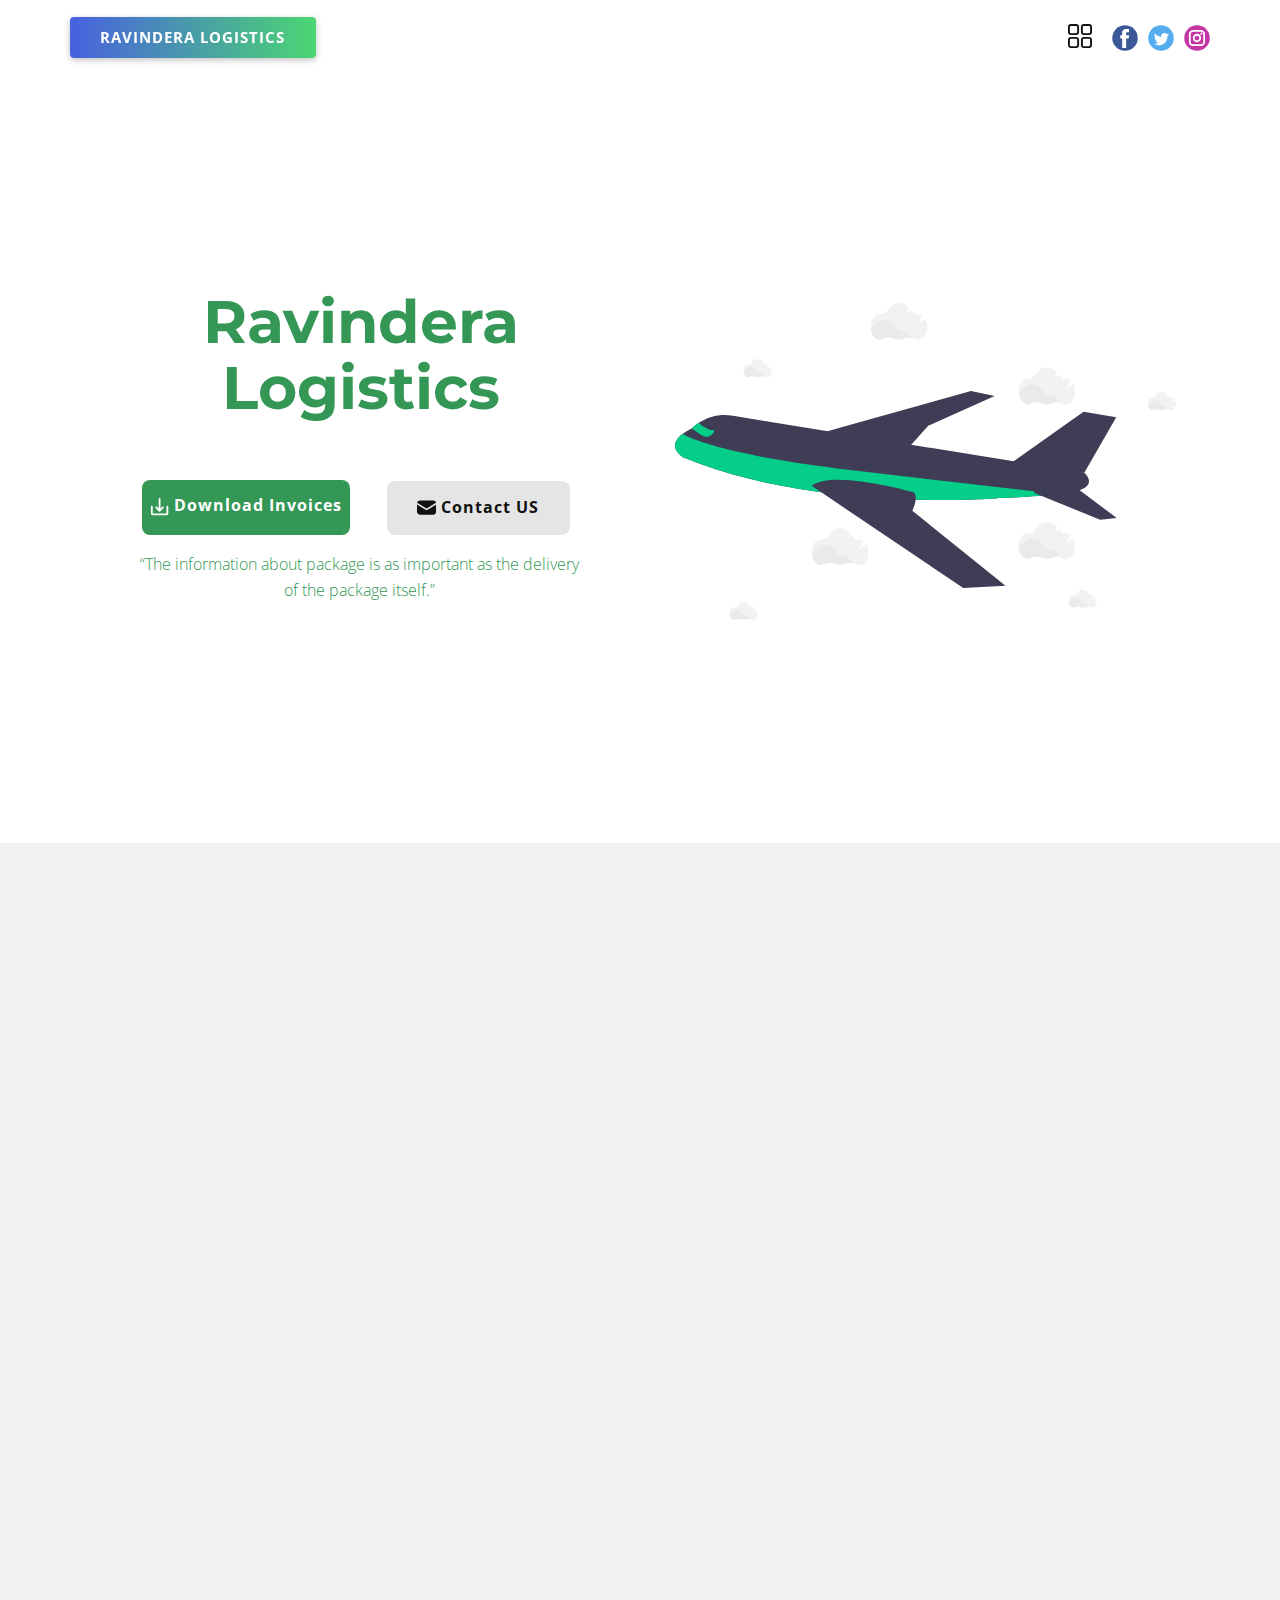
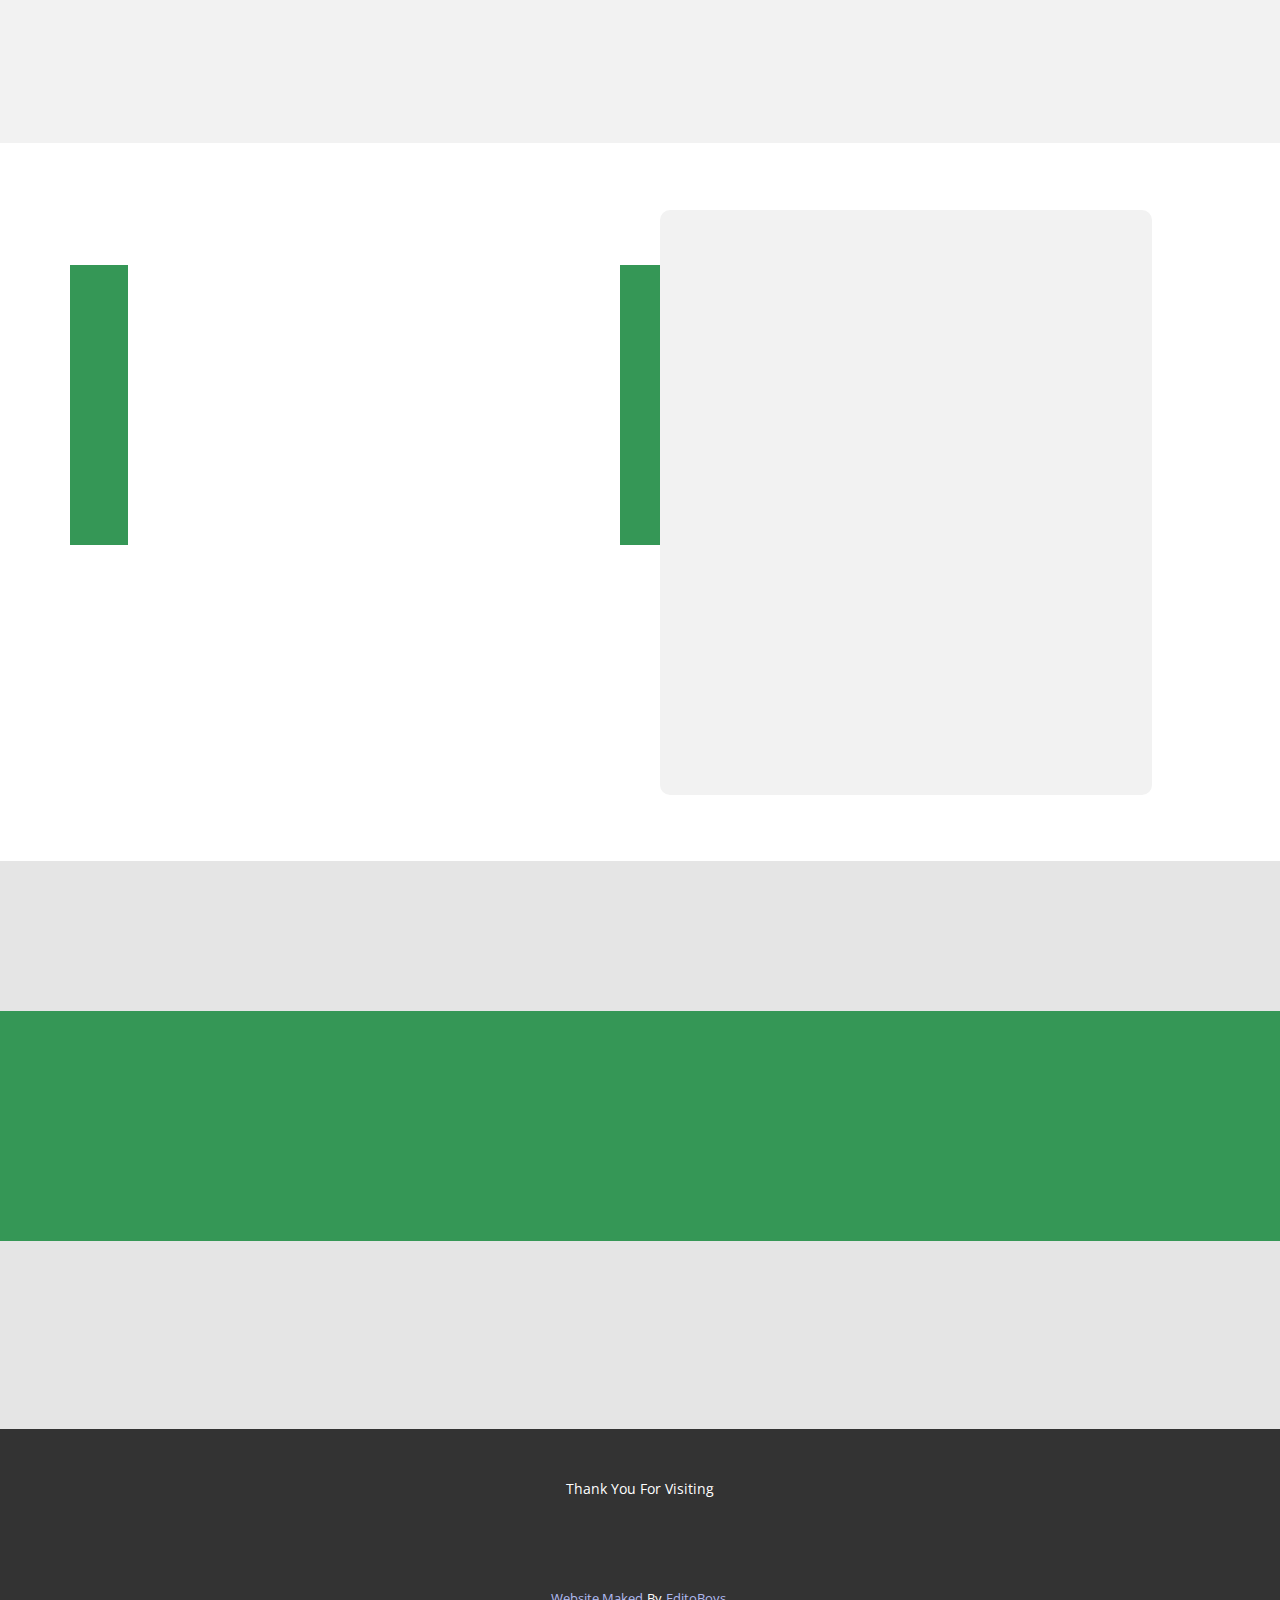
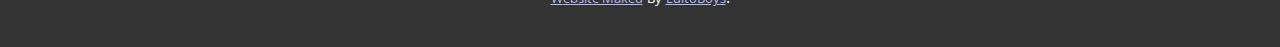
<file: index.html>
<!DOCTYPE html>
<html style="font-size: 16px;" lang="en">
  <head>
    <meta name="viewport" content="width=device-width, initial-scale=1.0">
    <meta charset="utf-8">
    <meta name="keywords" content="​One-click solution for your static? website., ​Hosting solution with benefits., What Clients Say, ​Purchase, ​Free, ​$9/month, ​$12/month, ​Get started with the simpliest static page">
    <meta name="description" content="">
    <meta name="page_type" content="np-template-header-footer-from-plugin">
    <title>Home</title>
    <link rel="stylesheet" href="nicepage.css" media="screen">
<link rel="stylesheet" href="Home.css" media="screen">
    <script class="u-script" type="text/javascript" src="jquery.js" defer=""></script>
    <script class="u-script" type="text/javascript" src="nicepage.js" defer=""></script>
    <meta name="generator" content="Nicepage 3.25.0, nicepage.com">
    <link id="u-theme-google-font" rel="stylesheet" href="https://fonts.googleapis.com/css?family=Roboto:100,100i,300,300i,400,400i,500,500i,700,700i,900,900i|Open+Sans:300,300i,400,400i,600,600i,700,700i,800,800i">
    <link id="u-page-google-font" rel="stylesheet" href="https://fonts.googleapis.com/css?family=Montserrat:100,100i,200,200i,300,300i,400,400i,500,500i,600,600i,700,700i,800,800i,900,900i|PT+Sans:400,400i,700,700i|Open+Sans:300,300i,400,400i,600,600i,700,700i,800,800i">
    
    
    
    
    
    <script type="application/ld+json">{
		"@context": "http://schema.org",
		"@type": "Organization",
		"name": "Site1",
		"sameAs": []
}</script>
    <meta name="theme-color" content="#4861df">
    <meta property="og:title" content="Home">
    <meta property="og:description" content="">
    <meta property="og:type" content="website">
  </head>
  <body data-home-page="Home.html" data-home-page-title="Home" class="u-body"><header class="u-align-center-sm u-align-center-xs u-clearfix u-header u-header" id="sec-ef8f"><div class="u-clearfix u-sheet u-valign-middle-lg u-valign-middle-md u-valign-middle-xl u-sheet-1">
        <div class="u-hidden-xs u-social-icons u-spacing-10 u-social-icons-1">
          <a class="u-social-url" title="facebook" target="_blank" href=""><span class="u-icon u-social-facebook u-social-icon u-icon-1"><svg class="u-svg-link" preserveAspectRatio="xMidYMin slice" viewBox="0 0 112 112" style=""><use xmlns:xlink="http://www.w3.org/1999/xlink" xlink:href="#svg-9759"></use></svg><svg class="u-svg-content" viewBox="0 0 112 112" x="0" y="0" id="svg-9759"><circle fill="currentColor" cx="56.1" cy="56.1" r="55"></circle><path fill="#FFFFFF" d="M73.5,31.6h-9.1c-1.4,0-3.6,0.8-3.6,3.9v8.5h12.6L72,58.3H60.8v40.8H43.9V58.3h-8V43.9h8v-9.2
            c0-6.7,3.1-17,17-17h12.5v13.9H73.5z"></path></svg></span>
          </a>
          <a class="u-social-url" title="twitter" target="_blank" href=""><span class="u-icon u-social-icon u-social-twitter u-icon-2"><svg class="u-svg-link" preserveAspectRatio="xMidYMin slice" viewBox="0 0 112 112" style=""><use xmlns:xlink="http://www.w3.org/1999/xlink" xlink:href="#svg-8fe2"></use></svg><svg class="u-svg-content" viewBox="0 0 112 112" x="0" y="0" id="svg-8fe2"><circle fill="currentColor" class="st0" cx="56.1" cy="56.1" r="55"></circle><path fill="#FFFFFF" d="M83.8,47.3c0,0.6,0,1.2,0,1.7c0,17.7-13.5,38.2-38.2,38.2C38,87.2,31,85,25,81.2c1,0.1,2.1,0.2,3.2,0.2
            c6.3,0,12.1-2.1,16.7-5.7c-5.9-0.1-10.8-4-12.5-9.3c0.8,0.2,1.7,0.2,2.5,0.2c1.2,0,2.4-0.2,3.5-0.5c-6.1-1.2-10.8-6.7-10.8-13.1
            c0-0.1,0-0.1,0-0.2c1.8,1,3.9,1.6,6.1,1.7c-3.6-2.4-6-6.5-6-11.2c0-2.5,0.7-4.8,1.8-6.7c6.6,8.1,16.5,13.5,27.6,14
            c-0.2-1-0.3-2-0.3-3.1c0-7.4,6-13.4,13.4-13.4c3.9,0,7.3,1.6,9.8,4.2c3.1-0.6,5.9-1.7,8.5-3.3c-1,3.1-3.1,5.8-5.9,7.4
            c2.7-0.3,5.3-1,7.7-2.1C88.7,43,86.4,45.4,83.8,47.3z"></path></svg></span>
          </a>
          <a class="u-social-url" title="instagram" target="_blank" href=""><span class="u-icon u-social-icon u-social-instagram u-icon-3"><svg class="u-svg-link" preserveAspectRatio="xMidYMin slice" viewBox="0 0 112 112" style=""><use xmlns:xlink="http://www.w3.org/1999/xlink" xlink:href="#svg-df14"></use></svg><svg class="u-svg-content" viewBox="0 0 112 112" x="0" y="0" id="svg-df14"><circle fill="currentColor" cx="56.1" cy="56.1" r="55"></circle><path fill="#FFFFFF" d="M55.9,38.2c-9.9,0-17.9,8-17.9,17.9C38,66,46,74,55.9,74c9.9,0,17.9-8,17.9-17.9C73.8,46.2,65.8,38.2,55.9,38.2
            z M55.9,66.4c-5.7,0-10.3-4.6-10.3-10.3c-0.1-5.7,4.6-10.3,10.3-10.3c5.7,0,10.3,4.6,10.3,10.3C66.2,61.8,61.6,66.4,55.9,66.4z"></path><path fill="#FFFFFF" d="M74.3,33.5c-2.3,0-4.2,1.9-4.2,4.2s1.9,4.2,4.2,4.2s4.2-1.9,4.2-4.2S76.6,33.5,74.3,33.5z"></path><path fill="#FFFFFF" d="M73.1,21.3H38.6c-9.7,0-17.5,7.9-17.5,17.5v34.5c0,9.7,7.9,17.6,17.5,17.6h34.5c9.7,0,17.5-7.9,17.5-17.5V38.8
            C90.6,29.1,82.7,21.3,73.1,21.3z M83,73.3c0,5.5-4.5,9.9-9.9,9.9H38.6c-5.5,0-9.9-4.5-9.9-9.9V38.8c0-5.5,4.5-9.9,9.9-9.9h34.5
            c5.5,0,9.9,4.5,9.9,9.9V73.3z"></path></svg></span>
          </a>
        </div>
        <nav class="u-align-left u-menu u-menu-dropdown u-offcanvas u-menu-1" data-responsive-from="XL">
          <div class="menu-collapse" style="font-size: 1rem;">
            <a class="u-button-style u-nav-link" href="#" style="height: 24px; color: rgb(17, 17, 17) !important;">
              <svg class="u-svg-link" preserveAspectRatio="xMidYMin slice" viewBox="0 0 512 512" style=""><use xmlns:xlink="http://www.w3.org/1999/xlink" xlink:href="#svg-dc75"></use></svg>
              <svg class="u-svg-content" viewBox="0 0 512 512" x="0px" y="0px" id="svg-dc75" style="enable-background:new 0 0 512 512;"><g><g><path d="M176.792,0H59.208C26.561,0,0,26.561,0,59.208v117.584C0,209.439,26.561,236,59.208,236h117.584    C209.439,236,236,209.439,236,176.792V59.208C236,26.561,209.439,0,176.792,0z M196,176.792c0,10.591-8.617,19.208-19.208,19.208    H59.208C48.617,196,40,187.383,40,176.792V59.208C40,48.617,48.617,40,59.208,40h117.584C187.383,40,196,48.617,196,59.208    V176.792z"></path>
</g>
</g><g><g><path d="M452,0H336c-33.084,0-60,26.916-60,60v116c0,33.084,26.916,60,60,60h116c33.084,0,60-26.916,60-60V60    C512,26.916,485.084,0,452,0z M472,176c0,11.028-8.972,20-20,20H336c-11.028,0-20-8.972-20-20V60c0-11.028,8.972-20,20-20h116    c11.028,0,20,8.972,20,20V176z"></path>
</g>
</g><g><g><path d="M176.792,276H59.208C26.561,276,0,302.561,0,335.208v117.584C0,485.439,26.561,512,59.208,512h117.584    C209.439,512,236,485.439,236,452.792V335.208C236,302.561,209.439,276,176.792,276z M196,452.792    c0,10.591-8.617,19.208-19.208,19.208H59.208C48.617,472,40,463.383,40,452.792V335.208C40,324.617,48.617,316,59.208,316h117.584    c10.591,0,19.208,8.617,19.208,19.208V452.792z"></path>
</g>
</g><g><g><path d="M452,276H336c-33.084,0-60,26.916-60,60v116c0,33.084,26.916,60,60,60h116c33.084,0,60-26.916,60-60V336    C512,302.916,485.084,276,452,276z M472,452c0,11.028-8.972,20-20,20H336c-11.028,0-20-8.972-20-20V336c0-11.028,8.972-20,20-20    h116c11.028,0,20,8.972,20,20V452z"></path>
</g>
</g></svg>
            </a>
          </div>
          <div class="u-custom-menu u-nav-container" wfd-invisible="true">
            <ul class="u-nav u-spacing-2 u-unstyled u-nav-1"><li class="u-nav-item"><a class="u-active-grey-5 u-border-active-palette-1-base u-border-hover-palette-1-base u-button-style u-hover-grey-10 u-nav-link u-text-active-grey-90 u-text-grey-90 u-text-hover-grey-90" href="Home.html" style="padding: 10px 20px;">Home</a>
</li><li class="u-nav-item"><a class="u-active-grey-5 u-border-active-palette-1-base u-border-hover-palette-1-base u-button-style u-hover-grey-10 u-nav-link u-text-active-grey-90 u-text-grey-90 u-text-hover-grey-90" href="FedEx.html" style="padding: 10px 20px;">FedEx</a>
</li><li class="u-nav-item"><a class="u-active-grey-5 u-border-active-palette-1-base u-border-hover-palette-1-base u-button-style u-hover-grey-10 u-nav-link u-text-active-grey-90 u-text-grey-90 u-text-hover-grey-90" href="DHL.html" style="padding: 10px 20px;">DHl</a>
</li><li class="u-nav-item"><a class="u-active-grey-5 u-border-active-palette-1-base u-border-hover-palette-1-base u-button-style u-hover-grey-10 u-nav-link u-text-active-grey-90 u-text-grey-90 u-text-hover-grey-90" href="TNT.html" style="padding: 10px 20px;">TNT</a>
</li></ul>
          </div>
          <div class="u-custom-menu u-nav-container-collapse">
            <div class="u-align-center u-black u-container-style u-inner-container-layout u-opacity u-opacity-95 u-sidenav">
              <div class="u-sidenav-overflow">
                <div class="u-menu-close"></div>
                <ul class="u-align-center u-nav u-popupmenu-items u-unstyled u-nav-2"><li class="u-nav-item"><a class="u-button-style u-nav-link" href="Home.html" style="padding: 10px 20px;">Home</a>
</li><li class="u-nav-item"><a class="u-button-style u-nav-link" href="FedEx.html" style="padding: 10px 20px;">FedEx</a>
</li><li class="u-nav-item"><a class="u-button-style u-nav-link" href="DHL.html" style="padding: 10px 20px;">DHl</a>
</li><li class="u-nav-item"><a class="u-button-style u-nav-link" href="TNT.html" style="padding: 10px 20px;">TNT</a>
</li></ul>
              </div>
            </div>
            <div class="u-black u-menu-overlay u-opacity u-opacity-70" wfd-invisible="true"></div>
          </div>
        </nav>
        <a href="Home.html" data-page-id="94977000" class="u-btn u-btn-round u-button-style u-gradient u-none u-radius-4 u-text-body-alt-color u-btn-1" data-animation-name="fadeIn" data-animation-duration="1000" data-animation-delay="0">Ravindera Logistics</a>
      </div></header> 
    <section class="u-clearfix u-section-1" id="sec-a3f2">
      <div class="u-clearfix u-sheet u-sheet-1">
        <div class="u-clearfix u-expanded-width u-gutter-0 u-layout-wrap u-layout-wrap-1">
          <div class="u-layout" style="">
            <div class="u-layout-row" style="">
              <div class="u-align-center u-container-style u-layout-cell u-left-cell u-size-30 u-size-xs-60 u-white u-layout-cell-1" src="">
                <div class="u-container-layout u-container-layout-1">
                  <h1 class="u-custom-font u-font-montserrat u-text u-text-palette-2-base u-text-1">
                    <a class="u-active-none u-border-none u-btn u-button-link u-button-style u-hover-none u-none u-text-palette-2-base u-btn-1" href=""> Ravindera<br>Logistics<br>
                    </a>
                  </h1>
                  <a href="Home.html#sec-d44c" data-page-id="94977000" class="u-active-grey-90 u-border-none u-btn u-btn-round u-button-style u-hover-grey-90 u-palette-2-base u-radius-8 u-text-active-white u-text-body-alt-color u-text-hover-white u-btn-2"><span class="u-icon u-icon-1"><svg class="u-svg-content" viewBox="0 0 512 512" style="width: 1em; height: 1em;"><g id="Solid"><path d="m239.029 384.97a24 24 0 0 0 33.942 0l90.509-90.509a24 24 0 0 0 0-33.941 24 24 0 0 0 -33.941 0l-49.539 49.539v-262.059a24 24 0 0 0 -48 0v262.059l-49.539-49.539a24 24 0 0 0 -33.941 0 24 24 0 0 0 0 33.941z"></path><path d="m464 232a24 24 0 0 0 -24 24v184h-368v-184a24 24 0 0 0 -48 0v192a40 40 0 0 0 40 40h384a40 40 0 0 0 40-40v-192a24 24 0 0 0 -24-24z"></path>
</g></svg><img></span>&nbsp;Download Invoices
                  </a>
                  <a href="mailto:editoboys@gmail.com" class="u-active-grey-15 u-border-none u-btn u-btn-round u-button-style u-grey-10 u-hover-grey-15 u-radius-8 u-text-active-grey-80 u-text-body-color u-text-hover-grey-80 u-btn-3"><span class="u-icon u-icon-2"><svg class="u-svg-content" viewBox="0 0 433.664 433.664" x="0px" y="0px" style="width: 1em; height: 1em;"><g><g><path d="M229.376,271.616c-4.096,2.56-8.704,3.584-12.8,3.584s-8.704-1.024-12.8-3.584L0,147.2v165.376c0,35.328,28.672,64,64,64    h305.664c35.328,0,64-28.672,64-64V147.2L229.376,271.616z"></path>
</g>
</g><g><g><path d="M369.664,57.088H64c-30.208,0-55.808,21.504-61.952,50.176l215.04,131.072l214.528-131.072    C425.472,78.592,399.872,57.088,369.664,57.088z"></path>
</g>
</g></svg><img></span>&nbsp;Contact US
                  </a>
                  <p class="u-text u-text-2">
                    <a class="u-active-none u-border-none u-btn u-button-link u-button-style u-hover-none u-none u-text-palette-2-base u-btn-4" href="">
                      <span class="u-text-palette-2-base"> “The information about package is as important as the delivery of the package itself.” </span>
                      <br>
                    </a>
                  </p>
                </div>
              </div>
              <div class="u-align-center u-container-style u-layout-cell u-right-cell u-size-30 u-size-xs-60 u-layout-cell-2" src="">
                <div class="u-container-layout u-valign-bottom-lg u-valign-bottom-xl u-valign-middle-md u-valign-top-sm u-valign-top-xs u-container-layout-2" src="">
                  <img class="u-expanded-width-lg u-expanded-width-md u-expanded-width-sm u-expanded-width-xs u-image u-image-contain u-image-1" src="images/undraw_aircraft_fbvl11.svg" data-image-width="1063" data-image-height="672" data-animation-name="jackInTheBox" data-animation-duration="1000" data-animation-delay="0" data-animation-direction="">
                </div>
              </div>
            </div>
          </div>
        </div>
      </div>
    </section>
    <section class="u-clearfix u-grey-5 u-section-2" id="sec-d44c">
      <div class="u-clearfix u-sheet u-sheet-1">
        <h1 class="u-align-center u-text u-text-1" data-animation-name="bounceIn" data-animation-duration="1000" data-animation-delay="0" data-animation-direction="">
          <a class="u-active-none u-border-none u-btn u-button-link u-button-style u-hover-none u-none u-text-palette-4-base u-btn-1" href=""> Check your invoice</a>
        </h1>
        <div class="u-clearfix u-expanded-width u-gutter-30 u-layout-wrap u-layout-wrap-1">
          <div class="u-gutter-0 u-layout">
            <div class="u-layout-row">
              <div class="u-align-center u-container-style u-layout-cell u-left-cell u-palette-2-base u-radius-15 u-shape-round u-size-20 u-layout-cell-1" data-animation-name="flipIn" data-animation-duration="1000" data-animation-delay="0" data-animation-direction="X">
                <div class="u-container-layout u-container-layout-1">
                  <h1 class="u-align-center u-custom-font u-font-pt-sans u-text u-text-2">
                    <a class="u-active-none u-border-none u-btn u-button-link u-button-style u-hover-none u-none u-text-body-alt-color u-btn-2" href="FedEx.html" data-page-id="776005322"> FedEx</a>
                  </h1>
                  <a href="FedEx.html" data-page-id="776005322" class="u-btn u-btn-round u-button-style u-custom-font u-font-montserrat u-radius-8 u-text-palette-2-base u-white u-btn-3"> CHECK NOW</a>
                  <p class="u-text u-text-3">
                    <a class="u-active-none u-border-none u-btn u-button-link u-button-style u-hover-none u-none u-text-body-alt-color u-btn-4" href=""> Take advantage of our services</a>
                  </p>
                </div>
              </div>
              <div class="u-align-center u-container-style u-layout-cell u-radius-15 u-size-20 u-white u-layout-cell-2" data-animation-name="jackInTheBox" data-animation-duration="1000" data-animation-delay="0" data-animation-direction="">
                <div class="u-container-layout u-container-layout-2">
                  <h1 class="u-custom-font u-font-pt-sans u-text u-text-default u-text-palette-2-base u-text-4">
                    <a class="u-active-none u-border-none u-btn u-button-link u-button-style u-hover-none u-none u-text-palette-2-base u-btn-5" href="236904844"> DHL</a>
                  </h1>
                  <a href="DHL.html" data-page-id="84919428" class="u-active-black u-border-none u-btn u-btn-round u-button-style u-custom-font u-font-montserrat u-hover-black u-palette-2-base u-radius-8 u-text-body-alt-color u-btn-6"> CHECK NOW</a>
                  <p class="u-text u-text-5">
                    <a class="u-active-none u-border-none u-btn u-button-link u-button-style u-hover-none u-none u-text-grey-90 u-btn-7" href=""><b>Service bulletins keep you up to date&nbsp;</b>
                    </a>
                  </p>
                </div>
              </div>
              <div class="u-align-center u-container-style u-layout-cell u-radius-15 u-right-cell u-size-20 u-white u-layout-cell-3" data-animation-name="flipIn" data-animation-duration="1000" data-animation-delay="0" data-animation-direction="X">
                <div class="u-container-layout u-container-layout-3">
                  <h1 class="u-custom-font u-font-pt-sans u-text u-text-default u-text-palette-2-base u-text-6">
                    <a class="u-active-none u-border-none u-btn u-button-link u-button-style u-hover-none u-none u-text-palette-2-base u-btn-8" href="TNT.html" data-page-id="858202891">TNT</a>
                  </h1>
                  <a href="TNT.html" data-page-id="858202891" class="u-active-black u-border-none u-btn u-btn-round u-button-style u-custom-font u-font-montserrat u-hover-black u-palette-2-base u-radius-8 u-text-body-alt-color u-btn-9"> CHECK NOW&nbsp;</a>
                  <p class="u-text u-text-7">
                    <a class="u-active-none u-border-none u-btn u-button-link u-button-style u-hover-none u-none u-text-grey-90 u-btn-10" href=""> we'll get your goods<span style="font-weight: 700;"></span> where they need to be on time.<span style="font-size: 0.75rem;"></span>
                    </a>
                  </p>
                </div>
              </div>
            </div>
          </div>
        </div>
      </div>
    </section>
    <section class="u-align-center u-clearfix u-white u-section-3" id="carousel_1c0e">
      <div class="u-clearfix u-sheet u-valign-middle u-sheet-1">
        <div class="u-palette-2-base u-shape u-shape-rectangle u-shape-1"></div>
        <div class="u-clearfix u-gutter-40 u-layout-wrap u-layout-wrap-1">
          <div class="u-gutter-0 u-layout">
            <div class="u-layout-row">
              <div class="u-align-center u-container-style u-layout-cell u-size-30 u-white u-layout-cell-1">
                <div class="u-container-layout u-valign-bottom-lg u-valign-bottom-md u-valign-bottom-xl u-container-layout-1">
                  <img class="u-expanded-width u-image u-image-contain u-image-default u-image-1" src="images/undraw_On_the_way_re_swjt.svg" alt="" data-image-width="829" data-image-height="364" data-animation-name="wobble" data-animation-duration="1000" data-animation-delay="0" data-animation-direction="">
                </div>
              </div>
              <div class="u-align-center u-container-style u-grey-5 u-layout-cell u-radius-10 u-size-30 u-layout-cell-2">
                <div class="u-container-layout u-valign-middle u-container-layout-2">
                  <h1 class="u-custom-font u-font-montserrat u-text u-text-palette-2-base u-text-1" data-animation-name="tada" data-animation-duration="1000" data-animation-delay="0" data-animation-direction="">
                    <a class="u-active-none u-border-none u-btn u-button-link u-button-style u-hover-none u-none u-text-palette-2-base u-btn-1" href=""> Ravindera<br>Logistics<br>
                    </a>
                  </h1>
                  <a href="https://goo.gl/maps/1QEi6hdPXi5PvMQY9" class="u-active-grey-90 u-border-none u-btn u-btn-round u-button-style u-hover-grey-90 u-palette-2-base u-radius-8 u-text-active-white u-text-body-alt-color u-text-hover-white u-btn-2" data-animation-name="fadeIn" data-animation-duration="1000" data-animation-delay="0"><span class="u-icon u-icon-1"><svg class="u-svg-content" viewBox="0 0 24 24" style="width: 1em; height: 1em;"><path d="m12 0c-4.962 0-9 4.066-9 9.065 0 7.103 8.154 14.437 8.501 14.745.143.127.321.19.499.19s.356-.063.499-.189c.347-.309 8.501-7.643 8.501-14.746 0-4.999-4.038-9.065-9-9.065zm0 14c-2.757 0-5-2.243-5-5s2.243-5 5-5 5 2.243 5 5-2.243 5-5 5z"></path></svg><img></span>&nbsp;SHOP LOCATION
                  </a>
                </div>
              </div>
            </div>
          </div>
        </div>
      </div>
    </section>
    <section class="u-align-center u-clearfix u-grey-10 u-section-4" id="carousel_799b">
      <div class="u-expanded-width u-palette-2-base u-shape u-shape-rectangle u-shape-1"></div>
      <div class="u-container-style u-group u-radius-10 u-shape-round u-white u-group-1" data-animation-name="swing" data-animation-duration="1000" data-animation-delay="0" data-animation-direction="">
        <div class="u-container-layout u-container-layout-1">
          <h3 class="u-align-center u-custom-font u-font-open-sans u-text u-text-1">
            <a class="u-active-none u-border-none u-btn u-button-link u-button-style u-hover-none u-none u-text-palette-2-base u-btn-1" href="">Contact Us</a>
          </h3>
          <a href="tel:+91 9914301377" class="u-active-none u-btn u-button-style u-hover-none u-none u-text-hover-palette-2-base u-btn-2"><span class="u-icon u-text-palette-2-base"><svg class="u-svg-content" viewBox="0 0 241.73 241.73" x="0px" y="0px" style="width: 1em; height: 1em;"><g><path style="fill:currentColor;" d="M234.771,181.213l-34.938-34.953c-4.692-4.668-10.975-7.24-17.689-7.24   c-6.987,0-13.584,2.751-18.572,7.742l-13.6,13.597c-10.568-5.874-24.614-13.953-39.197-28.536   c-14.566-14.571-22.646-28.576-28.55-39.201l13.613-13.603c10.121-10.142,10.328-26.413,0.463-36.269L61.37,7.818   c-4.679-4.692-10.962-7.276-17.693-7.276c-6.831,0-13.293,2.63-18.252,7.417c-3,2.416-18.055,15.706-23.666,43.114   c-7.856,38.363,10.194,75.274,62.302,127.403c58.209,58.191,107.902,62.714,121.746,62.714c2.882,0,4.621-0.178,5.085-0.232   c27.147-3.182,36.867-15.238,43.964-24.041C244.052,205.508,244.02,190.496,234.771,181.213z M223.178,207.502   c-6.671,8.274-12.971,16.088-34.031,18.557c-0.011,0.001-1.163,0.13-3.34,0.13c-12.386,0-57.008-4.206-111.139-58.32   C26.615,119.796,9.749,86.829,16.454,54.081c4.894-23.906,17.887-34.067,18.392-34.453l0.448-0.331l0.393-0.394   c2.169-2.167,5.006-3.361,7.989-3.361c2.716,0,5.228,1.018,7.08,2.876l34.939,34.94c4.02,4.016,3.806,10.774-0.471,15.06   L69.829,83.8l-0.253,0.265c-4.012,4.419-3.54,10.391-1.33,14.28c6.377,11.508,15.112,27.269,31.92,44.082   c16.752,16.752,32.49,25.48,43.966,31.845c1.149,0.645,3.521,1.727,6.49,1.727c3.506,0,6.725-1.484,9.108-4.189l14.448-14.444   c2.157-2.158,4.985-3.347,7.964-3.347c2.722,0,5.247,1.021,7.095,2.859l34.915,34.93   C228.587,196.259,226.756,203.064,223.178,207.502z"></path><path style="fill:currentColor;" d="M146.447,37.293c12.887,1.483,28.061,9.289,38.657,19.886c10.695,10.695,18.52,26.023,19.933,39.05   c0.417,3.843,3.667,6.691,7.447,6.691c0.27,0,0.544-0.015,0.818-0.044c4.118-0.447,7.094-4.147,6.647-8.265   c-1.787-16.467-11.075-34.874-24.238-48.038c-13.04-13.041-31.259-22.306-47.549-24.181c-4.113-0.477-7.834,2.479-8.308,6.593   C139.38,33.099,142.331,36.819,146.447,37.293z"></path><path style="fill:currentColor;" d="M139.44,68.711c6.97,0.803,16.616,5.973,22.935,12.292c6.373,6.374,11.553,16.112,12.316,23.157   c0.417,3.844,3.667,6.692,7.447,6.692c0.27,0,0.543-0.015,0.817-0.044c4.118-0.447,7.095-4.147,6.648-8.265   c-1.304-12.028-9.289-24.813-16.623-32.147c-7.268-7.269-19.928-15.216-31.825-16.587c-4.119-0.479-7.835,2.478-8.309,6.592   C132.373,64.516,135.325,68.237,139.44,68.711z"></path>
</g></svg><img></span>&nbsp;+91 9914301377
          </a>
          <a href="mailto:editoboys@gmail.com" class="u-active-none u-btn u-button-style u-hover-none u-none u-text-hover-palette-2-base u-btn-3"><span class="u-icon u-text-palette-2-base"><svg class="u-svg-content" viewBox="0 0 479.058 479.058" style="width: 1em; height: 1em;"><path d="m434.146 59.882h-389.234c-24.766 0-44.912 20.146-44.912 44.912v269.47c0 24.766 20.146 44.912 44.912 44.912h389.234c24.766 0 44.912-20.146 44.912-44.912v-269.47c0-24.766-20.146-44.912-44.912-44.912zm0 29.941c2.034 0 3.969.422 5.738 1.159l-200.355 173.649-200.356-173.649c1.769-.736 3.704-1.159 5.738-1.159zm0 299.411h-389.234c-8.26 0-14.971-6.71-14.971-14.971v-251.648l199.778 173.141c2.822 2.441 6.316 3.655 9.81 3.655s6.988-1.213 9.81-3.655l199.778-173.141v251.649c-.001 8.26-6.711 14.97-14.971 14.97z"></path></svg><img></span>&nbsp;editoboys@gmail.com
          </a>
          <a href="tel:9914301377" class="u-border-none u-btn u-btn-round u-button-style u-hover-palette-4-base u-palette-3-base u-radius-50 u-btn-4"><span class="u-icon"><svg class="u-svg-content" viewBox="0 0 513.64 513.64" x="0px" y="0px" style="width: 1em; height: 1em;"><path d="M499.66,376.96l-71.68-71.68c-25.6-25.6-69.12-15.359-79.36,17.92c-7.68,23.041-33.28,35.841-56.32,30.72 c-51.2-12.8-120.32-79.36-133.12-133.12c-7.68-23.041,7.68-48.641,30.72-56.32c33.28-10.24,43.52-53.76,17.92-79.36l-71.68-71.68 c-20.48-17.92-51.2-17.92-69.12,0l-48.64,48.64c-48.64,51.2,5.12,186.88,125.44,307.2c120.32,120.32,256,176.641,307.2,125.44 l48.64-48.64C517.581,425.6,517.581,394.88,499.66,376.96z"></path></svg><img></span>&nbsp;Call now
          </a>
          <a href="mailto:editoboys@gmail.com?subject=Logistics" class="u-btn u-button-style u-gradient u-none u-text-body-alt-color u-btn-5">Mail us</a>
        </div>
      </div>
    </section>
    
    
    <footer class="u-align-center u-clearfix u-footer u-grey-80 u-footer" id="sec-c677"><div class="u-clearfix u-sheet u-sheet-1">
        <p class="u-small-text u-text u-text-variant u-text-1">Thank You For Visiting</p>
      </div></footer>
    <section class="u-backlink u-clearfix u-grey-80">
      <a class="u-link" href="/" target="_blank">
        <span>Website Maked</span>
      </a>
      <p class="u-text">
        <span>By</span>
      </p>
      <a class="u-link" href="/" target="_blank">
        <span>EditoBoys</span>
      </a>. 
    </section>
  </body>
</html>
</file>
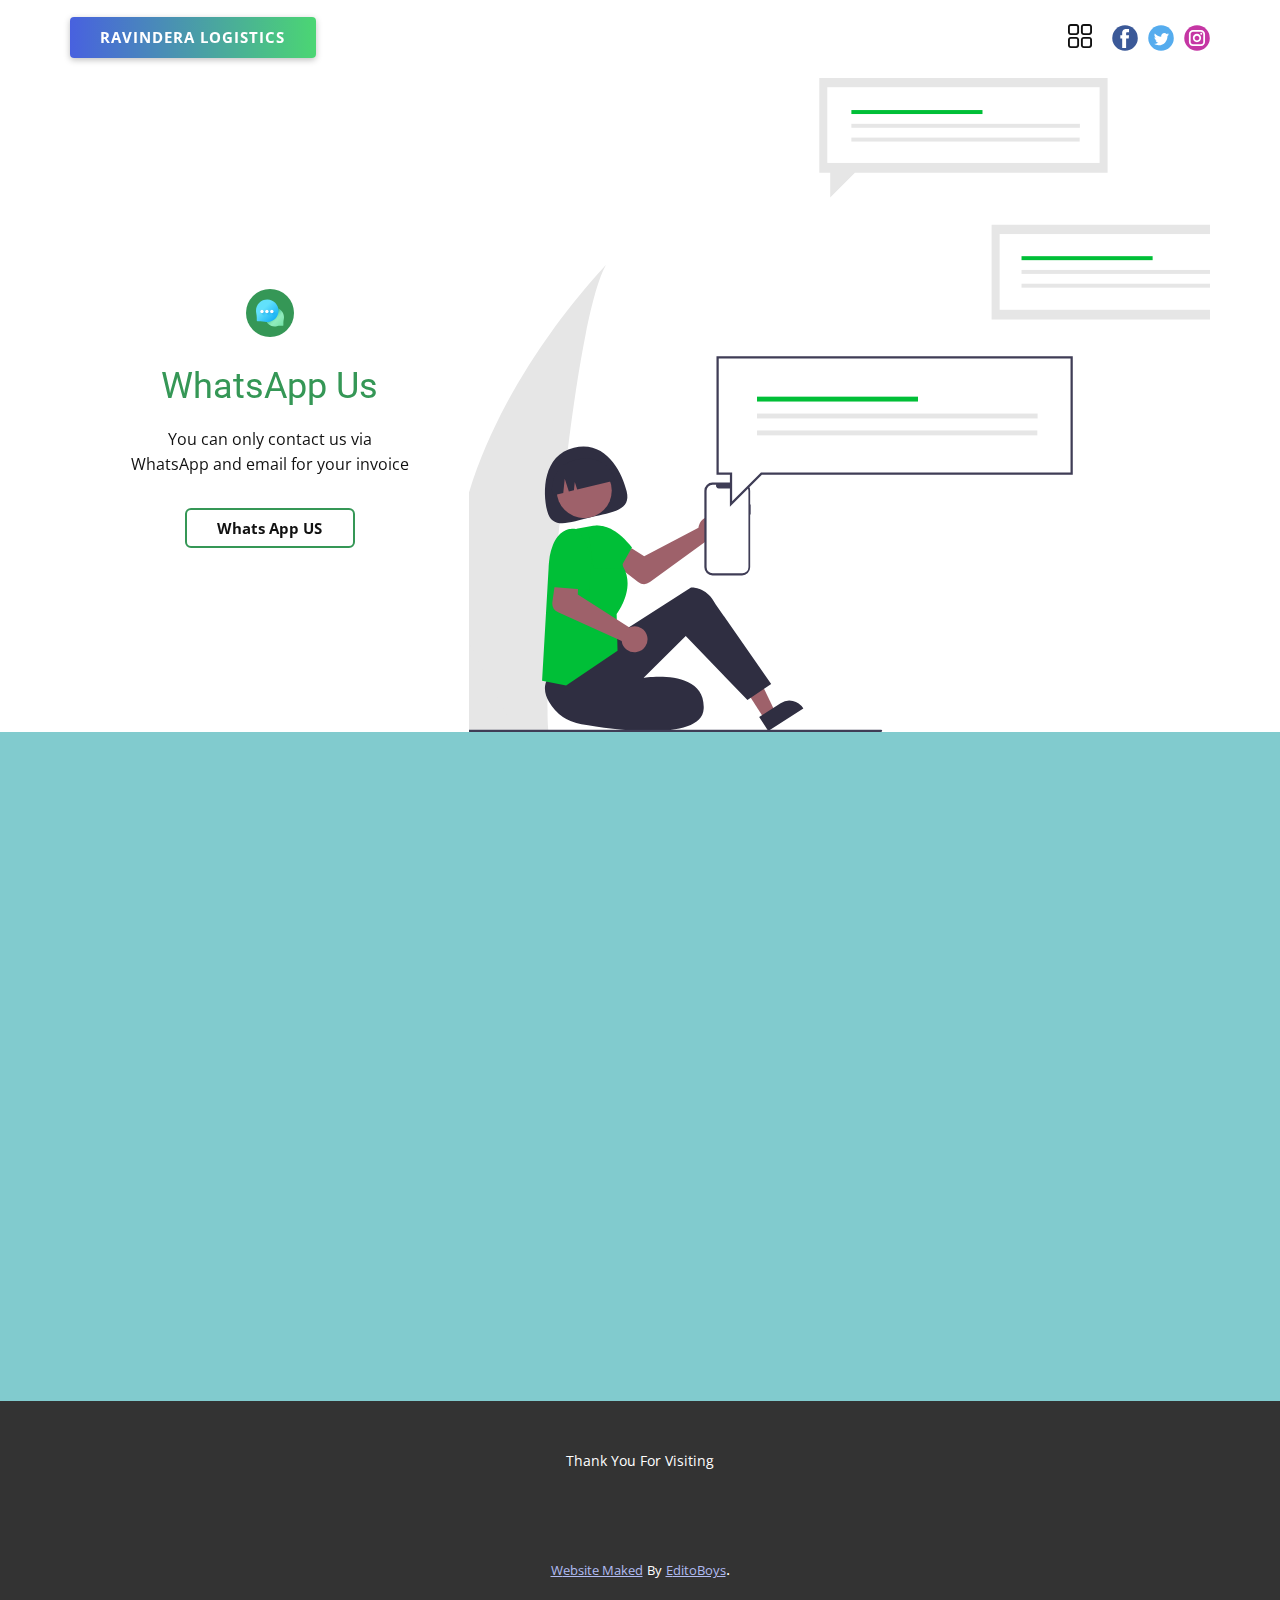
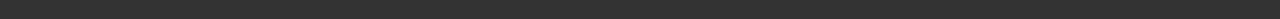
<file: DHL.html>
<!DOCTYPE html>
<html style="font-size: 16px;" lang="en">
  <head>
    <meta name="viewport" content="width=device-width, initial-scale=1.0">
    <meta charset="utf-8">
    <meta name="keywords" content="Mail US, ​FedEX">
    <meta name="description" content="">
    <meta name="page_type" content="np-template-header-footer-from-plugin">
    <title>DHL</title>
    <link rel="stylesheet" href="nicepage.css" media="screen">
<link rel="stylesheet" href="DHL.css" media="screen">
    <script class="u-script" type="text/javascript" src="jquery.js" defer=""></script>
    <script class="u-script" type="text/javascript" src="nicepage.js" defer=""></script>
    <meta name="generator" content="Nicepage 3.25.0, nicepage.com">
    <link id="u-theme-google-font" rel="stylesheet" href="https://fonts.googleapis.com/css?family=Roboto:100,100i,300,300i,400,400i,500,500i,700,700i,900,900i|Open+Sans:300,300i,400,400i,600,600i,700,700i,800,800i">
    
    
    
    <script type="application/ld+json">{
		"@context": "http://schema.org",
		"@type": "Organization",
		"name": "Site1",
		"sameAs": []
}</script>
    <meta name="theme-color" content="#4861df">
    <meta property="og:title" content="DHL">
    <meta property="og:description" content="">
    <meta property="og:type" content="website">
  </head>
  <body class="u-body"><header class="u-align-center-sm u-align-center-xs u-clearfix u-header u-header" id="sec-ef8f"><div class="u-clearfix u-sheet u-valign-middle-lg u-valign-middle-md u-valign-middle-xl u-sheet-1">
        <div class="u-hidden-xs u-social-icons u-spacing-10 u-social-icons-1">
          <a class="u-social-url" title="facebook" target="_blank" href=""><span class="u-icon u-social-facebook u-social-icon u-icon-1"><svg class="u-svg-link" preserveAspectRatio="xMidYMin slice" viewBox="0 0 112 112" style=""><use xmlns:xlink="http://www.w3.org/1999/xlink" xlink:href="#svg-9759"></use></svg><svg class="u-svg-content" viewBox="0 0 112 112" x="0" y="0" id="svg-9759"><circle fill="currentColor" cx="56.1" cy="56.1" r="55"></circle><path fill="#FFFFFF" d="M73.5,31.6h-9.1c-1.4,0-3.6,0.8-3.6,3.9v8.5h12.6L72,58.3H60.8v40.8H43.9V58.3h-8V43.9h8v-9.2
            c0-6.7,3.1-17,17-17h12.5v13.9H73.5z"></path></svg></span>
          </a>
          <a class="u-social-url" title="twitter" target="_blank" href=""><span class="u-icon u-social-icon u-social-twitter u-icon-2"><svg class="u-svg-link" preserveAspectRatio="xMidYMin slice" viewBox="0 0 112 112" style=""><use xmlns:xlink="http://www.w3.org/1999/xlink" xlink:href="#svg-8fe2"></use></svg><svg class="u-svg-content" viewBox="0 0 112 112" x="0" y="0" id="svg-8fe2"><circle fill="currentColor" class="st0" cx="56.1" cy="56.1" r="55"></circle><path fill="#FFFFFF" d="M83.8,47.3c0,0.6,0,1.2,0,1.7c0,17.7-13.5,38.2-38.2,38.2C38,87.2,31,85,25,81.2c1,0.1,2.1,0.2,3.2,0.2
            c6.3,0,12.1-2.1,16.7-5.7c-5.9-0.1-10.8-4-12.5-9.3c0.8,0.2,1.7,0.2,2.5,0.2c1.2,0,2.4-0.2,3.5-0.5c-6.1-1.2-10.8-6.7-10.8-13.1
            c0-0.1,0-0.1,0-0.2c1.8,1,3.9,1.6,6.1,1.7c-3.6-2.4-6-6.5-6-11.2c0-2.5,0.7-4.8,1.8-6.7c6.6,8.1,16.5,13.5,27.6,14
            c-0.2-1-0.3-2-0.3-3.1c0-7.4,6-13.4,13.4-13.4c3.9,0,7.3,1.6,9.8,4.2c3.1-0.6,5.9-1.7,8.5-3.3c-1,3.1-3.1,5.8-5.9,7.4
            c2.7-0.3,5.3-1,7.7-2.1C88.7,43,86.4,45.4,83.8,47.3z"></path></svg></span>
          </a>
          <a class="u-social-url" title="instagram" target="_blank" href=""><span class="u-icon u-social-icon u-social-instagram u-icon-3"><svg class="u-svg-link" preserveAspectRatio="xMidYMin slice" viewBox="0 0 112 112" style=""><use xmlns:xlink="http://www.w3.org/1999/xlink" xlink:href="#svg-df14"></use></svg><svg class="u-svg-content" viewBox="0 0 112 112" x="0" y="0" id="svg-df14"><circle fill="currentColor" cx="56.1" cy="56.1" r="55"></circle><path fill="#FFFFFF" d="M55.9,38.2c-9.9,0-17.9,8-17.9,17.9C38,66,46,74,55.9,74c9.9,0,17.9-8,17.9-17.9C73.8,46.2,65.8,38.2,55.9,38.2
            z M55.9,66.4c-5.7,0-10.3-4.6-10.3-10.3c-0.1-5.7,4.6-10.3,10.3-10.3c5.7,0,10.3,4.6,10.3,10.3C66.2,61.8,61.6,66.4,55.9,66.4z"></path><path fill="#FFFFFF" d="M74.3,33.5c-2.3,0-4.2,1.9-4.2,4.2s1.9,4.2,4.2,4.2s4.2-1.9,4.2-4.2S76.6,33.5,74.3,33.5z"></path><path fill="#FFFFFF" d="M73.1,21.3H38.6c-9.7,0-17.5,7.9-17.5,17.5v34.5c0,9.7,7.9,17.6,17.5,17.6h34.5c9.7,0,17.5-7.9,17.5-17.5V38.8
            C90.6,29.1,82.7,21.3,73.1,21.3z M83,73.3c0,5.5-4.5,9.9-9.9,9.9H38.6c-5.5,0-9.9-4.5-9.9-9.9V38.8c0-5.5,4.5-9.9,9.9-9.9h34.5
            c5.5,0,9.9,4.5,9.9,9.9V73.3z"></path></svg></span>
          </a>
        </div>
        <nav class="u-align-left u-menu u-menu-dropdown u-offcanvas u-menu-1" data-responsive-from="XL">
          <div class="menu-collapse" style="font-size: 1rem;">
            <a class="u-button-style u-nav-link" href="#" style="height: 24px; color: rgb(17, 17, 17) !important;">
              <svg class="u-svg-link" preserveAspectRatio="xMidYMin slice" viewBox="0 0 512 512" style=""><use xmlns:xlink="http://www.w3.org/1999/xlink" xlink:href="#svg-dc75"></use></svg>
              <svg class="u-svg-content" viewBox="0 0 512 512" x="0px" y="0px" id="svg-dc75" style="enable-background:new 0 0 512 512;"><g><g><path d="M176.792,0H59.208C26.561,0,0,26.561,0,59.208v117.584C0,209.439,26.561,236,59.208,236h117.584    C209.439,236,236,209.439,236,176.792V59.208C236,26.561,209.439,0,176.792,0z M196,176.792c0,10.591-8.617,19.208-19.208,19.208    H59.208C48.617,196,40,187.383,40,176.792V59.208C40,48.617,48.617,40,59.208,40h117.584C187.383,40,196,48.617,196,59.208    V176.792z"></path>
</g>
</g><g><g><path d="M452,0H336c-33.084,0-60,26.916-60,60v116c0,33.084,26.916,60,60,60h116c33.084,0,60-26.916,60-60V60    C512,26.916,485.084,0,452,0z M472,176c0,11.028-8.972,20-20,20H336c-11.028,0-20-8.972-20-20V60c0-11.028,8.972-20,20-20h116    c11.028,0,20,8.972,20,20V176z"></path>
</g>
</g><g><g><path d="M176.792,276H59.208C26.561,276,0,302.561,0,335.208v117.584C0,485.439,26.561,512,59.208,512h117.584    C209.439,512,236,485.439,236,452.792V335.208C236,302.561,209.439,276,176.792,276z M196,452.792    c0,10.591-8.617,19.208-19.208,19.208H59.208C48.617,472,40,463.383,40,452.792V335.208C40,324.617,48.617,316,59.208,316h117.584    c10.591,0,19.208,8.617,19.208,19.208V452.792z"></path>
</g>
</g><g><g><path d="M452,276H336c-33.084,0-60,26.916-60,60v116c0,33.084,26.916,60,60,60h116c33.084,0,60-26.916,60-60V336    C512,302.916,485.084,276,452,276z M472,452c0,11.028-8.972,20-20,20H336c-11.028,0-20-8.972-20-20V336c0-11.028,8.972-20,20-20    h116c11.028,0,20,8.972,20,20V452z"></path>
</g>
</g></svg>
            </a>
          </div>
          <div class="u-custom-menu u-nav-container" wfd-invisible="true">
            <ul class="u-nav u-spacing-2 u-unstyled u-nav-1"><li class="u-nav-item"><a class="u-active-grey-5 u-border-active-palette-1-base u-border-hover-palette-1-base u-button-style u-hover-grey-10 u-nav-link u-text-active-grey-90 u-text-grey-90 u-text-hover-grey-90" href="Home.html" style="padding: 10px 20px;">Home</a>
</li><li class="u-nav-item"><a class="u-active-grey-5 u-border-active-palette-1-base u-border-hover-palette-1-base u-button-style u-hover-grey-10 u-nav-link u-text-active-grey-90 u-text-grey-90 u-text-hover-grey-90" href="FedEx.html" style="padding: 10px 20px;">FedEx</a>
</li><li class="u-nav-item"><a class="u-active-grey-5 u-border-active-palette-1-base u-border-hover-palette-1-base u-button-style u-hover-grey-10 u-nav-link u-text-active-grey-90 u-text-grey-90 u-text-hover-grey-90" href="DHL.html" style="padding: 10px 20px;">DHl</a>
</li><li class="u-nav-item"><a class="u-active-grey-5 u-border-active-palette-1-base u-border-hover-palette-1-base u-button-style u-hover-grey-10 u-nav-link u-text-active-grey-90 u-text-grey-90 u-text-hover-grey-90" href="TNT.html" style="padding: 10px 20px;">TNT</a>
</li></ul>
          </div>
          <div class="u-custom-menu u-nav-container-collapse">
            <div class="u-align-center u-black u-container-style u-inner-container-layout u-opacity u-opacity-95 u-sidenav">
              <div class="u-sidenav-overflow">
                <div class="u-menu-close"></div>
                <ul class="u-align-center u-nav u-popupmenu-items u-unstyled u-nav-2"><li class="u-nav-item"><a class="u-button-style u-nav-link" href="Home.html" style="padding: 10px 20px;">Home</a>
</li><li class="u-nav-item"><a class="u-button-style u-nav-link" href="FedEx.html" style="padding: 10px 20px;">FedEx</a>
</li><li class="u-nav-item"><a class="u-button-style u-nav-link" href="DHL.html" style="padding: 10px 20px;">DHl</a>
</li><li class="u-nav-item"><a class="u-button-style u-nav-link" href="TNT.html" style="padding: 10px 20px;">TNT</a>
</li></ul>
              </div>
            </div>
            <div class="u-black u-menu-overlay u-opacity u-opacity-70" wfd-invisible="true"></div>
          </div>
        </nav>
        <a href="Home.html" data-page-id="94977000" class="u-btn u-btn-round u-button-style u-gradient u-none u-radius-4 u-text-body-alt-color u-btn-1" data-animation-name="fadeIn" data-animation-duration="1000" data-animation-delay="0">Ravindera Logistics</a>
      </div></header> 
    <section class="u-clearfix u-section-1" id="sec-6ae8">
      <div class="u-clearfix u-sheet u-sheet-1">
        <div class="u-clearfix u-expanded-width u-gutter-0 u-layout-wrap u-layout-wrap-1">
          <div class="u-layout" style="">
            <div class="u-layout-row" style="">
              <div class="u-align-center u-container-style u-layout-cell u-left-cell u-size-21 u-size-xs-60 u-white u-layout-cell-1" src="" data-animation-name="rubberBand" data-animation-duration="1000" data-animation-delay="0" data-animation-direction="">
                <div class="u-container-layout u-container-layout-1"><span class="u-icon u-icon-circle u-palette-2-base u-spacing-10 u-icon-1" data-href="/"><svg class="u-svg-link" preserveAspectRatio="xMidYMin slice" viewBox="0 0 512.001 512.001" style=""><use xmlns:xlink="http://www.w3.org/1999/xlink" xlink:href="#svg-0c8f"></use></svg><svg class="u-svg-content" viewBox="0 0 512.001 512.001" x="0px" y="0px" id="svg-0c8f" style="enable-background:new 0 0 512.001 512.001;"><linearGradient id="SVGID_1_" gradientUnits="userSpaceOnUse" x1="307.4912" y1="216.7054" x2="554.6512" y2="-30.4546" gradientTransform="matrix(1.0039 0 0 -1.0039 0.1922 516.5609)"><stop offset="0" style="stop-color:#A7F3CE"></stop><stop offset="1" style="stop-color:#61DB99"></stop>
</linearGradient><path style="fill:url(#SVGID_1_);" d="M340.366,164.133c93.488-1.428,169.792,72.153,171.602,165.634  c0.266,13.725-1.106,27.084-3.932,39.898c-4.786,21.697-7.631,43.776-7.631,65.995v42.948c0,6.58-5.334,11.914-11.914,11.914  h-42.948c-22.219,0-44.298,2.845-65.995,7.631c-12.813,2.826-26.172,4.198-39.897,3.932  c-93.48-1.809-167.061-78.111-165.635-171.597C175.407,239.238,249.117,165.527,340.366,164.133z"></path><linearGradient id="SVGID_2_" gradientUnits="userSpaceOnUse" x1="388.3985" y1="135.8026" x2="283.4185" y2="240.7726" gradientTransform="matrix(1.0039 0 0 -1.0039 0.1922 516.5609)"><stop offset="0" style="stop-color:#61DB99;stop-opacity:0"></stop><stop offset="1" style="stop-color:#009E74"></stop>
</linearGradient><path style="fill:url(#SVGID_2_);" d="M340.366,164.133c93.488-1.428,169.792,72.153,171.602,165.634  c0.266,13.725-1.106,27.084-3.932,39.898c-4.786,21.697-7.631,43.776-7.631,65.995v42.948c0,6.58-5.334,11.914-11.914,11.914  h-42.948c-22.219,0-44.298,2.845-65.995,7.631c-12.813,2.826-26.172,4.198-39.897,3.932  c-93.48-1.809-167.061-78.111-165.635-171.597C175.407,239.238,249.117,165.527,340.366,164.133z"></path><linearGradient id="SVGID_3_" gradientUnits="userSpaceOnUse" x1="129.97" y1="332.7742" x2="390.92" y2="71.8242" gradientTransform="matrix(1.0039 0 0 -1.0039 0.1922 516.5609)"><stop offset="0" style="stop-color:#62E1FB"></stop><stop offset="1" style="stop-color:#00A2F3"></stop>
</linearGradient><path style="fill:url(#SVGID_3_);" d="M209.098,9.909C95.204,8.169,2.245,97.81,0.039,211.696  c-0.323,16.719,1.348,32.996,4.792,48.606c5.83,26.432,9.296,53.331,9.296,80.4v52.322c0,8.016,6.498,14.515,14.515,14.515h52.322  c27.068,0,53.967,3.466,80.4,9.296c15.61,3.443,31.886,5.115,48.605,4.791c113.884-2.205,203.525-95.161,201.789-209.053  C410.062,101.406,320.264,11.606,209.098,9.909z"></path><linearGradient id="SVGID_4_" gradientUnits="userSpaceOnUse" x1="179.0384" y1="218.1926" x2="41.6444" y2="355.5826" gradientTransform="matrix(1.0039 0 0 -1.0039 0.1922 516.5609)"><stop offset="0" style="stop-color:#00A2F3;stop-opacity:0"></stop><stop offset="1" style="stop-color:#0075CD"></stop>
</linearGradient><path style="fill:url(#SVGID_4_);" d="M132.193,204.739c-5.816-6.18-14.048-10.061-23.206-10.061  c-17.613,0-31.891,14.278-31.891,31.891c0,9.157,3.88,17.389,10.061,23.206l68.794,68.794c5.817,6.18,14.049,10.061,23.206,10.061  c17.613,0,31.891-14.278,31.891-31.891c0-9.157-3.881-17.389-10.061-23.206L132.193,204.739z"></path><circle style="fill:#FFFFFF;" cx="108.986" cy="226.565" r="31.891"></circle><linearGradient id="SVGID_5_" gradientUnits="userSpaceOnUse" x1="268.8719" y1="218.196" x2="131.4819" y2="355.586" gradientTransform="matrix(1.0039 0 0 -1.0039 0.1922 516.5609)"><stop offset="0" style="stop-color:#00A2F3;stop-opacity:0"></stop><stop offset="1" style="stop-color:#0075CD"></stop>
</linearGradient><path style="fill:url(#SVGID_5_);" d="M222.383,204.739c-5.816-6.18-14.048-10.061-23.206-10.061  c-17.613,0-31.891,14.278-31.891,31.891c0,9.157,3.88,17.389,10.061,23.206l68.794,68.794c5.817,6.18,14.049,10.061,23.206,10.061  c17.613,0,31.891-14.278,31.891-31.891c0-9.157-3.881-17.389-10.061-23.206L222.383,204.739z"></path><circle style="fill:#FFFFFF;" cx="199.178" cy="226.565" r="31.891"></circle><linearGradient id="SVGID_6_" gradientUnits="userSpaceOnUse" x1="358.7104" y1="218.1945" x2="221.3204" y2="355.5845" gradientTransform="matrix(1.0039 0 0 -1.0039 0.1922 516.5609)"><stop offset="0" style="stop-color:#00A2F3;stop-opacity:0"></stop><stop offset="1" style="stop-color:#0075CD"></stop>
</linearGradient><path style="fill:url(#SVGID_6_);" d="M312.572,204.739c-5.816-6.18-14.048-10.061-23.206-10.061  c-17.613,0-31.891,14.278-31.891,31.891c0,9.157,3.881,17.389,10.061,23.206l68.794,68.794c5.817,6.18,14.049,10.061,23.206,10.061  c17.613,0,31.891-14.278,31.891-31.891c0-9.157-3.881-17.389-10.061-23.206L312.572,204.739z"></path><circle style="fill:#FFFFFF;" cx="289.371" cy="226.565" r="31.891"></circle></svg>
                
                
              </span>
                  <h2 class="u-text u-text-1">
                    <a class="u-active-none u-border-none u-btn u-button-link u-button-style u-hover-none u-none u-text-palette-2-base u-btn-1" href="">WhatsApp Us</a>
                  </h2>
                  <p class="u-text u-text-2">
                    <a class="u-active-none u-border-none u-btn u-button-link u-button-style u-hover-none u-none u-text-body-color u-btn-2" href=""> You can only contact us via WhatsApp and email for your invoice</a>
                  </p>
                  <a href="tel:8283856377" class="u-border-2 u-border-palette-2-base u-btn u-btn-round u-button-style u-hover-palette-2-base u-none u-radius-6 u-text-body-color u-text-hover-white u-btn-3">Whats App US</a>
                </div>
              </div>
              <div class="u-align-center u-container-style u-image u-layout-cell u-right-cell u-size-39 u-size-xs-60 u-image-1" src="" data-image-width="783" data-image-height="582" data-animation-name="jackInTheBox" data-animation-duration="1000" data-animation-delay="0" data-animation-direction="">
                <div class="u-container-layout u-valign-middle u-container-layout-2" src=""></div>
              </div>
            </div>
          </div>
        </div>
      </div>
    </section>
    <section class="u-align-center u-clearfix u-image u-valign-middle-lg u-section-2" id="sec-6dbd" data-image-width="1980" data-image-height="1485">
      <div class="u-clearfix u-sheet u-valign-middle-sm u-valign-middle-xs u-sheet-1">
        <div class="u-clearfix u-expanded-width-sm u-expanded-width-xs u-gutter-0 u-layout-spacing-vertical u-layout-wrap u-layout-wrap-1">
          <div class="u-gutter-0 u-layout">
            <div class="u-layout-row">
              <div class="u-align-center u-container-style u-layout-cell u-right-cell u-size-25-xl u-size-27-lg u-size-27-md u-size-27-sm u-size-27-xs u-layout-cell-1" data-animation-name="fadeIn" data-animation-duration="1000" data-animation-delay="0" data-animation-direction="">
                <div class="u-container-layout u-container-layout-1">
                  <h1 class="u-text u-text-palette-2-light-2 u-title u-text-1" data-animation-name="rubberBand" data-animation-duration="1000" data-animation-delay="0" data-animation-direction="">
                    <a class="u-active-none u-border-none u-btn u-button-link u-button-style u-hover-none u-none u-text-palette-2-dark-2 u-btn-1" href="">
                      <span style="font-size: 3rem;"></span>Mail US<br>
                    </a>
                  </h1>
                  <h5 class="u-text u-text-body-color u-text-2">
                    <a class="u-active-none u-border-none u-btn u-button-link u-button-style u-hover-none u-none u-text-body-color u-btn-2" href=""> Send an e-mail with your tracking number and we'll bill you as soon as possible during business hours. </a>
                  </h5>
                  <a href="mailto:editoboys@gmail.com?subject=From%20webpage%20FedEx" class="u-active-white u-border-4 u-border-active-white u-border-hover-white u-border-palette-2-base u-btn u-btn-rectangle u-button-style u-hover-white u-none u-text-active-palette-2-base u-text-body-color u-text-hover-palette-2-base u-btn-3">Mail us</a>
                </div>
              </div>
              <div class="u-align-right u-container-style u-image u-layout-cell u-left-cell u-size-33-lg u-size-33-md u-size-33-sm u-size-33-xs u-size-35-xl u-image-1" data-image-width="1200" data-image-height="900" data-animation-name="fadeIn" data-animation-duration="1000" data-animation-delay="0">
                <div class="u-container-layout u-container-layout-2"></div>
              </div>
            </div>
          </div>
        </div>
      </div>
    </section>
    
    
    <footer class="u-align-center u-clearfix u-footer u-grey-80 u-footer" id="sec-c677"><div class="u-clearfix u-sheet u-sheet-1">
        <p class="u-small-text u-text u-text-variant u-text-1">Thank You For Visiting</p>
      </div></footer>
    <section class="u-backlink u-clearfix u-grey-80">
      <a class="u-link" href="/" target="_blank">
        <span>Website Maked</span>
      </a>
      <p class="u-text">
        <span>By</span>
      </p>
      <a class="u-link" href="/" target="_blank">
        <span>EditoBoys</span>
      </a>. 
    </section>
  </body>
</html>
</file>
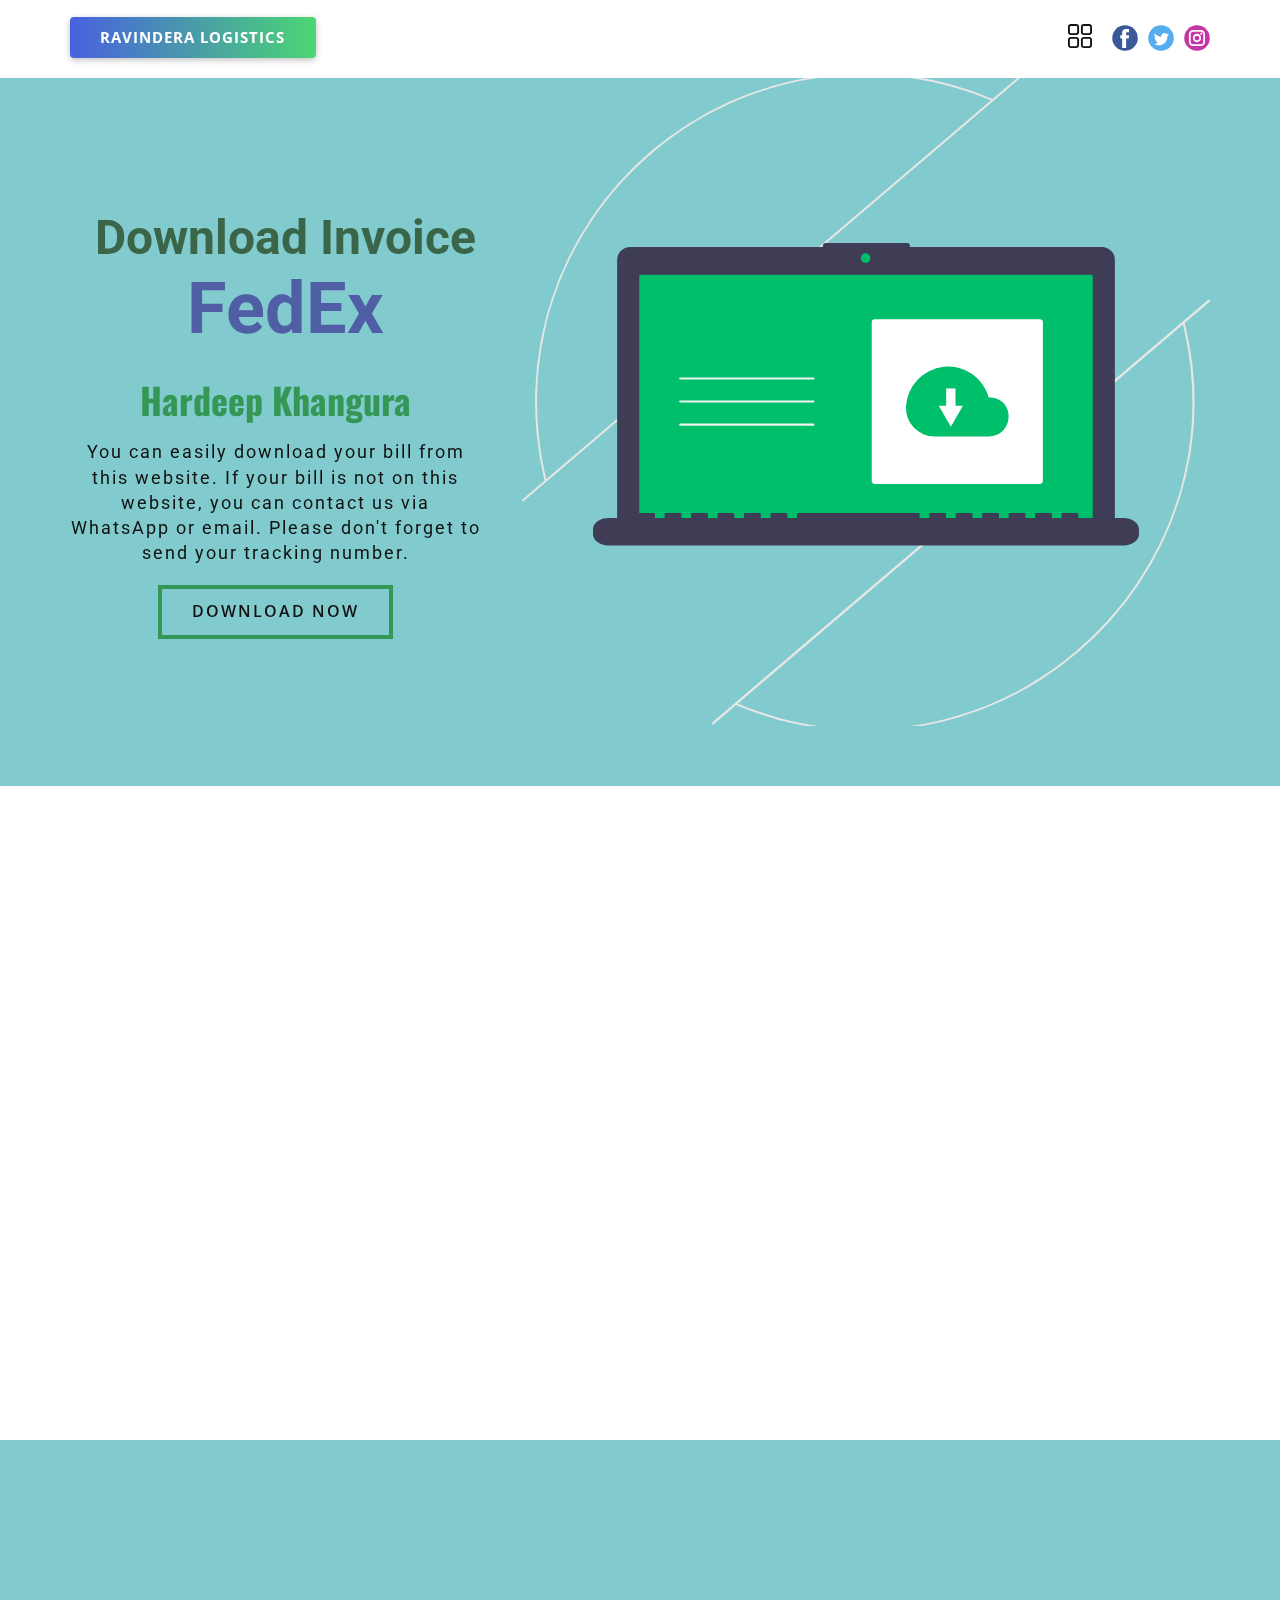
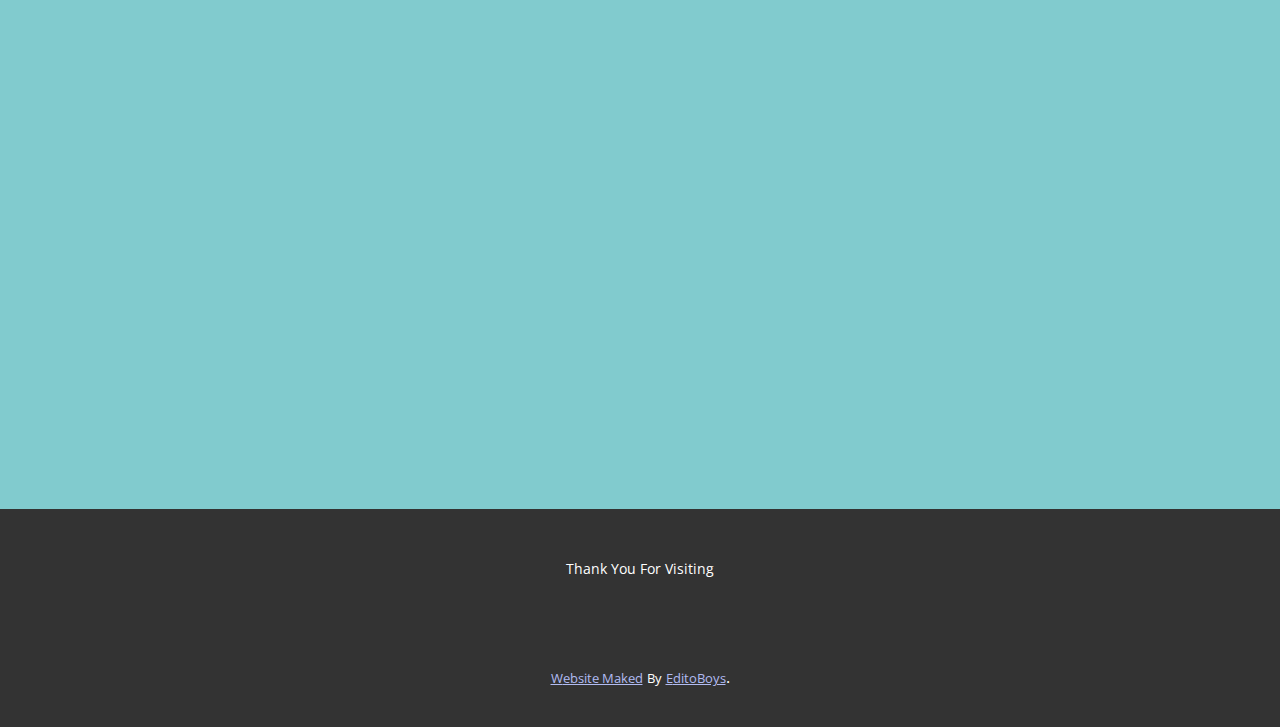
<file: FedEx.html>
<!DOCTYPE html>
<html style="font-size: 16px;" lang="en">
  <head>
    <meta name="viewport" content="width=device-width, initial-scale=1.0">
    <meta charset="utf-8">
    <meta name="keywords" content="Mail US, ​FedEX">
    <meta name="description" content="">
    <meta name="page_type" content="np-template-header-footer-from-plugin">
    <title>FedEx</title>
    <link rel="stylesheet" href="nicepage.css" media="screen">
<link rel="stylesheet" href="FedEx.css" media="screen">
    <script class="u-script" type="text/javascript" src="jquery.js" defer=""></script>
    <script class="u-script" type="text/javascript" src="nicepage.js" defer=""></script>
    <meta name="generator" content="Nicepage 3.25.0, nicepage.com">
    <link id="u-theme-google-font" rel="stylesheet" href="https://fonts.googleapis.com/css?family=Roboto:100,100i,300,300i,400,400i,500,500i,700,700i,900,900i|Open+Sans:300,300i,400,400i,600,600i,700,700i,800,800i">
    <link id="u-page-google-font" rel="stylesheet" href="https://fonts.googleapis.com/css?family=Oswald:200,300,400,500,600,700">
    
    
    
    
    <script type="application/ld+json">{
		"@context": "http://schema.org",
		"@type": "Organization",
		"name": "Site1",
		"sameAs": []
}</script>
    <meta name="theme-color" content="#4861df">
    <meta property="og:title" content="FedEx">
    <meta property="og:description" content="">
    <meta property="og:type" content="website">
  </head>
  <body class="u-body"><header class="u-align-center-sm u-align-center-xs u-clearfix u-header u-header" id="sec-ef8f"><div class="u-clearfix u-sheet u-valign-middle-lg u-valign-middle-md u-valign-middle-xl u-sheet-1">
        <div class="u-hidden-xs u-social-icons u-spacing-10 u-social-icons-1">
          <a class="u-social-url" title="facebook" target="_blank" href=""><span class="u-icon u-social-facebook u-social-icon u-icon-1"><svg class="u-svg-link" preserveAspectRatio="xMidYMin slice" viewBox="0 0 112 112" style=""><use xmlns:xlink="http://www.w3.org/1999/xlink" xlink:href="#svg-9759"></use></svg><svg class="u-svg-content" viewBox="0 0 112 112" x="0" y="0" id="svg-9759"><circle fill="currentColor" cx="56.1" cy="56.1" r="55"></circle><path fill="#FFFFFF" d="M73.5,31.6h-9.1c-1.4,0-3.6,0.8-3.6,3.9v8.5h12.6L72,58.3H60.8v40.8H43.9V58.3h-8V43.9h8v-9.2
            c0-6.7,3.1-17,17-17h12.5v13.9H73.5z"></path></svg></span>
          </a>
          <a class="u-social-url" title="twitter" target="_blank" href=""><span class="u-icon u-social-icon u-social-twitter u-icon-2"><svg class="u-svg-link" preserveAspectRatio="xMidYMin slice" viewBox="0 0 112 112" style=""><use xmlns:xlink="http://www.w3.org/1999/xlink" xlink:href="#svg-8fe2"></use></svg><svg class="u-svg-content" viewBox="0 0 112 112" x="0" y="0" id="svg-8fe2"><circle fill="currentColor" class="st0" cx="56.1" cy="56.1" r="55"></circle><path fill="#FFFFFF" d="M83.8,47.3c0,0.6,0,1.2,0,1.7c0,17.7-13.5,38.2-38.2,38.2C38,87.2,31,85,25,81.2c1,0.1,2.1,0.2,3.2,0.2
            c6.3,0,12.1-2.1,16.7-5.7c-5.9-0.1-10.8-4-12.5-9.3c0.8,0.2,1.7,0.2,2.5,0.2c1.2,0,2.4-0.2,3.5-0.5c-6.1-1.2-10.8-6.7-10.8-13.1
            c0-0.1,0-0.1,0-0.2c1.8,1,3.9,1.6,6.1,1.7c-3.6-2.4-6-6.5-6-11.2c0-2.5,0.7-4.8,1.8-6.7c6.6,8.1,16.5,13.5,27.6,14
            c-0.2-1-0.3-2-0.3-3.1c0-7.4,6-13.4,13.4-13.4c3.9,0,7.3,1.6,9.8,4.2c3.1-0.6,5.9-1.7,8.5-3.3c-1,3.1-3.1,5.8-5.9,7.4
            c2.7-0.3,5.3-1,7.7-2.1C88.7,43,86.4,45.4,83.8,47.3z"></path></svg></span>
          </a>
          <a class="u-social-url" title="instagram" target="_blank" href=""><span class="u-icon u-social-icon u-social-instagram u-icon-3"><svg class="u-svg-link" preserveAspectRatio="xMidYMin slice" viewBox="0 0 112 112" style=""><use xmlns:xlink="http://www.w3.org/1999/xlink" xlink:href="#svg-df14"></use></svg><svg class="u-svg-content" viewBox="0 0 112 112" x="0" y="0" id="svg-df14"><circle fill="currentColor" cx="56.1" cy="56.1" r="55"></circle><path fill="#FFFFFF" d="M55.9,38.2c-9.9,0-17.9,8-17.9,17.9C38,66,46,74,55.9,74c9.9,0,17.9-8,17.9-17.9C73.8,46.2,65.8,38.2,55.9,38.2
            z M55.9,66.4c-5.7,0-10.3-4.6-10.3-10.3c-0.1-5.7,4.6-10.3,10.3-10.3c5.7,0,10.3,4.6,10.3,10.3C66.2,61.8,61.6,66.4,55.9,66.4z"></path><path fill="#FFFFFF" d="M74.3,33.5c-2.3,0-4.2,1.9-4.2,4.2s1.9,4.2,4.2,4.2s4.2-1.9,4.2-4.2S76.6,33.5,74.3,33.5z"></path><path fill="#FFFFFF" d="M73.1,21.3H38.6c-9.7,0-17.5,7.9-17.5,17.5v34.5c0,9.7,7.9,17.6,17.5,17.6h34.5c9.7,0,17.5-7.9,17.5-17.5V38.8
            C90.6,29.1,82.7,21.3,73.1,21.3z M83,73.3c0,5.5-4.5,9.9-9.9,9.9H38.6c-5.5,0-9.9-4.5-9.9-9.9V38.8c0-5.5,4.5-9.9,9.9-9.9h34.5
            c5.5,0,9.9,4.5,9.9,9.9V73.3z"></path></svg></span>
          </a>
        </div>
        <nav class="u-align-left u-menu u-menu-dropdown u-offcanvas u-menu-1" data-responsive-from="XL">
          <div class="menu-collapse" style="font-size: 1rem;">
            <a class="u-button-style u-nav-link" href="#" style="height: 24px; color: rgb(17, 17, 17) !important;">
              <svg class="u-svg-link" preserveAspectRatio="xMidYMin slice" viewBox="0 0 512 512" style=""><use xmlns:xlink="http://www.w3.org/1999/xlink" xlink:href="#svg-dc75"></use></svg>
              <svg class="u-svg-content" viewBox="0 0 512 512" x="0px" y="0px" id="svg-dc75" style="enable-background:new 0 0 512 512;"><g><g><path d="M176.792,0H59.208C26.561,0,0,26.561,0,59.208v117.584C0,209.439,26.561,236,59.208,236h117.584    C209.439,236,236,209.439,236,176.792V59.208C236,26.561,209.439,0,176.792,0z M196,176.792c0,10.591-8.617,19.208-19.208,19.208    H59.208C48.617,196,40,187.383,40,176.792V59.208C40,48.617,48.617,40,59.208,40h117.584C187.383,40,196,48.617,196,59.208    V176.792z"></path>
</g>
</g><g><g><path d="M452,0H336c-33.084,0-60,26.916-60,60v116c0,33.084,26.916,60,60,60h116c33.084,0,60-26.916,60-60V60    C512,26.916,485.084,0,452,0z M472,176c0,11.028-8.972,20-20,20H336c-11.028,0-20-8.972-20-20V60c0-11.028,8.972-20,20-20h116    c11.028,0,20,8.972,20,20V176z"></path>
</g>
</g><g><g><path d="M176.792,276H59.208C26.561,276,0,302.561,0,335.208v117.584C0,485.439,26.561,512,59.208,512h117.584    C209.439,512,236,485.439,236,452.792V335.208C236,302.561,209.439,276,176.792,276z M196,452.792    c0,10.591-8.617,19.208-19.208,19.208H59.208C48.617,472,40,463.383,40,452.792V335.208C40,324.617,48.617,316,59.208,316h117.584    c10.591,0,19.208,8.617,19.208,19.208V452.792z"></path>
</g>
</g><g><g><path d="M452,276H336c-33.084,0-60,26.916-60,60v116c0,33.084,26.916,60,60,60h116c33.084,0,60-26.916,60-60V336    C512,302.916,485.084,276,452,276z M472,452c0,11.028-8.972,20-20,20H336c-11.028,0-20-8.972-20-20V336c0-11.028,8.972-20,20-20    h116c11.028,0,20,8.972,20,20V452z"></path>
</g>
</g></svg>
            </a>
          </div>
          <div class="u-custom-menu u-nav-container" wfd-invisible="true">
            <ul class="u-nav u-spacing-2 u-unstyled u-nav-1"><li class="u-nav-item"><a class="u-active-grey-5 u-border-active-palette-1-base u-border-hover-palette-1-base u-button-style u-hover-grey-10 u-nav-link u-text-active-grey-90 u-text-grey-90 u-text-hover-grey-90" href="Home.html" style="padding: 10px 20px;">Home</a>
</li><li class="u-nav-item"><a class="u-active-grey-5 u-border-active-palette-1-base u-border-hover-palette-1-base u-button-style u-hover-grey-10 u-nav-link u-text-active-grey-90 u-text-grey-90 u-text-hover-grey-90" href="FedEx.html" style="padding: 10px 20px;">FedEx</a>
</li><li class="u-nav-item"><a class="u-active-grey-5 u-border-active-palette-1-base u-border-hover-palette-1-base u-button-style u-hover-grey-10 u-nav-link u-text-active-grey-90 u-text-grey-90 u-text-hover-grey-90" href="DHL.html" style="padding: 10px 20px;">DHl</a>
</li><li class="u-nav-item"><a class="u-active-grey-5 u-border-active-palette-1-base u-border-hover-palette-1-base u-button-style u-hover-grey-10 u-nav-link u-text-active-grey-90 u-text-grey-90 u-text-hover-grey-90" href="TNT.html" style="padding: 10px 20px;">TNT</a>
</li></ul>
          </div>
          <div class="u-custom-menu u-nav-container-collapse">
            <div class="u-align-center u-black u-container-style u-inner-container-layout u-opacity u-opacity-95 u-sidenav">
              <div class="u-sidenav-overflow">
                <div class="u-menu-close"></div>
                <ul class="u-align-center u-nav u-popupmenu-items u-unstyled u-nav-2"><li class="u-nav-item"><a class="u-button-style u-nav-link" href="Home.html" style="padding: 10px 20px;">Home</a>
</li><li class="u-nav-item"><a class="u-button-style u-nav-link" href="FedEx.html" style="padding: 10px 20px;">FedEx</a>
</li><li class="u-nav-item"><a class="u-button-style u-nav-link" href="DHL.html" style="padding: 10px 20px;">DHl</a>
</li><li class="u-nav-item"><a class="u-button-style u-nav-link" href="TNT.html" style="padding: 10px 20px;">TNT</a>
</li></ul>
              </div>
            </div>
            <div class="u-black u-menu-overlay u-opacity u-opacity-70" wfd-invisible="true"></div>
          </div>
        </nav>
        <a href="Home.html" data-page-id="94977000" class="u-btn u-btn-round u-button-style u-gradient u-none u-radius-4 u-text-body-alt-color u-btn-1" data-animation-name="fadeIn" data-animation-duration="1000" data-animation-delay="0">Ravindera Logistics</a>
      </div></header> 
    <section class="u-align-center u-clearfix u-image u-valign-middle-lg u-section-1" id="sec-d652" data-image-width="1980" data-image-height="1485">
      <div class="u-clearfix u-sheet u-sheet-1">
        <div class="u-clearfix u-gutter-0 u-layout-spacing-vertical u-layout-wrap u-layout-wrap-1">
          <div class="u-gutter-0 u-layout">
            <div class="u-layout-row">
              <div class="u-align-center u-container-style u-layout-cell u-right-cell u-size-25-xl u-size-27-lg u-size-27-md u-size-27-sm u-size-27-xs u-layout-cell-1" data-animation-name="bounceIn" data-animation-duration="1000" data-animation-delay="0" data-animation-direction="">
                <div class="u-container-layout u-container-layout-1">
                  <h1 class="u-text u-text-palette-2-light-2 u-title u-text-1" data-animation-name="rubberBand" data-animation-duration="1000" data-animation-delay="0" data-animation-direction="">
                    <a class="u-active-none u-border-none u-btn u-button-link u-button-style u-hover-none u-none u-text-palette-2-dark-2 u-btn-1" href="" data-animation-name="tada" data-animation-duration="1000" data-animation-delay="0" data-animation-direction="">
                      <span style="font-size: 3rem;">Download Invoice</span>
                      <span style="background-image: none; font-size: 1.875rem; padding: 0px;"></span>
                      <br>
                      <span class="u-text-palette-1-dark-1">FedEx</span>
                      <br>
                    </a>
                  </h1>
                  <h1 class="u-custom-font u-font-oswald u-text u-text-palette-2-base u-text-2">
                    <a class="u-active-none u-border-none u-btn u-button-link u-button-style u-hover-none u-none u-text-palette-2-base u-btn-2" href="">Hardeep Khangura</a>
                  </h1>
                  <h5 class="u-text u-text-body-color u-text-3">
                    <a class="u-active-none u-border-none u-btn u-button-link u-button-style u-hover-none u-none u-text-body-color u-btn-3" href=""> You can easily download your bill from this website. If your bill is not on this website, you can contact us via WhatsApp or email. Please don't forget to send your tracking number. </a>
                  </h5>
                  <a href="files/RAVINDERALOGISTIC1.pdf" class="u-active-white u-border-4 u-border-active-white u-border-hover-white u-border-palette-2-base u-btn u-btn-rectangle u-button-style u-file-link u-hover-white u-none u-text-active-palette-2-base u-text-body-color u-text-hover-palette-2-base u-btn-4">Download NoW</a>
                </div>
              </div>
              <div class="u-align-right u-container-style u-image u-layout-cell u-left-cell u-size-33-lg u-size-33-md u-size-33-sm u-size-33-xs u-size-35-xl u-image-1" data-image-width="733" data-image-height="702" data-animation-name="fadeIn" data-animation-duration="1000" data-animation-delay="0" data-animation-direction="">
                <div class="u-container-layout u-container-layout-2"></div>
              </div>
            </div>
          </div>
        </div>
      </div>
    </section>
    <section class="u-clearfix u-section-2" id="sec-6ae8">
      <div class="u-clearfix u-sheet u-sheet-1">
        <div class="u-clearfix u-expanded-width u-gutter-0 u-layout-wrap u-layout-wrap-1">
          <div class="u-layout" style="">
            <div class="u-layout-row" style="">
              <div class="u-align-center u-container-style u-layout-cell u-left-cell u-size-21 u-size-xs-60 u-white u-layout-cell-1" src="" data-animation-name="bounceIn" data-animation-duration="1000" data-animation-delay="0" data-animation-direction="">
                <div class="u-container-layout u-container-layout-1"><span class="u-icon u-icon-circle u-palette-2-base u-spacing-10 u-icon-1" data-href="/"><svg class="u-svg-link" preserveAspectRatio="xMidYMin slice" viewBox="0 0 512.001 512.001" style=""><use xmlns:xlink="http://www.w3.org/1999/xlink" xlink:href="#svg-0c8f"></use></svg><svg class="u-svg-content" viewBox="0 0 512.001 512.001" x="0px" y="0px" id="svg-0c8f" style="enable-background:new 0 0 512.001 512.001;"><linearGradient id="SVGID_1_" gradientUnits="userSpaceOnUse" x1="307.4912" y1="216.7054" x2="554.6512" y2="-30.4546" gradientTransform="matrix(1.0039 0 0 -1.0039 0.1922 516.5609)"><stop offset="0" style="stop-color:#A7F3CE"></stop><stop offset="1" style="stop-color:#61DB99"></stop>
</linearGradient><path style="fill:url(#SVGID_1_);" d="M340.366,164.133c93.488-1.428,169.792,72.153,171.602,165.634  c0.266,13.725-1.106,27.084-3.932,39.898c-4.786,21.697-7.631,43.776-7.631,65.995v42.948c0,6.58-5.334,11.914-11.914,11.914  h-42.948c-22.219,0-44.298,2.845-65.995,7.631c-12.813,2.826-26.172,4.198-39.897,3.932  c-93.48-1.809-167.061-78.111-165.635-171.597C175.407,239.238,249.117,165.527,340.366,164.133z"></path><linearGradient id="SVGID_2_" gradientUnits="userSpaceOnUse" x1="388.3985" y1="135.8026" x2="283.4185" y2="240.7726" gradientTransform="matrix(1.0039 0 0 -1.0039 0.1922 516.5609)"><stop offset="0" style="stop-color:#61DB99;stop-opacity:0"></stop><stop offset="1" style="stop-color:#009E74"></stop>
</linearGradient><path style="fill:url(#SVGID_2_);" d="M340.366,164.133c93.488-1.428,169.792,72.153,171.602,165.634  c0.266,13.725-1.106,27.084-3.932,39.898c-4.786,21.697-7.631,43.776-7.631,65.995v42.948c0,6.58-5.334,11.914-11.914,11.914  h-42.948c-22.219,0-44.298,2.845-65.995,7.631c-12.813,2.826-26.172,4.198-39.897,3.932  c-93.48-1.809-167.061-78.111-165.635-171.597C175.407,239.238,249.117,165.527,340.366,164.133z"></path><linearGradient id="SVGID_3_" gradientUnits="userSpaceOnUse" x1="129.97" y1="332.7742" x2="390.92" y2="71.8242" gradientTransform="matrix(1.0039 0 0 -1.0039 0.1922 516.5609)"><stop offset="0" style="stop-color:#62E1FB"></stop><stop offset="1" style="stop-color:#00A2F3"></stop>
</linearGradient><path style="fill:url(#SVGID_3_);" d="M209.098,9.909C95.204,8.169,2.245,97.81,0.039,211.696  c-0.323,16.719,1.348,32.996,4.792,48.606c5.83,26.432,9.296,53.331,9.296,80.4v52.322c0,8.016,6.498,14.515,14.515,14.515h52.322  c27.068,0,53.967,3.466,80.4,9.296c15.61,3.443,31.886,5.115,48.605,4.791c113.884-2.205,203.525-95.161,201.789-209.053  C410.062,101.406,320.264,11.606,209.098,9.909z"></path><linearGradient id="SVGID_4_" gradientUnits="userSpaceOnUse" x1="179.0384" y1="218.1926" x2="41.6444" y2="355.5826" gradientTransform="matrix(1.0039 0 0 -1.0039 0.1922 516.5609)"><stop offset="0" style="stop-color:#00A2F3;stop-opacity:0"></stop><stop offset="1" style="stop-color:#0075CD"></stop>
</linearGradient><path style="fill:url(#SVGID_4_);" d="M132.193,204.739c-5.816-6.18-14.048-10.061-23.206-10.061  c-17.613,0-31.891,14.278-31.891,31.891c0,9.157,3.88,17.389,10.061,23.206l68.794,68.794c5.817,6.18,14.049,10.061,23.206,10.061  c17.613,0,31.891-14.278,31.891-31.891c0-9.157-3.881-17.389-10.061-23.206L132.193,204.739z"></path><circle style="fill:#FFFFFF;" cx="108.986" cy="226.565" r="31.891"></circle><linearGradient id="SVGID_5_" gradientUnits="userSpaceOnUse" x1="268.8719" y1="218.196" x2="131.4819" y2="355.586" gradientTransform="matrix(1.0039 0 0 -1.0039 0.1922 516.5609)"><stop offset="0" style="stop-color:#00A2F3;stop-opacity:0"></stop><stop offset="1" style="stop-color:#0075CD"></stop>
</linearGradient><path style="fill:url(#SVGID_5_);" d="M222.383,204.739c-5.816-6.18-14.048-10.061-23.206-10.061  c-17.613,0-31.891,14.278-31.891,31.891c0,9.157,3.88,17.389,10.061,23.206l68.794,68.794c5.817,6.18,14.049,10.061,23.206,10.061  c17.613,0,31.891-14.278,31.891-31.891c0-9.157-3.881-17.389-10.061-23.206L222.383,204.739z"></path><circle style="fill:#FFFFFF;" cx="199.178" cy="226.565" r="31.891"></circle><linearGradient id="SVGID_6_" gradientUnits="userSpaceOnUse" x1="358.7104" y1="218.1945" x2="221.3204" y2="355.5845" gradientTransform="matrix(1.0039 0 0 -1.0039 0.1922 516.5609)"><stop offset="0" style="stop-color:#00A2F3;stop-opacity:0"></stop><stop offset="1" style="stop-color:#0075CD"></stop>
</linearGradient><path style="fill:url(#SVGID_6_);" d="M312.572,204.739c-5.816-6.18-14.048-10.061-23.206-10.061  c-17.613,0-31.891,14.278-31.891,31.891c0,9.157,3.881,17.389,10.061,23.206l68.794,68.794c5.817,6.18,14.049,10.061,23.206,10.061  c17.613,0,31.891-14.278,31.891-31.891c0-9.157-3.881-17.389-10.061-23.206L312.572,204.739z"></path><circle style="fill:#FFFFFF;" cx="289.371" cy="226.565" r="31.891"></circle></svg>
                
                
              </span>
                  <h2 class="u-text u-text-1">
                    <a class="u-active-none u-border-none u-btn u-button-link u-button-style u-hover-none u-none u-text-palette-2-base u-btn-1" href="">WhatsApp Us</a>
                  </h2>
                  <p class="u-text u-text-2">
                    <a class="u-active-none u-border-none u-btn u-button-link u-button-style u-hover-none u-none u-text-body-color u-btn-2" href=""> You can only contact us via WhatsApp and email for your invoice</a>
                  </p>
                  <a href="tel:8283856377" class="u-border-2 u-border-palette-2-base u-btn u-btn-round u-button-style u-hover-palette-2-base u-none u-radius-6 u-text-body-color u-text-hover-white u-btn-3">Whats App US</a>
                </div>
              </div>
              <div class="u-align-center u-container-style u-image u-layout-cell u-right-cell u-size-39 u-size-xs-60 u-image-1" src="" data-image-width="783" data-image-height="582" data-animation-name="flipIn" data-animation-duration="1000" data-animation-delay="0" data-animation-direction="X">
                <div class="u-container-layout u-valign-middle u-container-layout-2" src=""></div>
              </div>
            </div>
          </div>
        </div>
      </div>
    </section>
    <section class="u-align-center u-clearfix u-image u-valign-middle-lg u-section-3" id="sec-6dbd" data-image-width="1980" data-image-height="1485">
      <div class="u-clearfix u-sheet u-valign-middle-sm u-valign-middle-xs u-sheet-1">
        <div class="u-clearfix u-expanded-width-sm u-expanded-width-xs u-gutter-0 u-layout-spacing-vertical u-layout-wrap u-layout-wrap-1">
          <div class="u-gutter-0 u-layout">
            <div class="u-layout-row">
              <div class="u-align-center u-container-style u-layout-cell u-right-cell u-size-25-xl u-size-27-lg u-size-27-md u-size-27-sm u-size-27-xs u-layout-cell-1" data-animation-name="fadeIn" data-animation-duration="1000" data-animation-delay="0" data-animation-direction="">
                <div class="u-container-layout u-container-layout-1">
                  <h1 class="u-text u-text-palette-2-light-2 u-title u-text-1" data-animation-name="rubberBand" data-animation-duration="1000" data-animation-delay="0" data-animation-direction="">
                    <a class="u-active-none u-border-none u-btn u-button-link u-button-style u-hover-none u-none u-text-palette-2-dark-2 u-btn-1" href="">
                      <span style="font-size: 3rem;"></span>Mail US<br>
                    </a>
                  </h1>
                  <h5 class="u-text u-text-body-color u-text-2">
                    <a class="u-active-none u-border-none u-btn u-button-link u-button-style u-hover-none u-none u-text-body-color u-btn-2" href=""> Send an e-mail with your tracking number and we'll bill you as soon as possible during business hours. </a>
                  </h5>
                  <a href="mailto:editoboys@gmail.com?subject=From%20webpage%20FedEx" class="u-active-white u-border-4 u-border-active-white u-border-hover-white u-border-palette-2-base u-btn u-btn-rectangle u-button-style u-hover-white u-none u-text-active-palette-2-base u-text-body-color u-text-hover-palette-2-base u-btn-3">Mail us</a>
                </div>
              </div>
              <div class="u-align-right u-container-style u-image u-layout-cell u-left-cell u-size-33-lg u-size-33-md u-size-33-sm u-size-33-xs u-size-35-xl u-image-1" data-image-width="1200" data-image-height="900" data-animation-name="fadeIn" data-animation-duration="1000" data-animation-delay="0">
                <div class="u-container-layout u-container-layout-2"></div>
              </div>
            </div>
          </div>
        </div>
      </div>
    </section>
    
    
    <footer class="u-align-center u-clearfix u-footer u-grey-80 u-footer" id="sec-c677"><div class="u-clearfix u-sheet u-sheet-1">
        <p class="u-small-text u-text u-text-variant u-text-1">Thank You For Visiting</p>
      </div></footer>
    <section class="u-backlink u-clearfix u-grey-80">
      <a class="u-link" href="/" target="_blank">
        <span>Website Maked</span>
      </a>
      <p class="u-text">
        <span>By</span>
      </p>
      <a class="u-link" href="/" target="_blank">
        <span>EditoBoys</span>
      </a>. 
    </section>
  </body>
</html>
</file>
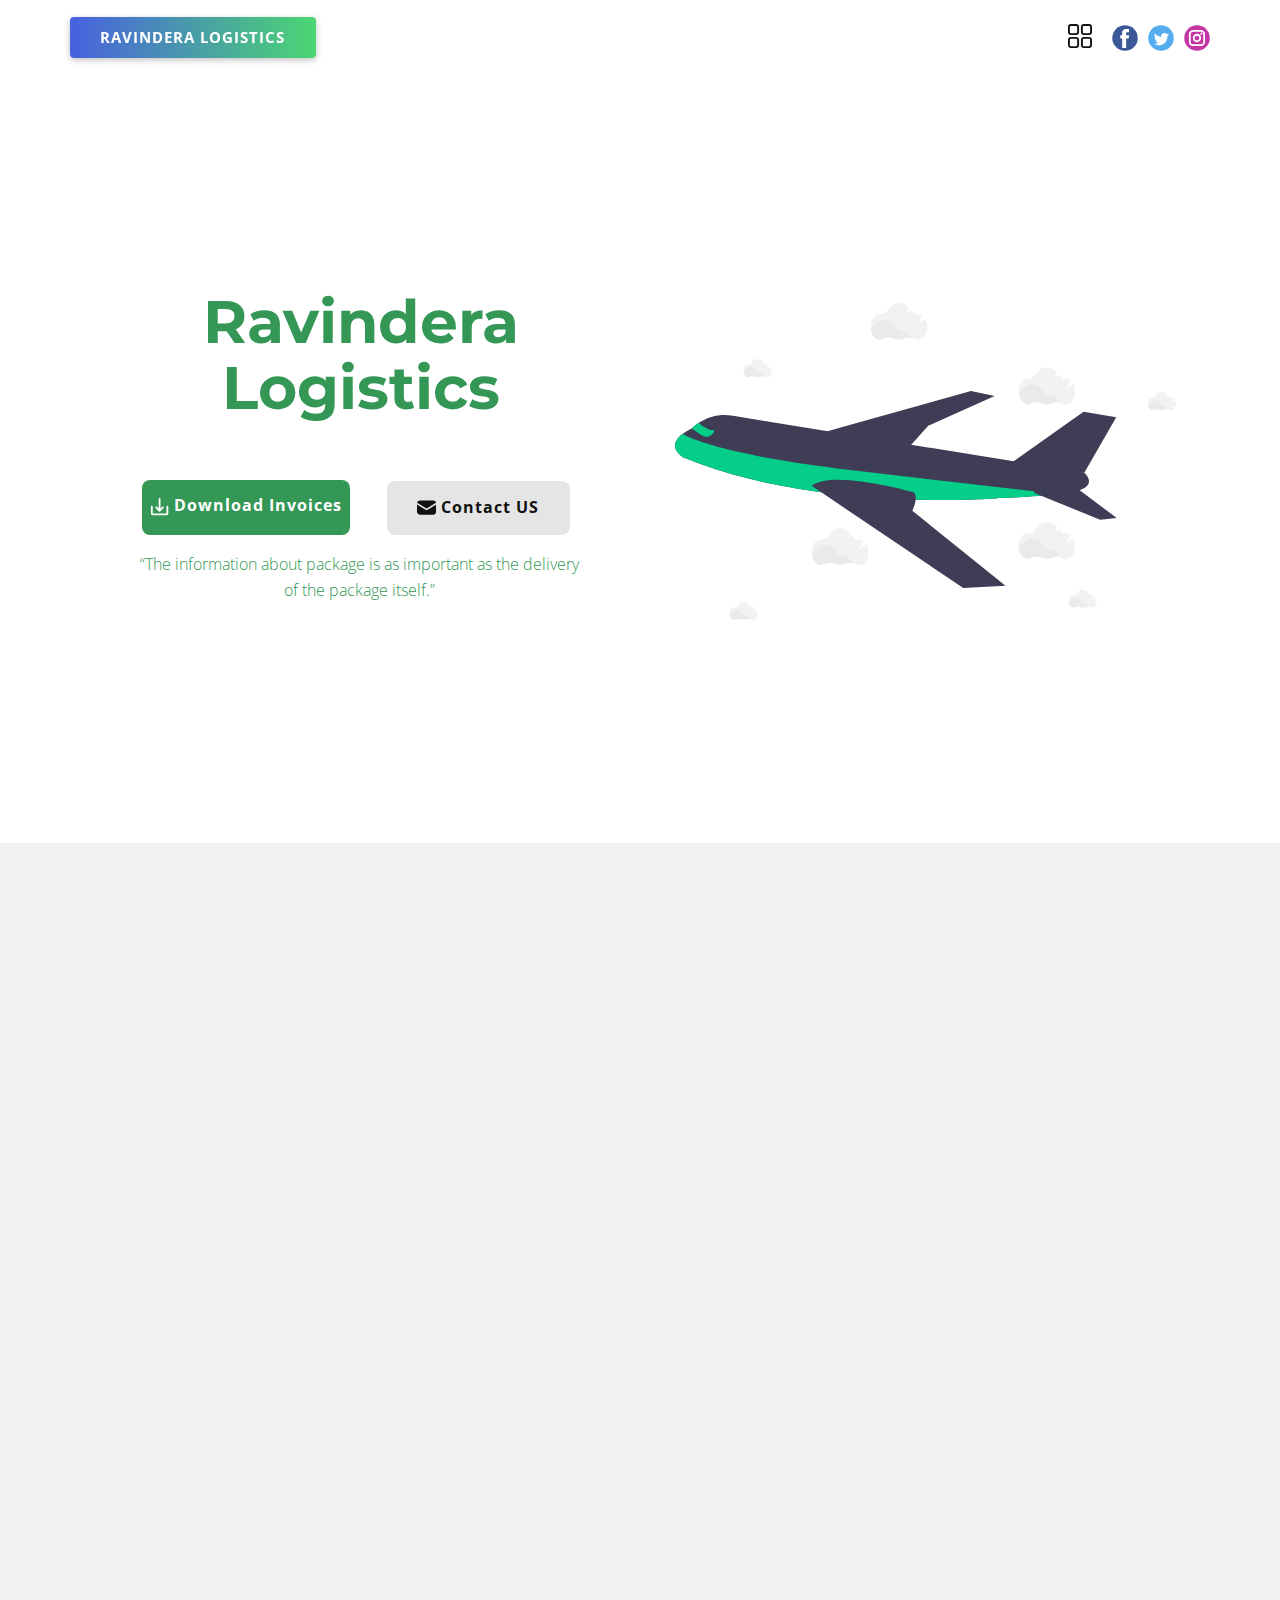
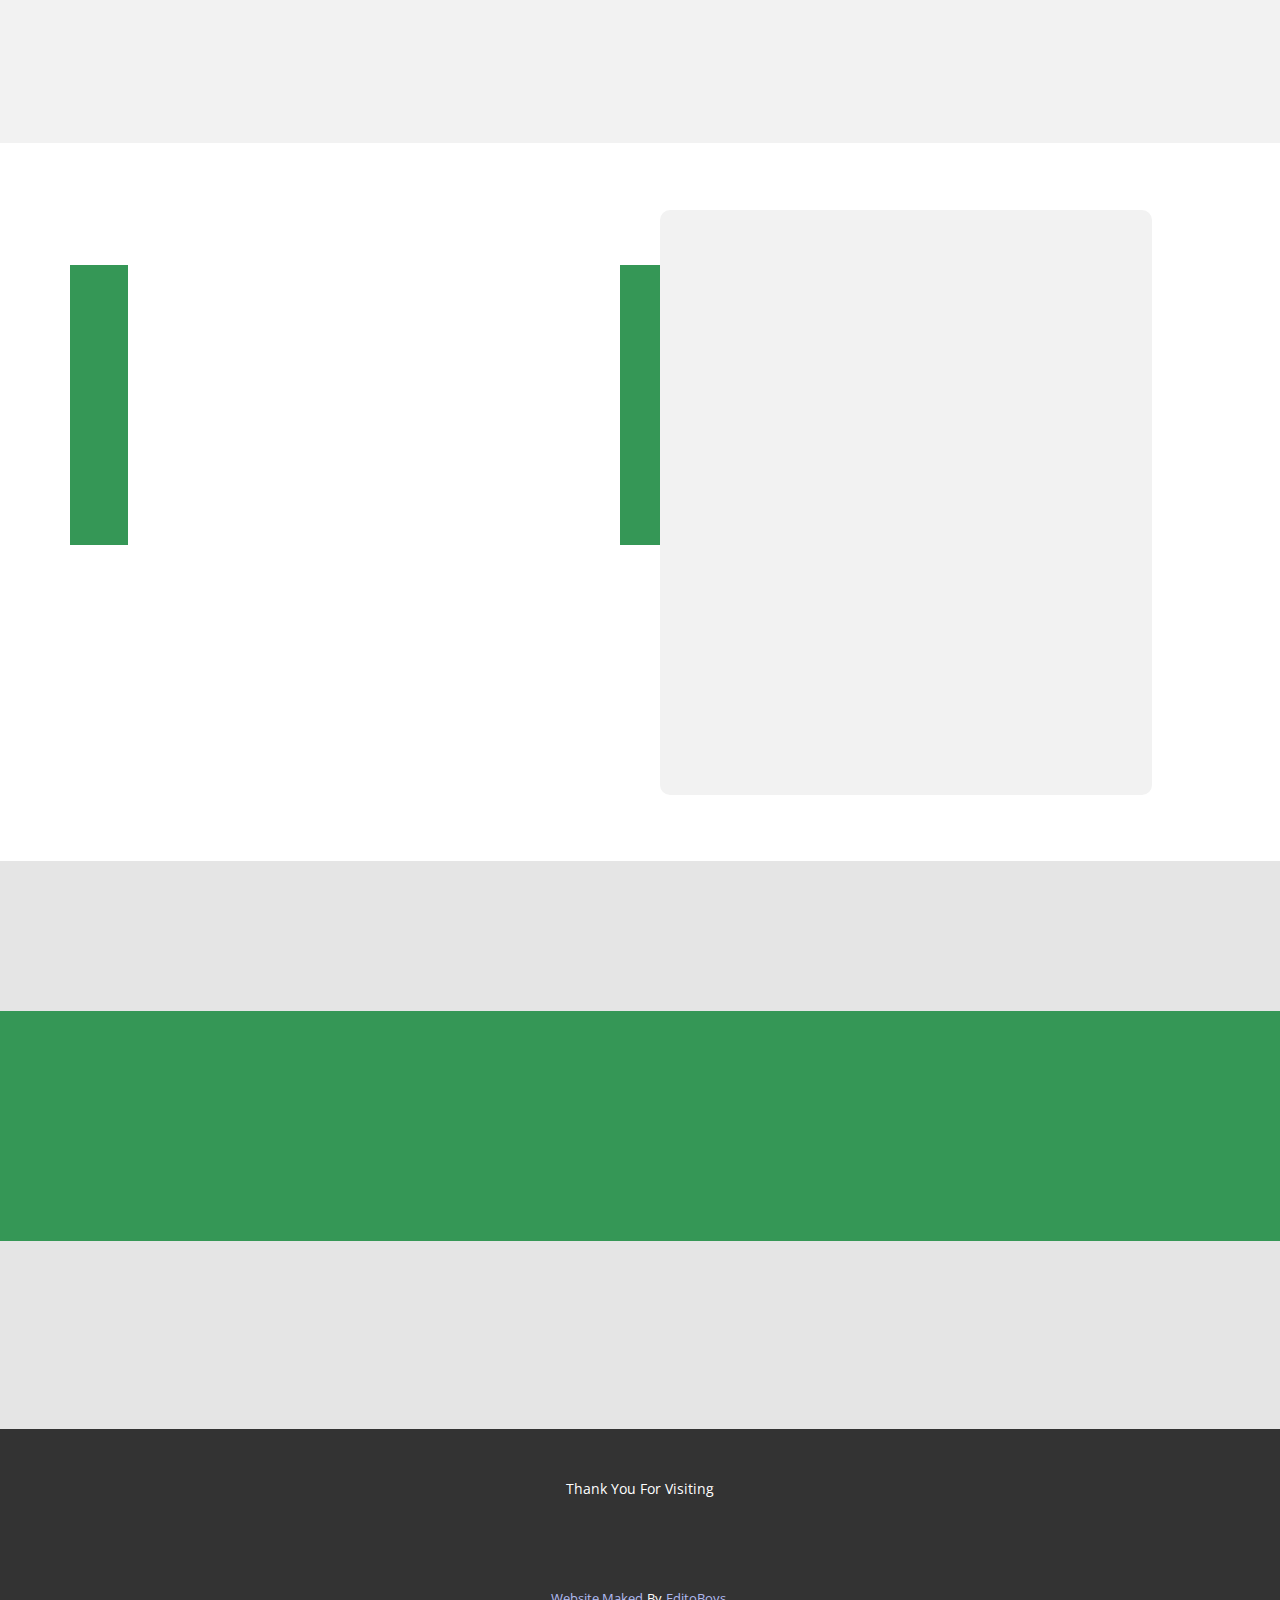
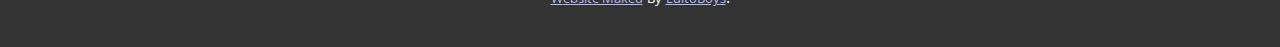
<file: Home.html>
<!DOCTYPE html>
<html style="font-size: 16px;" lang="en">
  <head>
    <meta name="viewport" content="width=device-width, initial-scale=1.0">
    <meta charset="utf-8">
    <meta name="keywords" content="​One-click solution for your static? website., ​Hosting solution with benefits., What Clients Say, ​Purchase, ​Free, ​$9/month, ​$12/month, ​Get started with the simpliest static page">
    <meta name="description" content="">
    <meta name="page_type" content="np-template-header-footer-from-plugin">
    <title>Home</title>
    <link rel="stylesheet" href="nicepage.css" media="screen">
<link rel="stylesheet" href="Home.css" media="screen">
    <script class="u-script" type="text/javascript" src="jquery.js" defer=""></script>
    <script class="u-script" type="text/javascript" src="nicepage.js" defer=""></script>
    <meta name="generator" content="Nicepage 3.25.0, nicepage.com">
    <link id="u-theme-google-font" rel="stylesheet" href="https://fonts.googleapis.com/css?family=Roboto:100,100i,300,300i,400,400i,500,500i,700,700i,900,900i|Open+Sans:300,300i,400,400i,600,600i,700,700i,800,800i">
    <link id="u-page-google-font" rel="stylesheet" href="https://fonts.googleapis.com/css?family=Montserrat:100,100i,200,200i,300,300i,400,400i,500,500i,600,600i,700,700i,800,800i,900,900i|PT+Sans:400,400i,700,700i|Open+Sans:300,300i,400,400i,600,600i,700,700i,800,800i">
    
    
    
    
    
    <script type="application/ld+json">{
		"@context": "http://schema.org",
		"@type": "Organization",
		"name": "Site1",
		"sameAs": []
}</script>
    <meta name="theme-color" content="#4861df">
    <meta property="og:title" content="Home">
    <meta property="og:description" content="">
    <meta property="og:type" content="website">
  </head>
  <body class="u-body"><header class="u-align-center-sm u-align-center-xs u-clearfix u-header u-header" id="sec-ef8f"><div class="u-clearfix u-sheet u-valign-middle-lg u-valign-middle-md u-valign-middle-xl u-sheet-1">
        <div class="u-hidden-xs u-social-icons u-spacing-10 u-social-icons-1">
          <a class="u-social-url" title="facebook" target="_blank" href=""><span class="u-icon u-social-facebook u-social-icon u-icon-1"><svg class="u-svg-link" preserveAspectRatio="xMidYMin slice" viewBox="0 0 112 112" style=""><use xmlns:xlink="http://www.w3.org/1999/xlink" xlink:href="#svg-9759"></use></svg><svg class="u-svg-content" viewBox="0 0 112 112" x="0" y="0" id="svg-9759"><circle fill="currentColor" cx="56.1" cy="56.1" r="55"></circle><path fill="#FFFFFF" d="M73.5,31.6h-9.1c-1.4,0-3.6,0.8-3.6,3.9v8.5h12.6L72,58.3H60.8v40.8H43.9V58.3h-8V43.9h8v-9.2
            c0-6.7,3.1-17,17-17h12.5v13.9H73.5z"></path></svg></span>
          </a>
          <a class="u-social-url" title="twitter" target="_blank" href=""><span class="u-icon u-social-icon u-social-twitter u-icon-2"><svg class="u-svg-link" preserveAspectRatio="xMidYMin slice" viewBox="0 0 112 112" style=""><use xmlns:xlink="http://www.w3.org/1999/xlink" xlink:href="#svg-8fe2"></use></svg><svg class="u-svg-content" viewBox="0 0 112 112" x="0" y="0" id="svg-8fe2"><circle fill="currentColor" class="st0" cx="56.1" cy="56.1" r="55"></circle><path fill="#FFFFFF" d="M83.8,47.3c0,0.6,0,1.2,0,1.7c0,17.7-13.5,38.2-38.2,38.2C38,87.2,31,85,25,81.2c1,0.1,2.1,0.2,3.2,0.2
            c6.3,0,12.1-2.1,16.7-5.7c-5.9-0.1-10.8-4-12.5-9.3c0.8,0.2,1.7,0.2,2.5,0.2c1.2,0,2.4-0.2,3.5-0.5c-6.1-1.2-10.8-6.7-10.8-13.1
            c0-0.1,0-0.1,0-0.2c1.8,1,3.9,1.6,6.1,1.7c-3.6-2.4-6-6.5-6-11.2c0-2.5,0.7-4.8,1.8-6.7c6.6,8.1,16.5,13.5,27.6,14
            c-0.2-1-0.3-2-0.3-3.1c0-7.4,6-13.4,13.4-13.4c3.9,0,7.3,1.6,9.8,4.2c3.1-0.6,5.9-1.7,8.5-3.3c-1,3.1-3.1,5.8-5.9,7.4
            c2.7-0.3,5.3-1,7.7-2.1C88.7,43,86.4,45.4,83.8,47.3z"></path></svg></span>
          </a>
          <a class="u-social-url" title="instagram" target="_blank" href=""><span class="u-icon u-social-icon u-social-instagram u-icon-3"><svg class="u-svg-link" preserveAspectRatio="xMidYMin slice" viewBox="0 0 112 112" style=""><use xmlns:xlink="http://www.w3.org/1999/xlink" xlink:href="#svg-df14"></use></svg><svg class="u-svg-content" viewBox="0 0 112 112" x="0" y="0" id="svg-df14"><circle fill="currentColor" cx="56.1" cy="56.1" r="55"></circle><path fill="#FFFFFF" d="M55.9,38.2c-9.9,0-17.9,8-17.9,17.9C38,66,46,74,55.9,74c9.9,0,17.9-8,17.9-17.9C73.8,46.2,65.8,38.2,55.9,38.2
            z M55.9,66.4c-5.7,0-10.3-4.6-10.3-10.3c-0.1-5.7,4.6-10.3,10.3-10.3c5.7,0,10.3,4.6,10.3,10.3C66.2,61.8,61.6,66.4,55.9,66.4z"></path><path fill="#FFFFFF" d="M74.3,33.5c-2.3,0-4.2,1.9-4.2,4.2s1.9,4.2,4.2,4.2s4.2-1.9,4.2-4.2S76.6,33.5,74.3,33.5z"></path><path fill="#FFFFFF" d="M73.1,21.3H38.6c-9.7,0-17.5,7.9-17.5,17.5v34.5c0,9.7,7.9,17.6,17.5,17.6h34.5c9.7,0,17.5-7.9,17.5-17.5V38.8
            C90.6,29.1,82.7,21.3,73.1,21.3z M83,73.3c0,5.5-4.5,9.9-9.9,9.9H38.6c-5.5,0-9.9-4.5-9.9-9.9V38.8c0-5.5,4.5-9.9,9.9-9.9h34.5
            c5.5,0,9.9,4.5,9.9,9.9V73.3z"></path></svg></span>
          </a>
        </div>
        <nav class="u-align-left u-menu u-menu-dropdown u-offcanvas u-menu-1" data-responsive-from="XL">
          <div class="menu-collapse" style="font-size: 1rem;">
            <a class="u-button-style u-nav-link" href="#" style="height: 24px; color: rgb(17, 17, 17) !important;">
              <svg class="u-svg-link" preserveAspectRatio="xMidYMin slice" viewBox="0 0 512 512" style=""><use xmlns:xlink="http://www.w3.org/1999/xlink" xlink:href="#svg-dc75"></use></svg>
              <svg class="u-svg-content" viewBox="0 0 512 512" x="0px" y="0px" id="svg-dc75" style="enable-background:new 0 0 512 512;"><g><g><path d="M176.792,0H59.208C26.561,0,0,26.561,0,59.208v117.584C0,209.439,26.561,236,59.208,236h117.584    C209.439,236,236,209.439,236,176.792V59.208C236,26.561,209.439,0,176.792,0z M196,176.792c0,10.591-8.617,19.208-19.208,19.208    H59.208C48.617,196,40,187.383,40,176.792V59.208C40,48.617,48.617,40,59.208,40h117.584C187.383,40,196,48.617,196,59.208    V176.792z"></path>
</g>
</g><g><g><path d="M452,0H336c-33.084,0-60,26.916-60,60v116c0,33.084,26.916,60,60,60h116c33.084,0,60-26.916,60-60V60    C512,26.916,485.084,0,452,0z M472,176c0,11.028-8.972,20-20,20H336c-11.028,0-20-8.972-20-20V60c0-11.028,8.972-20,20-20h116    c11.028,0,20,8.972,20,20V176z"></path>
</g>
</g><g><g><path d="M176.792,276H59.208C26.561,276,0,302.561,0,335.208v117.584C0,485.439,26.561,512,59.208,512h117.584    C209.439,512,236,485.439,236,452.792V335.208C236,302.561,209.439,276,176.792,276z M196,452.792    c0,10.591-8.617,19.208-19.208,19.208H59.208C48.617,472,40,463.383,40,452.792V335.208C40,324.617,48.617,316,59.208,316h117.584    c10.591,0,19.208,8.617,19.208,19.208V452.792z"></path>
</g>
</g><g><g><path d="M452,276H336c-33.084,0-60,26.916-60,60v116c0,33.084,26.916,60,60,60h116c33.084,0,60-26.916,60-60V336    C512,302.916,485.084,276,452,276z M472,452c0,11.028-8.972,20-20,20H336c-11.028,0-20-8.972-20-20V336c0-11.028,8.972-20,20-20    h116c11.028,0,20,8.972,20,20V452z"></path>
</g>
</g></svg>
            </a>
          </div>
          <div class="u-custom-menu u-nav-container" wfd-invisible="true">
            <ul class="u-nav u-spacing-2 u-unstyled u-nav-1"><li class="u-nav-item"><a class="u-active-grey-5 u-border-active-palette-1-base u-border-hover-palette-1-base u-button-style u-hover-grey-10 u-nav-link u-text-active-grey-90 u-text-grey-90 u-text-hover-grey-90" href="Home.html" style="padding: 10px 20px;">Home</a>
</li><li class="u-nav-item"><a class="u-active-grey-5 u-border-active-palette-1-base u-border-hover-palette-1-base u-button-style u-hover-grey-10 u-nav-link u-text-active-grey-90 u-text-grey-90 u-text-hover-grey-90" href="FedEx.html" style="padding: 10px 20px;">FedEx</a>
</li><li class="u-nav-item"><a class="u-active-grey-5 u-border-active-palette-1-base u-border-hover-palette-1-base u-button-style u-hover-grey-10 u-nav-link u-text-active-grey-90 u-text-grey-90 u-text-hover-grey-90" href="DHL.html" style="padding: 10px 20px;">DHl</a>
</li><li class="u-nav-item"><a class="u-active-grey-5 u-border-active-palette-1-base u-border-hover-palette-1-base u-button-style u-hover-grey-10 u-nav-link u-text-active-grey-90 u-text-grey-90 u-text-hover-grey-90" href="TNT.html" style="padding: 10px 20px;">TNT</a>
</li></ul>
          </div>
          <div class="u-custom-menu u-nav-container-collapse">
            <div class="u-align-center u-black u-container-style u-inner-container-layout u-opacity u-opacity-95 u-sidenav">
              <div class="u-sidenav-overflow">
                <div class="u-menu-close"></div>
                <ul class="u-align-center u-nav u-popupmenu-items u-unstyled u-nav-2"><li class="u-nav-item"><a class="u-button-style u-nav-link" href="Home.html" style="padding: 10px 20px;">Home</a>
</li><li class="u-nav-item"><a class="u-button-style u-nav-link" href="FedEx.html" style="padding: 10px 20px;">FedEx</a>
</li><li class="u-nav-item"><a class="u-button-style u-nav-link" href="DHL.html" style="padding: 10px 20px;">DHl</a>
</li><li class="u-nav-item"><a class="u-button-style u-nav-link" href="TNT.html" style="padding: 10px 20px;">TNT</a>
</li></ul>
              </div>
            </div>
            <div class="u-black u-menu-overlay u-opacity u-opacity-70" wfd-invisible="true"></div>
          </div>
        </nav>
        <a href="Home.html" data-page-id="94977000" class="u-btn u-btn-round u-button-style u-gradient u-none u-radius-4 u-text-body-alt-color u-btn-1" data-animation-name="fadeIn" data-animation-duration="1000" data-animation-delay="0">Ravindera Logistics</a>
      </div></header> 
    <section class="u-clearfix u-section-1" id="sec-a3f2">
      <div class="u-clearfix u-sheet u-sheet-1">
        <div class="u-clearfix u-expanded-width u-gutter-0 u-layout-wrap u-layout-wrap-1">
          <div class="u-layout" style="">
            <div class="u-layout-row" style="">
              <div class="u-align-center u-container-style u-layout-cell u-left-cell u-size-30 u-size-xs-60 u-white u-layout-cell-1" src="">
                <div class="u-container-layout u-container-layout-1">
                  <h1 class="u-custom-font u-font-montserrat u-text u-text-palette-2-base u-text-1">
                    <a class="u-active-none u-border-none u-btn u-button-link u-button-style u-hover-none u-none u-text-palette-2-base u-btn-1" href=""> Ravindera<br>Logistics<br>
                    </a>
                  </h1>
                  <a href="Home.html#sec-d44c" data-page-id="94977000" class="u-active-grey-90 u-border-none u-btn u-btn-round u-button-style u-hover-grey-90 u-palette-2-base u-radius-8 u-text-active-white u-text-body-alt-color u-text-hover-white u-btn-2"><span class="u-icon u-icon-1"><svg class="u-svg-content" viewBox="0 0 512 512" style="width: 1em; height: 1em;"><g id="Solid"><path d="m239.029 384.97a24 24 0 0 0 33.942 0l90.509-90.509a24 24 0 0 0 0-33.941 24 24 0 0 0 -33.941 0l-49.539 49.539v-262.059a24 24 0 0 0 -48 0v262.059l-49.539-49.539a24 24 0 0 0 -33.941 0 24 24 0 0 0 0 33.941z"></path><path d="m464 232a24 24 0 0 0 -24 24v184h-368v-184a24 24 0 0 0 -48 0v192a40 40 0 0 0 40 40h384a40 40 0 0 0 40-40v-192a24 24 0 0 0 -24-24z"></path>
</g></svg><img></span>&nbsp;Download Invoices
                  </a>
                  <a href="mailto:editoboys@gmail.com" class="u-active-grey-15 u-border-none u-btn u-btn-round u-button-style u-grey-10 u-hover-grey-15 u-radius-8 u-text-active-grey-80 u-text-body-color u-text-hover-grey-80 u-btn-3"><span class="u-icon u-icon-2"><svg class="u-svg-content" viewBox="0 0 433.664 433.664" x="0px" y="0px" style="width: 1em; height: 1em;"><g><g><path d="M229.376,271.616c-4.096,2.56-8.704,3.584-12.8,3.584s-8.704-1.024-12.8-3.584L0,147.2v165.376c0,35.328,28.672,64,64,64    h305.664c35.328,0,64-28.672,64-64V147.2L229.376,271.616z"></path>
</g>
</g><g><g><path d="M369.664,57.088H64c-30.208,0-55.808,21.504-61.952,50.176l215.04,131.072l214.528-131.072    C425.472,78.592,399.872,57.088,369.664,57.088z"></path>
</g>
</g></svg><img></span>&nbsp;Contact US
                  </a>
                  <p class="u-text u-text-2">
                    <a class="u-active-none u-border-none u-btn u-button-link u-button-style u-hover-none u-none u-text-palette-2-base u-btn-4" href="">
                      <span class="u-text-palette-2-base"> “The information about package is as important as the delivery of the package itself.” </span>
                      <br>
                    </a>
                  </p>
                </div>
              </div>
              <div class="u-align-center u-container-style u-layout-cell u-right-cell u-size-30 u-size-xs-60 u-layout-cell-2" src="">
                <div class="u-container-layout u-valign-bottom-lg u-valign-bottom-xl u-valign-middle-md u-valign-top-sm u-valign-top-xs u-container-layout-2" src="">
                  <img class="u-expanded-width-lg u-expanded-width-md u-expanded-width-sm u-expanded-width-xs u-image u-image-contain u-image-1" src="images/undraw_aircraft_fbvl11.svg" data-image-width="1063" data-image-height="672" data-animation-name="jackInTheBox" data-animation-duration="1000" data-animation-delay="0" data-animation-direction="">
                </div>
              </div>
            </div>
          </div>
        </div>
      </div>
    </section>
    <section class="u-clearfix u-grey-5 u-section-2" id="sec-d44c">
      <div class="u-clearfix u-sheet u-sheet-1">
        <h1 class="u-align-center u-text u-text-1" data-animation-name="bounceIn" data-animation-duration="1000" data-animation-delay="0" data-animation-direction="">
          <a class="u-active-none u-border-none u-btn u-button-link u-button-style u-hover-none u-none u-text-palette-4-base u-btn-1" href=""> Check your invoice</a>
        </h1>
        <div class="u-clearfix u-expanded-width u-gutter-30 u-layout-wrap u-layout-wrap-1">
          <div class="u-gutter-0 u-layout">
            <div class="u-layout-row">
              <div class="u-align-center u-container-style u-layout-cell u-left-cell u-palette-2-base u-radius-15 u-shape-round u-size-20 u-layout-cell-1" data-animation-name="flipIn" data-animation-duration="1000" data-animation-delay="0" data-animation-direction="X">
                <div class="u-container-layout u-container-layout-1">
                  <h1 class="u-align-center u-custom-font u-font-pt-sans u-text u-text-2">
                    <a class="u-active-none u-border-none u-btn u-button-link u-button-style u-hover-none u-none u-text-body-alt-color u-btn-2" href="FedEx.html" data-page-id="776005322"> FedEx</a>
                  </h1>
                  <a href="FedEx.html" data-page-id="776005322" class="u-btn u-btn-round u-button-style u-custom-font u-font-montserrat u-radius-8 u-text-palette-2-base u-white u-btn-3"> CHECK NOW</a>
                  <p class="u-text u-text-3">
                    <a class="u-active-none u-border-none u-btn u-button-link u-button-style u-hover-none u-none u-text-body-alt-color u-btn-4" href=""> Take advantage of our services</a>
                  </p>
                </div>
              </div>
              <div class="u-align-center u-container-style u-layout-cell u-radius-15 u-size-20 u-white u-layout-cell-2" data-animation-name="jackInTheBox" data-animation-duration="1000" data-animation-delay="0" data-animation-direction="">
                <div class="u-container-layout u-container-layout-2">
                  <h1 class="u-custom-font u-font-pt-sans u-text u-text-default u-text-palette-2-base u-text-4">
                    <a class="u-active-none u-border-none u-btn u-button-link u-button-style u-hover-none u-none u-text-palette-2-base u-btn-5" href="236904844"> DHL</a>
                  </h1>
                  <a href="DHL.html" data-page-id="84919428" class="u-active-black u-border-none u-btn u-btn-round u-button-style u-custom-font u-font-montserrat u-hover-black u-palette-2-base u-radius-8 u-text-body-alt-color u-btn-6"> CHECK NOW</a>
                  <p class="u-text u-text-5">
                    <a class="u-active-none u-border-none u-btn u-button-link u-button-style u-hover-none u-none u-text-grey-90 u-btn-7" href=""><b>Service bulletins keep you up to date&nbsp;</b>
                    </a>
                  </p>
                </div>
              </div>
              <div class="u-align-center u-container-style u-layout-cell u-radius-15 u-right-cell u-size-20 u-white u-layout-cell-3" data-animation-name="flipIn" data-animation-duration="1000" data-animation-delay="0" data-animation-direction="X">
                <div class="u-container-layout u-container-layout-3">
                  <h1 class="u-custom-font u-font-pt-sans u-text u-text-default u-text-palette-2-base u-text-6">
                    <a class="u-active-none u-border-none u-btn u-button-link u-button-style u-hover-none u-none u-text-palette-2-base u-btn-8" href="TNT.html" data-page-id="858202891">TNT</a>
                  </h1>
                  <a href="TNT.html" data-page-id="858202891" class="u-active-black u-border-none u-btn u-btn-round u-button-style u-custom-font u-font-montserrat u-hover-black u-palette-2-base u-radius-8 u-text-body-alt-color u-btn-9"> CHECK NOW&nbsp;</a>
                  <p class="u-text u-text-7">
                    <a class="u-active-none u-border-none u-btn u-button-link u-button-style u-hover-none u-none u-text-grey-90 u-btn-10" href=""> we'll get your goods<span style="font-weight: 700;"></span> where they need to be on time.<span style="font-size: 0.75rem;"></span>
                    </a>
                  </p>
                </div>
              </div>
            </div>
          </div>
        </div>
      </div>
    </section>
    <section class="u-align-center u-clearfix u-white u-section-3" id="carousel_1c0e">
      <div class="u-clearfix u-sheet u-valign-middle u-sheet-1">
        <div class="u-palette-2-base u-shape u-shape-rectangle u-shape-1"></div>
        <div class="u-clearfix u-gutter-40 u-layout-wrap u-layout-wrap-1">
          <div class="u-gutter-0 u-layout">
            <div class="u-layout-row">
              <div class="u-align-center u-container-style u-layout-cell u-size-30 u-white u-layout-cell-1">
                <div class="u-container-layout u-valign-bottom-lg u-valign-bottom-md u-valign-bottom-xl u-container-layout-1">
                  <img class="u-expanded-width u-image u-image-contain u-image-default u-image-1" src="images/undraw_On_the_way_re_swjt.svg" alt="" data-image-width="829" data-image-height="364" data-animation-name="wobble" data-animation-duration="1000" data-animation-delay="0" data-animation-direction="">
                </div>
              </div>
              <div class="u-align-center u-container-style u-grey-5 u-layout-cell u-radius-10 u-size-30 u-layout-cell-2">
                <div class="u-container-layout u-valign-middle u-container-layout-2">
                  <h1 class="u-custom-font u-font-montserrat u-text u-text-palette-2-base u-text-1" data-animation-name="tada" data-animation-duration="1000" data-animation-delay="0" data-animation-direction="">
                    <a class="u-active-none u-border-none u-btn u-button-link u-button-style u-hover-none u-none u-text-palette-2-base u-btn-1" href=""> Ravindera<br>Logistics<br>
                    </a>
                  </h1>
                  <a href="https://goo.gl/maps/1QEi6hdPXi5PvMQY9" class="u-active-grey-90 u-border-none u-btn u-btn-round u-button-style u-hover-grey-90 u-palette-2-base u-radius-8 u-text-active-white u-text-body-alt-color u-text-hover-white u-btn-2" data-animation-name="fadeIn" data-animation-duration="1000" data-animation-delay="0"><span class="u-icon u-icon-1"><svg class="u-svg-content" viewBox="0 0 24 24" style="width: 1em; height: 1em;"><path d="m12 0c-4.962 0-9 4.066-9 9.065 0 7.103 8.154 14.437 8.501 14.745.143.127.321.19.499.19s.356-.063.499-.189c.347-.309 8.501-7.643 8.501-14.746 0-4.999-4.038-9.065-9-9.065zm0 14c-2.757 0-5-2.243-5-5s2.243-5 5-5 5 2.243 5 5-2.243 5-5 5z"></path></svg><img></span>&nbsp;SHOP LOCATION
                  </a>
                </div>
              </div>
            </div>
          </div>
        </div>
      </div>
    </section>
    <section class="u-align-center u-clearfix u-grey-10 u-section-4" id="carousel_799b">
      <div class="u-expanded-width u-palette-2-base u-shape u-shape-rectangle u-shape-1"></div>
      <div class="u-container-style u-group u-radius-10 u-shape-round u-white u-group-1" data-animation-name="swing" data-animation-duration="1000" data-animation-delay="0" data-animation-direction="">
        <div class="u-container-layout u-container-layout-1">
          <h3 class="u-align-center u-custom-font u-font-open-sans u-text u-text-1">
            <a class="u-active-none u-border-none u-btn u-button-link u-button-style u-hover-none u-none u-text-palette-2-base u-btn-1" href="">Contact Us</a>
          </h3>
          <a href="tel:+91 9914301377" class="u-active-none u-btn u-button-style u-hover-none u-none u-text-hover-palette-2-base u-btn-2"><span class="u-icon u-text-palette-2-base"><svg class="u-svg-content" viewBox="0 0 241.73 241.73" x="0px" y="0px" style="width: 1em; height: 1em;"><g><path style="fill:currentColor;" d="M234.771,181.213l-34.938-34.953c-4.692-4.668-10.975-7.24-17.689-7.24   c-6.987,0-13.584,2.751-18.572,7.742l-13.6,13.597c-10.568-5.874-24.614-13.953-39.197-28.536   c-14.566-14.571-22.646-28.576-28.55-39.201l13.613-13.603c10.121-10.142,10.328-26.413,0.463-36.269L61.37,7.818   c-4.679-4.692-10.962-7.276-17.693-7.276c-6.831,0-13.293,2.63-18.252,7.417c-3,2.416-18.055,15.706-23.666,43.114   c-7.856,38.363,10.194,75.274,62.302,127.403c58.209,58.191,107.902,62.714,121.746,62.714c2.882,0,4.621-0.178,5.085-0.232   c27.147-3.182,36.867-15.238,43.964-24.041C244.052,205.508,244.02,190.496,234.771,181.213z M223.178,207.502   c-6.671,8.274-12.971,16.088-34.031,18.557c-0.011,0.001-1.163,0.13-3.34,0.13c-12.386,0-57.008-4.206-111.139-58.32   C26.615,119.796,9.749,86.829,16.454,54.081c4.894-23.906,17.887-34.067,18.392-34.453l0.448-0.331l0.393-0.394   c2.169-2.167,5.006-3.361,7.989-3.361c2.716,0,5.228,1.018,7.08,2.876l34.939,34.94c4.02,4.016,3.806,10.774-0.471,15.06   L69.829,83.8l-0.253,0.265c-4.012,4.419-3.54,10.391-1.33,14.28c6.377,11.508,15.112,27.269,31.92,44.082   c16.752,16.752,32.49,25.48,43.966,31.845c1.149,0.645,3.521,1.727,6.49,1.727c3.506,0,6.725-1.484,9.108-4.189l14.448-14.444   c2.157-2.158,4.985-3.347,7.964-3.347c2.722,0,5.247,1.021,7.095,2.859l34.915,34.93   C228.587,196.259,226.756,203.064,223.178,207.502z"></path><path style="fill:currentColor;" d="M146.447,37.293c12.887,1.483,28.061,9.289,38.657,19.886c10.695,10.695,18.52,26.023,19.933,39.05   c0.417,3.843,3.667,6.691,7.447,6.691c0.27,0,0.544-0.015,0.818-0.044c4.118-0.447,7.094-4.147,6.647-8.265   c-1.787-16.467-11.075-34.874-24.238-48.038c-13.04-13.041-31.259-22.306-47.549-24.181c-4.113-0.477-7.834,2.479-8.308,6.593   C139.38,33.099,142.331,36.819,146.447,37.293z"></path><path style="fill:currentColor;" d="M139.44,68.711c6.97,0.803,16.616,5.973,22.935,12.292c6.373,6.374,11.553,16.112,12.316,23.157   c0.417,3.844,3.667,6.692,7.447,6.692c0.27,0,0.543-0.015,0.817-0.044c4.118-0.447,7.095-4.147,6.648-8.265   c-1.304-12.028-9.289-24.813-16.623-32.147c-7.268-7.269-19.928-15.216-31.825-16.587c-4.119-0.479-7.835,2.478-8.309,6.592   C132.373,64.516,135.325,68.237,139.44,68.711z"></path>
</g></svg><img></span>&nbsp;+91 9914301377
          </a>
          <a href="mailto:editoboys@gmail.com" class="u-active-none u-btn u-button-style u-hover-none u-none u-text-hover-palette-2-base u-btn-3"><span class="u-icon u-text-palette-2-base"><svg class="u-svg-content" viewBox="0 0 479.058 479.058" style="width: 1em; height: 1em;"><path d="m434.146 59.882h-389.234c-24.766 0-44.912 20.146-44.912 44.912v269.47c0 24.766 20.146 44.912 44.912 44.912h389.234c24.766 0 44.912-20.146 44.912-44.912v-269.47c0-24.766-20.146-44.912-44.912-44.912zm0 29.941c2.034 0 3.969.422 5.738 1.159l-200.355 173.649-200.356-173.649c1.769-.736 3.704-1.159 5.738-1.159zm0 299.411h-389.234c-8.26 0-14.971-6.71-14.971-14.971v-251.648l199.778 173.141c2.822 2.441 6.316 3.655 9.81 3.655s6.988-1.213 9.81-3.655l199.778-173.141v251.649c-.001 8.26-6.711 14.97-14.971 14.97z"></path></svg><img></span>&nbsp;editoboys@gmail.com
          </a>
          <a href="tel:9914301377" class="u-border-none u-btn u-btn-round u-button-style u-hover-palette-4-base u-palette-3-base u-radius-50 u-btn-4"><span class="u-icon"><svg class="u-svg-content" viewBox="0 0 513.64 513.64" x="0px" y="0px" style="width: 1em; height: 1em;"><path d="M499.66,376.96l-71.68-71.68c-25.6-25.6-69.12-15.359-79.36,17.92c-7.68,23.041-33.28,35.841-56.32,30.72 c-51.2-12.8-120.32-79.36-133.12-133.12c-7.68-23.041,7.68-48.641,30.72-56.32c33.28-10.24,43.52-53.76,17.92-79.36l-71.68-71.68 c-20.48-17.92-51.2-17.92-69.12,0l-48.64,48.64c-48.64,51.2,5.12,186.88,125.44,307.2c120.32,120.32,256,176.641,307.2,125.44 l48.64-48.64C517.581,425.6,517.581,394.88,499.66,376.96z"></path></svg><img></span>&nbsp;Call now
          </a>
          <a href="mailto:editoboys@gmail.com?subject=Logistics" class="u-btn u-button-style u-gradient u-none u-text-body-alt-color u-btn-5">Mail us</a>
        </div>
      </div>
    </section>
    
    
    <footer class="u-align-center u-clearfix u-footer u-grey-80 u-footer" id="sec-c677"><div class="u-clearfix u-sheet u-sheet-1">
        <p class="u-small-text u-text u-text-variant u-text-1">Thank You For Visiting</p>
      </div></footer>
    <section class="u-backlink u-clearfix u-grey-80">
      <a class="u-link" href="/" target="_blank">
        <span>Website Maked</span>
      </a>
      <p class="u-text">
        <span>By</span>
      </p>
      <a class="u-link" href="/" target="_blank">
        <span>EditoBoys</span>
      </a>. 
    </section>
  </body>
</html>
</file>
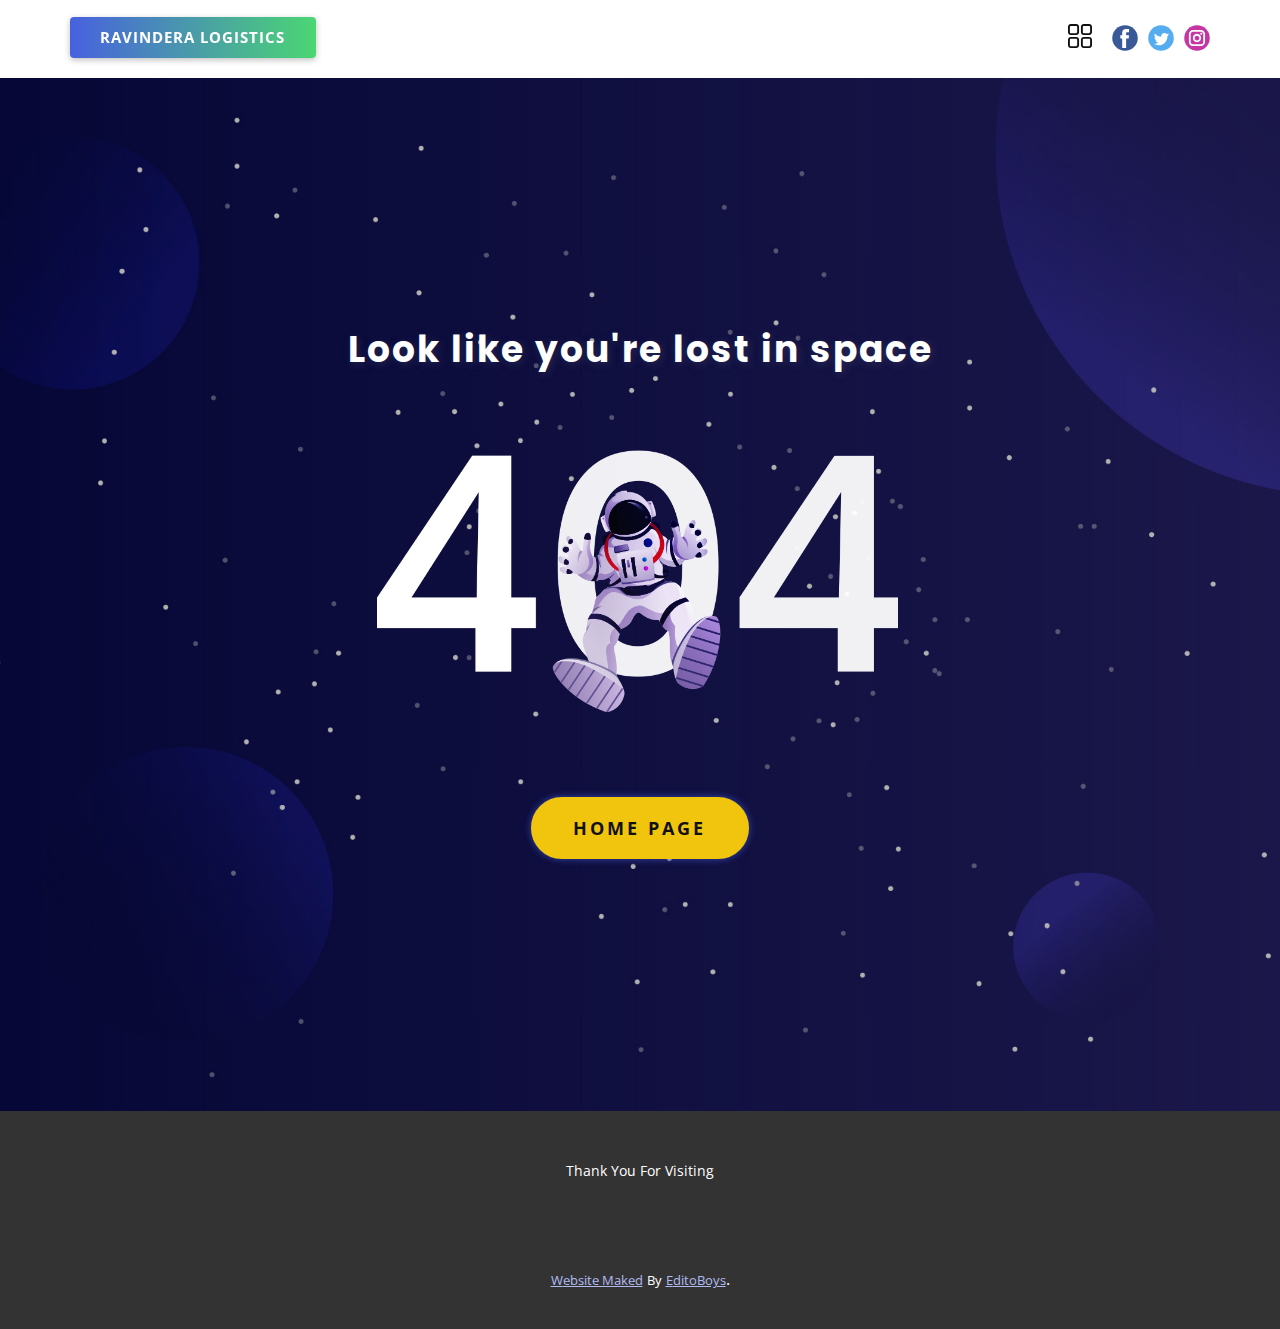
<file: TNT.html>
<!DOCTYPE html>
<html style="font-size: 16px;" lang="en">
  <head>
    <meta name="viewport" content="width=device-width, initial-scale=1.0">
    <meta charset="utf-8">
    <meta name="keywords" content="Look like you're lost in space">
    <meta name="description" content="">
    <meta name="page_type" content="np-template-header-footer-from-plugin">
    <title>TNT</title>
    <link rel="stylesheet" href="nicepage.css" media="screen">
<link rel="stylesheet" href="TNT.css" media="screen">
    <script class="u-script" type="text/javascript" src="jquery.js" defer=""></script>
    <script class="u-script" type="text/javascript" src="nicepage.js" defer=""></script>
    <meta name="generator" content="Nicepage 3.25.0, nicepage.com">
    <link id="u-theme-google-font" rel="stylesheet" href="https://fonts.googleapis.com/css?family=Roboto:100,100i,300,300i,400,400i,500,500i,700,700i,900,900i|Open+Sans:300,300i,400,400i,600,600i,700,700i,800,800i">
    <link id="u-page-google-font" rel="stylesheet" href="https://fonts.googleapis.com/css?family=Poppins:100,100i,200,200i,300,300i,400,400i,500,500i,600,600i,700,700i,800,800i,900,900i">
    
    
    <script type="application/ld+json">{
		"@context": "http://schema.org",
		"@type": "Organization",
		"name": "Site1",
		"sameAs": []
}</script>
    <meta name="theme-color" content="#4861df">
    <meta property="og:title" content="TNT">
    <meta property="og:description" content="">
    <meta property="og:type" content="website">
  </head>
  <body class="u-body"><header class="u-align-center-sm u-align-center-xs u-clearfix u-header u-header" id="sec-ef8f"><div class="u-clearfix u-sheet u-valign-middle-lg u-valign-middle-md u-valign-middle-xl u-sheet-1">
        <div class="u-hidden-xs u-social-icons u-spacing-10 u-social-icons-1">
          <a class="u-social-url" title="facebook" target="_blank" href=""><span class="u-icon u-social-facebook u-social-icon u-icon-1"><svg class="u-svg-link" preserveAspectRatio="xMidYMin slice" viewBox="0 0 112 112" style=""><use xmlns:xlink="http://www.w3.org/1999/xlink" xlink:href="#svg-9759"></use></svg><svg class="u-svg-content" viewBox="0 0 112 112" x="0" y="0" id="svg-9759"><circle fill="currentColor" cx="56.1" cy="56.1" r="55"></circle><path fill="#FFFFFF" d="M73.5,31.6h-9.1c-1.4,0-3.6,0.8-3.6,3.9v8.5h12.6L72,58.3H60.8v40.8H43.9V58.3h-8V43.9h8v-9.2
            c0-6.7,3.1-17,17-17h12.5v13.9H73.5z"></path></svg></span>
          </a>
          <a class="u-social-url" title="twitter" target="_blank" href=""><span class="u-icon u-social-icon u-social-twitter u-icon-2"><svg class="u-svg-link" preserveAspectRatio="xMidYMin slice" viewBox="0 0 112 112" style=""><use xmlns:xlink="http://www.w3.org/1999/xlink" xlink:href="#svg-8fe2"></use></svg><svg class="u-svg-content" viewBox="0 0 112 112" x="0" y="0" id="svg-8fe2"><circle fill="currentColor" class="st0" cx="56.1" cy="56.1" r="55"></circle><path fill="#FFFFFF" d="M83.8,47.3c0,0.6,0,1.2,0,1.7c0,17.7-13.5,38.2-38.2,38.2C38,87.2,31,85,25,81.2c1,0.1,2.1,0.2,3.2,0.2
            c6.3,0,12.1-2.1,16.7-5.7c-5.9-0.1-10.8-4-12.5-9.3c0.8,0.2,1.7,0.2,2.5,0.2c1.2,0,2.4-0.2,3.5-0.5c-6.1-1.2-10.8-6.7-10.8-13.1
            c0-0.1,0-0.1,0-0.2c1.8,1,3.9,1.6,6.1,1.7c-3.6-2.4-6-6.5-6-11.2c0-2.5,0.7-4.8,1.8-6.7c6.6,8.1,16.5,13.5,27.6,14
            c-0.2-1-0.3-2-0.3-3.1c0-7.4,6-13.4,13.4-13.4c3.9,0,7.3,1.6,9.8,4.2c3.1-0.6,5.9-1.7,8.5-3.3c-1,3.1-3.1,5.8-5.9,7.4
            c2.7-0.3,5.3-1,7.7-2.1C88.7,43,86.4,45.4,83.8,47.3z"></path></svg></span>
          </a>
          <a class="u-social-url" title="instagram" target="_blank" href=""><span class="u-icon u-social-icon u-social-instagram u-icon-3"><svg class="u-svg-link" preserveAspectRatio="xMidYMin slice" viewBox="0 0 112 112" style=""><use xmlns:xlink="http://www.w3.org/1999/xlink" xlink:href="#svg-df14"></use></svg><svg class="u-svg-content" viewBox="0 0 112 112" x="0" y="0" id="svg-df14"><circle fill="currentColor" cx="56.1" cy="56.1" r="55"></circle><path fill="#FFFFFF" d="M55.9,38.2c-9.9,0-17.9,8-17.9,17.9C38,66,46,74,55.9,74c9.9,0,17.9-8,17.9-17.9C73.8,46.2,65.8,38.2,55.9,38.2
            z M55.9,66.4c-5.7,0-10.3-4.6-10.3-10.3c-0.1-5.7,4.6-10.3,10.3-10.3c5.7,0,10.3,4.6,10.3,10.3C66.2,61.8,61.6,66.4,55.9,66.4z"></path><path fill="#FFFFFF" d="M74.3,33.5c-2.3,0-4.2,1.9-4.2,4.2s1.9,4.2,4.2,4.2s4.2-1.9,4.2-4.2S76.6,33.5,74.3,33.5z"></path><path fill="#FFFFFF" d="M73.1,21.3H38.6c-9.7,0-17.5,7.9-17.5,17.5v34.5c0,9.7,7.9,17.6,17.5,17.6h34.5c9.7,0,17.5-7.9,17.5-17.5V38.8
            C90.6,29.1,82.7,21.3,73.1,21.3z M83,73.3c0,5.5-4.5,9.9-9.9,9.9H38.6c-5.5,0-9.9-4.5-9.9-9.9V38.8c0-5.5,4.5-9.9,9.9-9.9h34.5
            c5.5,0,9.9,4.5,9.9,9.9V73.3z"></path></svg></span>
          </a>
        </div>
        <nav class="u-align-left u-menu u-menu-dropdown u-offcanvas u-menu-1" data-responsive-from="XL">
          <div class="menu-collapse" style="font-size: 1rem;">
            <a class="u-button-style u-nav-link" href="#" style="height: 24px; color: rgb(17, 17, 17) !important;">
              <svg class="u-svg-link" preserveAspectRatio="xMidYMin slice" viewBox="0 0 512 512" style=""><use xmlns:xlink="http://www.w3.org/1999/xlink" xlink:href="#svg-dc75"></use></svg>
              <svg class="u-svg-content" viewBox="0 0 512 512" x="0px" y="0px" id="svg-dc75" style="enable-background:new 0 0 512 512;"><g><g><path d="M176.792,0H59.208C26.561,0,0,26.561,0,59.208v117.584C0,209.439,26.561,236,59.208,236h117.584    C209.439,236,236,209.439,236,176.792V59.208C236,26.561,209.439,0,176.792,0z M196,176.792c0,10.591-8.617,19.208-19.208,19.208    H59.208C48.617,196,40,187.383,40,176.792V59.208C40,48.617,48.617,40,59.208,40h117.584C187.383,40,196,48.617,196,59.208    V176.792z"></path>
</g>
</g><g><g><path d="M452,0H336c-33.084,0-60,26.916-60,60v116c0,33.084,26.916,60,60,60h116c33.084,0,60-26.916,60-60V60    C512,26.916,485.084,0,452,0z M472,176c0,11.028-8.972,20-20,20H336c-11.028,0-20-8.972-20-20V60c0-11.028,8.972-20,20-20h116    c11.028,0,20,8.972,20,20V176z"></path>
</g>
</g><g><g><path d="M176.792,276H59.208C26.561,276,0,302.561,0,335.208v117.584C0,485.439,26.561,512,59.208,512h117.584    C209.439,512,236,485.439,236,452.792V335.208C236,302.561,209.439,276,176.792,276z M196,452.792    c0,10.591-8.617,19.208-19.208,19.208H59.208C48.617,472,40,463.383,40,452.792V335.208C40,324.617,48.617,316,59.208,316h117.584    c10.591,0,19.208,8.617,19.208,19.208V452.792z"></path>
</g>
</g><g><g><path d="M452,276H336c-33.084,0-60,26.916-60,60v116c0,33.084,26.916,60,60,60h116c33.084,0,60-26.916,60-60V336    C512,302.916,485.084,276,452,276z M472,452c0,11.028-8.972,20-20,20H336c-11.028,0-20-8.972-20-20V336c0-11.028,8.972-20,20-20    h116c11.028,0,20,8.972,20,20V452z"></path>
</g>
</g></svg>
            </a>
          </div>
          <div class="u-custom-menu u-nav-container" wfd-invisible="true">
            <ul class="u-nav u-spacing-2 u-unstyled u-nav-1"><li class="u-nav-item"><a class="u-active-grey-5 u-border-active-palette-1-base u-border-hover-palette-1-base u-button-style u-hover-grey-10 u-nav-link u-text-active-grey-90 u-text-grey-90 u-text-hover-grey-90" href="Home.html" style="padding: 10px 20px;">Home</a>
</li><li class="u-nav-item"><a class="u-active-grey-5 u-border-active-palette-1-base u-border-hover-palette-1-base u-button-style u-hover-grey-10 u-nav-link u-text-active-grey-90 u-text-grey-90 u-text-hover-grey-90" href="FedEx.html" style="padding: 10px 20px;">FedEx</a>
</li><li class="u-nav-item"><a class="u-active-grey-5 u-border-active-palette-1-base u-border-hover-palette-1-base u-button-style u-hover-grey-10 u-nav-link u-text-active-grey-90 u-text-grey-90 u-text-hover-grey-90" href="DHL.html" style="padding: 10px 20px;">DHl</a>
</li><li class="u-nav-item"><a class="u-active-grey-5 u-border-active-palette-1-base u-border-hover-palette-1-base u-button-style u-hover-grey-10 u-nav-link u-text-active-grey-90 u-text-grey-90 u-text-hover-grey-90" href="TNT.html" style="padding: 10px 20px;">TNT</a>
</li></ul>
          </div>
          <div class="u-custom-menu u-nav-container-collapse">
            <div class="u-align-center u-black u-container-style u-inner-container-layout u-opacity u-opacity-95 u-sidenav">
              <div class="u-sidenav-overflow">
                <div class="u-menu-close"></div>
                <ul class="u-align-center u-nav u-popupmenu-items u-unstyled u-nav-2"><li class="u-nav-item"><a class="u-button-style u-nav-link" href="Home.html" style="padding: 10px 20px;">Home</a>
</li><li class="u-nav-item"><a class="u-button-style u-nav-link" href="FedEx.html" style="padding: 10px 20px;">FedEx</a>
</li><li class="u-nav-item"><a class="u-button-style u-nav-link" href="DHL.html" style="padding: 10px 20px;">DHl</a>
</li><li class="u-nav-item"><a class="u-button-style u-nav-link" href="TNT.html" style="padding: 10px 20px;">TNT</a>
</li></ul>
              </div>
            </div>
            <div class="u-black u-menu-overlay u-opacity u-opacity-70" wfd-invisible="true"></div>
          </div>
        </nav>
        <a href="Home.html" data-page-id="94977000" class="u-btn u-btn-round u-button-style u-gradient u-none u-radius-4 u-text-body-alt-color u-btn-1" data-animation-name="fadeIn" data-animation-duration="1000" data-animation-delay="0">Ravindera Logistics</a>
      </div></header>
    <section class="u-align-center u-clearfix u-image u-shading u-section-1" id="carousel_f893" data-image-width="1980" data-image-height="1353">
      <div class="u-clearfix u-sheet u-valign-middle-xs u-sheet-1">
        <h2 class="u-text u-text-1">
          <a class="u-active-none u-border-none u-btn u-button-link u-button-style u-hover-none u-none u-text-body-alt-color u-btn-1" href="">Look like you're lost in space</a>
        </h2>
        <img src="images/4566.png" alt="" class="u-image u-image-default u-image-1" data-image-width="956" data-image-height="668">
        <a href="Home.html" data-page-id="94977000" class="u-active-white u-border-2 u-border-active-white u-border-hover-white u-border-palette-3-base u-btn u-btn-round u-button-style u-hover-white u-palette-3-base u-radius-50 u-text-active-palette-3-base u-text-hover-palette-3-base u-btn-2">Home Page</a>
      </div>
    </section>
    
    
    <footer class="u-align-center u-clearfix u-footer u-grey-80 u-footer" id="sec-c677"><div class="u-clearfix u-sheet u-sheet-1">
        <p class="u-small-text u-text u-text-variant u-text-1">Thank You For Visiting</p>
      </div></footer>
    <section class="u-backlink u-clearfix u-grey-80">
      <a class="u-link" href="/" target="_blank">
        <span>Website Maked</span>
      </a>
      <p class="u-text">
        <span>By</span>
      </p>
      <a class="u-link" href="/" target="_blank">
        <span>EditoBoys</span>
      </a>. 
    </section>
  </body>
</html>
</file>
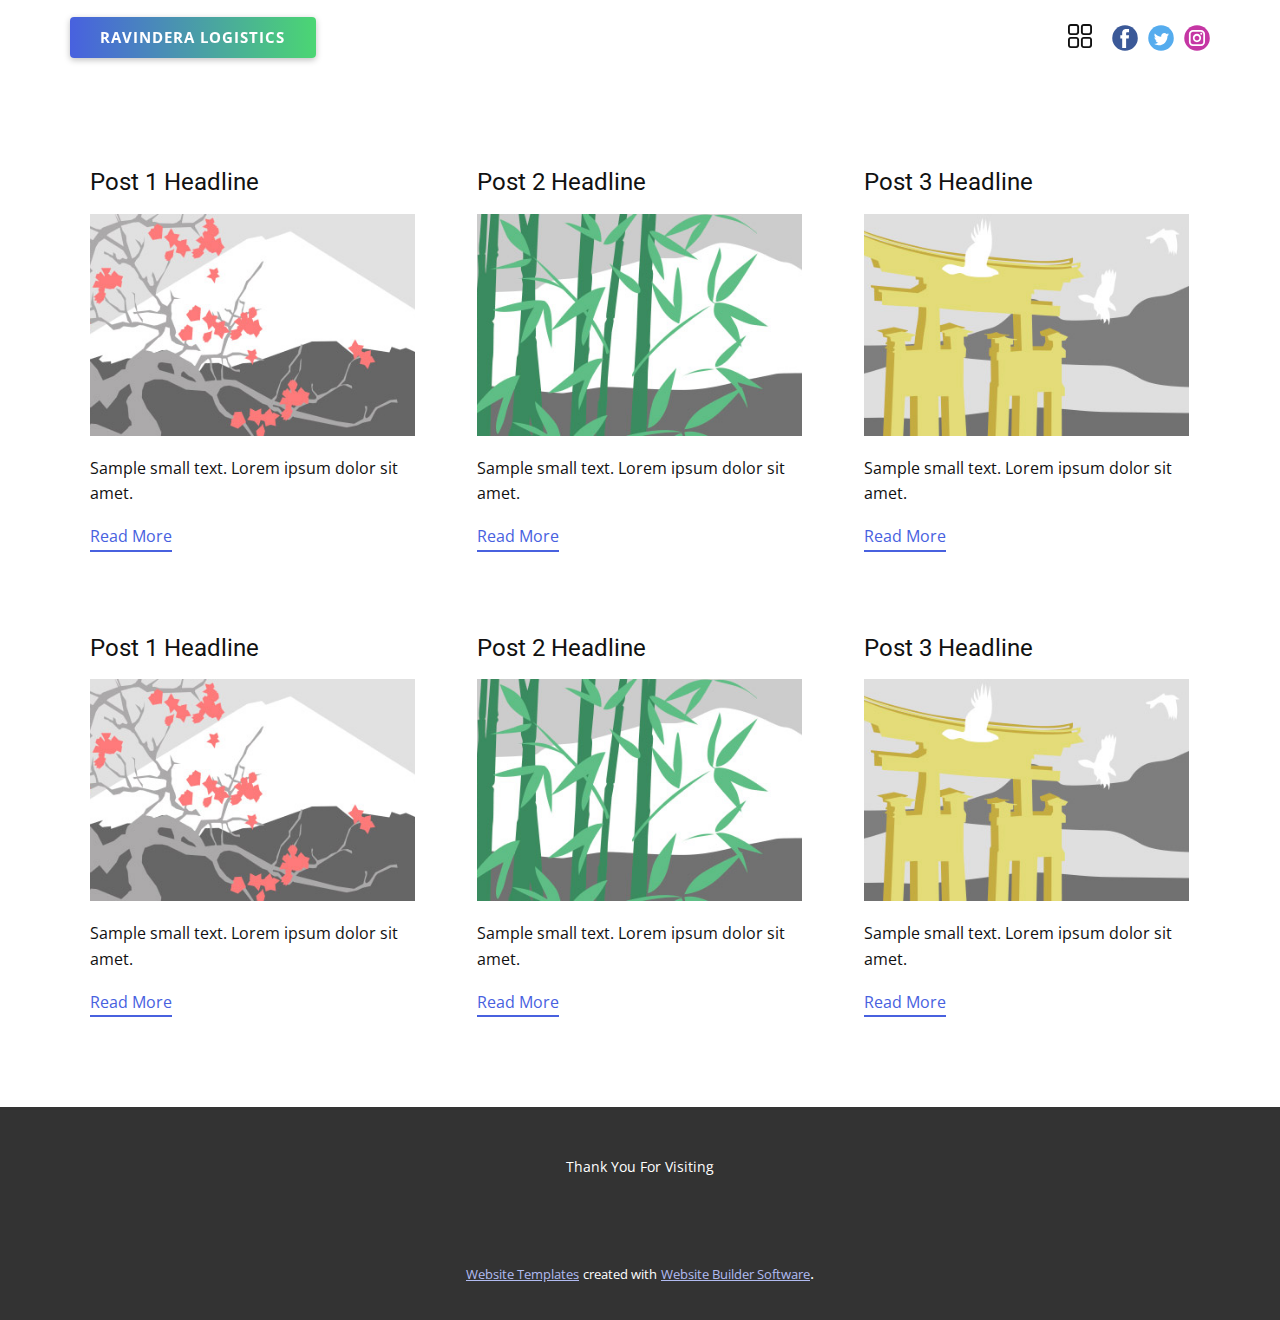
<file: blog/blog.html>
<html style="font-size: 16px;" lang="en"><head>
    <meta name="viewport" content="width=device-width, initial-scale=1.0">
    <meta charset="utf-8">
    <meta name="keywords" content="">
    <meta name="description" content="">
    <meta name="page_type" content="np-template-header-footer-from-plugin">
    <title>Blog Template</title>
    <link rel="stylesheet" href="../nicepage.css" media="screen">
<link rel="stylesheet" href="../Blog-Template.css" media="screen">
    <script class="u-script" type="text/javascript" src="../jquery.js" defer=""></script>
    <script class="u-script" type="text/javascript" src="../nicepage.js" defer=""></script>
    <meta name="generator" content="Nicepage 3.25.0, nicepage.com">
    <link id="u-theme-google-font" rel="stylesheet" href="https://fonts.googleapis.com/css?family=Roboto:100,100i,300,300i,400,400i,500,500i,700,700i,900,900i|Open+Sans:300,300i,400,400i,600,600i,700,700i,800,800i">
    
    
    <script type="application/ld+json">{
		"@context": "http://schema.org",
		"@type": "Organization",
		"name": "Site1",
		"sameAs": []
}</script>
    <meta name="theme-color" content="#4861df">
  </head>
  <body class="u-body"><header class="u-align-center-sm u-align-center-xs u-clearfix u-header u-header" id="sec-ef8f"><div class="u-clearfix u-sheet u-valign-middle-lg u-valign-middle-md u-valign-middle-xl u-sheet-1">
        <div class="u-hidden-xs u-social-icons u-spacing-10 u-social-icons-1">
          <a class="u-social-url" title="facebook" target="_blank" href=""><span class="u-icon u-social-facebook u-social-icon u-icon-1"><svg class="u-svg-link" preserveAspectRatio="xMidYMin slice" viewBox="0 0 112 112" style=""><use xmlns:xlink="http://www.w3.org/1999/xlink" xlink:href="#svg-9759"></use></svg><svg class="u-svg-content" viewBox="0 0 112 112" x="0" y="0" id="svg-9759"><circle fill="currentColor" cx="56.1" cy="56.1" r="55"></circle><path fill="#FFFFFF" d="M73.5,31.6h-9.1c-1.4,0-3.6,0.8-3.6,3.9v8.5h12.6L72,58.3H60.8v40.8H43.9V58.3h-8V43.9h8v-9.2
            c0-6.7,3.1-17,17-17h12.5v13.9H73.5z"></path></svg></span>
          </a>
          <a class="u-social-url" title="twitter" target="_blank" href=""><span class="u-icon u-social-icon u-social-twitter u-icon-2"><svg class="u-svg-link" preserveAspectRatio="xMidYMin slice" viewBox="0 0 112 112" style=""><use xmlns:xlink="http://www.w3.org/1999/xlink" xlink:href="#svg-8fe2"></use></svg><svg class="u-svg-content" viewBox="0 0 112 112" x="0" y="0" id="svg-8fe2"><circle fill="currentColor" class="st0" cx="56.1" cy="56.1" r="55"></circle><path fill="#FFFFFF" d="M83.8,47.3c0,0.6,0,1.2,0,1.7c0,17.7-13.5,38.2-38.2,38.2C38,87.2,31,85,25,81.2c1,0.1,2.1,0.2,3.2,0.2
            c6.3,0,12.1-2.1,16.7-5.7c-5.9-0.1-10.8-4-12.5-9.3c0.8,0.2,1.7,0.2,2.5,0.2c1.2,0,2.4-0.2,3.5-0.5c-6.1-1.2-10.8-6.7-10.8-13.1
            c0-0.1,0-0.1,0-0.2c1.8,1,3.9,1.6,6.1,1.7c-3.6-2.4-6-6.5-6-11.2c0-2.5,0.7-4.8,1.8-6.7c6.6,8.1,16.5,13.5,27.6,14
            c-0.2-1-0.3-2-0.3-3.1c0-7.4,6-13.4,13.4-13.4c3.9,0,7.3,1.6,9.8,4.2c3.1-0.6,5.9-1.7,8.5-3.3c-1,3.1-3.1,5.8-5.9,7.4
            c2.7-0.3,5.3-1,7.7-2.1C88.7,43,86.4,45.4,83.8,47.3z"></path></svg></span>
          </a>
          <a class="u-social-url" title="instagram" target="_blank" href=""><span class="u-icon u-social-icon u-social-instagram u-icon-3"><svg class="u-svg-link" preserveAspectRatio="xMidYMin slice" viewBox="0 0 112 112" style=""><use xmlns:xlink="http://www.w3.org/1999/xlink" xlink:href="#svg-df14"></use></svg><svg class="u-svg-content" viewBox="0 0 112 112" x="0" y="0" id="svg-df14"><circle fill="currentColor" cx="56.1" cy="56.1" r="55"></circle><path fill="#FFFFFF" d="M55.9,38.2c-9.9,0-17.9,8-17.9,17.9C38,66,46,74,55.9,74c9.9,0,17.9-8,17.9-17.9C73.8,46.2,65.8,38.2,55.9,38.2
            z M55.9,66.4c-5.7,0-10.3-4.6-10.3-10.3c-0.1-5.7,4.6-10.3,10.3-10.3c5.7,0,10.3,4.6,10.3,10.3C66.2,61.8,61.6,66.4,55.9,66.4z"></path><path fill="#FFFFFF" d="M74.3,33.5c-2.3,0-4.2,1.9-4.2,4.2s1.9,4.2,4.2,4.2s4.2-1.9,4.2-4.2S76.6,33.5,74.3,33.5z"></path><path fill="#FFFFFF" d="M73.1,21.3H38.6c-9.7,0-17.5,7.9-17.5,17.5v34.5c0,9.7,7.9,17.6,17.5,17.6h34.5c9.7,0,17.5-7.9,17.5-17.5V38.8
            C90.6,29.1,82.7,21.3,73.1,21.3z M83,73.3c0,5.5-4.5,9.9-9.9,9.9H38.6c-5.5,0-9.9-4.5-9.9-9.9V38.8c0-5.5,4.5-9.9,9.9-9.9h34.5
            c5.5,0,9.9,4.5,9.9,9.9V73.3z"></path></svg></span>
          </a>
        </div>
        <nav class="u-align-left u-menu u-menu-dropdown u-offcanvas u-menu-1" data-responsive-from="XL">
          <div class="menu-collapse" style="font-size: 1rem;">
            <a class="u-button-style u-nav-link" href="#" style="height: 24px; color: rgb(17, 17, 17) !important;">
              <svg class="u-svg-link" preserveAspectRatio="xMidYMin slice" viewBox="0 0 512 512" style=""><use xmlns:xlink="http://www.w3.org/1999/xlink" xlink:href="#svg-dc75"></use></svg>
              <svg class="u-svg-content" viewBox="0 0 512 512" x="0px" y="0px" id="svg-dc75" style="enable-background:new 0 0 512 512;"><g><g><path d="M176.792,0H59.208C26.561,0,0,26.561,0,59.208v117.584C0,209.439,26.561,236,59.208,236h117.584    C209.439,236,236,209.439,236,176.792V59.208C236,26.561,209.439,0,176.792,0z M196,176.792c0,10.591-8.617,19.208-19.208,19.208    H59.208C48.617,196,40,187.383,40,176.792V59.208C40,48.617,48.617,40,59.208,40h117.584C187.383,40,196,48.617,196,59.208    V176.792z"></path>
</g>
</g><g><g><path d="M452,0H336c-33.084,0-60,26.916-60,60v116c0,33.084,26.916,60,60,60h116c33.084,0,60-26.916,60-60V60    C512,26.916,485.084,0,452,0z M472,176c0,11.028-8.972,20-20,20H336c-11.028,0-20-8.972-20-20V60c0-11.028,8.972-20,20-20h116    c11.028,0,20,8.972,20,20V176z"></path>
</g>
</g><g><g><path d="M176.792,276H59.208C26.561,276,0,302.561,0,335.208v117.584C0,485.439,26.561,512,59.208,512h117.584    C209.439,512,236,485.439,236,452.792V335.208C236,302.561,209.439,276,176.792,276z M196,452.792    c0,10.591-8.617,19.208-19.208,19.208H59.208C48.617,472,40,463.383,40,452.792V335.208C40,324.617,48.617,316,59.208,316h117.584    c10.591,0,19.208,8.617,19.208,19.208V452.792z"></path>
</g>
</g><g><g><path d="M452,276H336c-33.084,0-60,26.916-60,60v116c0,33.084,26.916,60,60,60h116c33.084,0,60-26.916,60-60V336    C512,302.916,485.084,276,452,276z M472,452c0,11.028-8.972,20-20,20H336c-11.028,0-20-8.972-20-20V336c0-11.028,8.972-20,20-20    h116c11.028,0,20,8.972,20,20V452z"></path>
</g>
</g></svg>
            </a>
          </div>
          <div class="u-custom-menu u-nav-container" wfd-invisible="true">
            <ul class="u-nav u-spacing-2 u-unstyled u-nav-1"><li class="u-nav-item"><a class="u-active-grey-5 u-border-active-palette-1-base u-border-hover-palette-1-base u-button-style u-hover-grey-10 u-nav-link u-text-active-grey-90 u-text-grey-90 u-text-hover-grey-90" href="../Home.html" style="padding: 10px 20px;">Home</a>
</li><li class="u-nav-item"><a class="u-active-grey-5 u-border-active-palette-1-base u-border-hover-palette-1-base u-button-style u-hover-grey-10 u-nav-link u-text-active-grey-90 u-text-grey-90 u-text-hover-grey-90" href="../FedEx.html" style="padding: 10px 20px;">FedEx</a>
</li><li class="u-nav-item"><a class="u-active-grey-5 u-border-active-palette-1-base u-border-hover-palette-1-base u-button-style u-hover-grey-10 u-nav-link u-text-active-grey-90 u-text-grey-90 u-text-hover-grey-90" href="../DHL.html" style="padding: 10px 20px;">DHl</a>
</li><li class="u-nav-item"><a class="u-active-grey-5 u-border-active-palette-1-base u-border-hover-palette-1-base u-button-style u-hover-grey-10 u-nav-link u-text-active-grey-90 u-text-grey-90 u-text-hover-grey-90" href="../TNT.html" style="padding: 10px 20px;">TNT</a>
</li></ul>
          </div>
          <div class="u-custom-menu u-nav-container-collapse">
            <div class="u-align-center u-black u-container-style u-inner-container-layout u-opacity u-opacity-95 u-sidenav">
              <div class="u-sidenav-overflow">
                <div class="u-menu-close"></div>
                <ul class="u-align-center u-nav u-popupmenu-items u-unstyled u-nav-2"><li class="u-nav-item"><a class="u-button-style u-nav-link" href="../Home.html" style="padding: 10px 20px;">Home</a>
</li><li class="u-nav-item"><a class="u-button-style u-nav-link" href="../FedEx.html" style="padding: 10px 20px;">FedEx</a>
</li><li class="u-nav-item"><a class="u-button-style u-nav-link" href="../DHL.html" style="padding: 10px 20px;">DHl</a>
</li><li class="u-nav-item"><a class="u-button-style u-nav-link" href="../TNT.html" style="padding: 10px 20px;">TNT</a>
</li></ul>
              </div>
            </div>
            <div class="u-black u-menu-overlay u-opacity u-opacity-70" wfd-invisible="true"></div>
          </div>
        </nav>
        <a href="../Home.html" data-page-id="94977000" class="u-btn u-btn-round u-button-style u-gradient u-none u-radius-4 u-text-body-alt-color u-btn-1" data-animation-name="fadeIn" data-animation-duration="1000" data-animation-delay="0">Ravindera Logistics</a>
      </div></header>
    <section class="u-clearfix u-section-1" id="sec-27bc">
      <div class="u-clearfix u-sheet u-valign-middle u-sheet-1"><!--blog--><!--blog_options_json--><!--{"type":"Recent","source":"","tags":"","count":""}--><!--/blog_options_json-->
        <div class="u-blog u-expanded-width u-repeater u-repeater-1"><!--blog_post-->
          <div class="u-blog-post u-container-style u-repeater-item u-white u-repeater-item-1">
            <div class="u-container-layout u-similar-container u-valign-top u-container-layout-1"><!--blog_post_header-->
              <h4 class="u-blog-control u-text u-text-1">
                <a class="u-post-header-link" href="../blog/post.html"><!--blog_post_header_content-->Post 1 Headline<!--/blog_post_header_content--></a>
              </h4><!--/blog_post_header--><!--blog_post_image-->
              <a class="u-post-header-link" href="../blog/post.html"><img alt="" class="u-blog-control u-expanded-width u-image u-image-default u-image-1" src="[data-uri]"></a><!--/blog_post_image--><!--blog_post_content-->
              <div class="u-blog-control u-post-content u-text u-text-2 fr-view">Sample small text. Lorem ipsum dolor sit amet.</div><!--/blog_post_content--><!--blog_post_readmore-->
              <a href="../blog/post.html" class="u-blog-control u-border-2 u-border-palette-1-base u-btn u-btn-rectangle u-button-style u-none u-btn-1"><!--blog_post_readmore_content--><!--options_json--><!--{"content":""}--><!--/options_json-->Read More<!--/blog_post_readmore_content--></a><!--/blog_post_readmore-->
            </div>
          </div><div class="u-blog-post u-container-style u-repeater-item u-video-cover u-white">
            <div class="u-container-layout u-similar-container u-valign-top u-container-layout-2"><!--blog_post_header-->
              <h4 class="u-blog-control u-text u-text-3">
                <a class="u-post-header-link" href="../blog/post-1.html"><!--blog_post_header_content-->Post 2 Headline<!--/blog_post_header_content--></a>
              </h4><!--/blog_post_header--><!--blog_post_image-->
              <a class="u-post-header-link" href="../blog/post-1.html"><img alt="" class="u-blog-control u-expanded-width u-image u-image-default u-image-2" src="[data-uri]"></a><!--/blog_post_image--><!--blog_post_content-->
              <div class="u-blog-control u-post-content u-text u-text-4 fr-view">Sample small text. Lorem ipsum dolor sit amet.</div><!--/blog_post_content--><!--blog_post_readmore-->
              <a href="../blog/post-1.html" class="u-blog-control u-border-2 u-border-palette-1-base u-btn u-btn-rectangle u-button-style u-none u-btn-2"><!--blog_post_readmore_content--><!--options_json--><!--{"content":""}--><!--/options_json-->Read More<!--/blog_post_readmore_content--></a><!--/blog_post_readmore-->
            </div>
          </div><div class="u-blog-post u-container-style u-repeater-item u-video-cover u-white">
            <div class="u-container-layout u-similar-container u-valign-top u-container-layout-3"><!--blog_post_header-->
              <h4 class="u-blog-control u-text u-text-5">
                <a class="u-post-header-link" href="../blog/post-2.html"><!--blog_post_header_content-->Post 3 Headline<!--/blog_post_header_content--></a>
              </h4><!--/blog_post_header--><!--blog_post_image-->
              <a class="u-post-header-link" href="../blog/post-2.html"><img alt="" class="u-blog-control u-expanded-width u-image u-image-default u-image-3" src="[data-uri]"></a><!--/blog_post_image--><!--blog_post_content-->
              <div class="u-blog-control u-post-content u-text u-text-6 fr-view">Sample small text. Lorem ipsum dolor sit amet.</div><!--/blog_post_content--><!--blog_post_readmore-->
              <a href="../blog/post-2.html" class="u-blog-control u-border-2 u-border-palette-1-base u-btn u-btn-rectangle u-button-style u-none u-btn-3"><!--blog_post_readmore_content--><!--options_json--><!--{"content":""}--><!--/options_json-->Read More<!--/blog_post_readmore_content--></a><!--/blog_post_readmore-->
            </div>
          </div><div class="u-blog-post u-container-style u-repeater-item u-white u-repeater-item-1">
            <div class="u-container-layout u-similar-container u-valign-top u-container-layout-1"><!--blog_post_header-->
              <h4 class="u-blog-control u-text u-text-1">
                <a class="u-post-header-link" href="../blog/post-3.html"><!--blog_post_header_content-->Post 1 Headline<!--/blog_post_header_content--></a>
              </h4><!--/blog_post_header--><!--blog_post_image-->
              <a class="u-post-header-link" href="../blog/post-3.html"><img alt="" class="u-blog-control u-expanded-width u-image u-image-default u-image-1" src="[data-uri]"></a><!--/blog_post_image--><!--blog_post_content-->
              <div class="u-blog-control u-post-content u-text u-text-2 fr-view">Sample small text. Lorem ipsum dolor sit amet.</div><!--/blog_post_content--><!--blog_post_readmore-->
              <a href="../blog/post-3.html" class="u-blog-control u-border-2 u-border-palette-1-base u-btn u-btn-rectangle u-button-style u-none u-btn-1"><!--blog_post_readmore_content--><!--options_json--><!--{"content":""}--><!--/options_json-->Read More<!--/blog_post_readmore_content--></a><!--/blog_post_readmore-->
            </div>
          </div><div class="u-blog-post u-container-style u-repeater-item u-video-cover u-white">
            <div class="u-container-layout u-similar-container u-valign-top u-container-layout-2"><!--blog_post_header-->
              <h4 class="u-blog-control u-text u-text-3">
                <a class="u-post-header-link" href="../blog/post-4.html"><!--blog_post_header_content-->Post 2 Headline<!--/blog_post_header_content--></a>
              </h4><!--/blog_post_header--><!--blog_post_image-->
              <a class="u-post-header-link" href="../blog/post-4.html"><img alt="" class="u-blog-control u-expanded-width u-image u-image-default u-image-2" src="[data-uri]"></a><!--/blog_post_image--><!--blog_post_content-->
              <div class="u-blog-control u-post-content u-text u-text-4 fr-view">Sample small text. Lorem ipsum dolor sit amet.</div><!--/blog_post_content--><!--blog_post_readmore-->
              <a href="../blog/post-4.html" class="u-blog-control u-border-2 u-border-palette-1-base u-btn u-btn-rectangle u-button-style u-none u-btn-2"><!--blog_post_readmore_content--><!--options_json--><!--{"content":""}--><!--/options_json-->Read More<!--/blog_post_readmore_content--></a><!--/blog_post_readmore-->
            </div>
          </div><div class="u-blog-post u-container-style u-repeater-item u-video-cover u-white">
            <div class="u-container-layout u-similar-container u-valign-top u-container-layout-3"><!--blog_post_header-->
              <h4 class="u-blog-control u-text u-text-5">
                <a class="u-post-header-link" href="../blog/post-5.html"><!--blog_post_header_content-->Post 3 Headline<!--/blog_post_header_content--></a>
              </h4><!--/blog_post_header--><!--blog_post_image-->
              <a class="u-post-header-link" href="../blog/post-5.html"><img alt="" class="u-blog-control u-expanded-width u-image u-image-default u-image-3" src="[data-uri]"></a><!--/blog_post_image--><!--blog_post_content-->
              <div class="u-blog-control u-post-content u-text u-text-6 fr-view">Sample small text. Lorem ipsum dolor sit amet.</div><!--/blog_post_content--><!--blog_post_readmore-->
              <a href="../blog/post-5.html" class="u-blog-control u-border-2 u-border-palette-1-base u-btn u-btn-rectangle u-button-style u-none u-btn-3"><!--blog_post_readmore_content--><!--options_json--><!--{"content":""}--><!--/options_json-->Read More<!--/blog_post_readmore_content--></a><!--/blog_post_readmore-->
            </div>
          </div><!--/blog_post--><!--blog_post-->
          <!--/blog_post--><!--blog_post-->
          <!--/blog_post-->
        </div><!--/blog-->
      </div>
    </section>
    
    
    <footer class="u-align-center u-clearfix u-footer u-grey-80 u-footer" id="sec-c677"><div class="u-clearfix u-sheet u-sheet-1">
        <p class="u-small-text u-text u-text-variant u-text-1">Thank You For Visiting</p>
      </div></footer>
    <section class="u-backlink u-clearfix u-grey-80">
      <a class="u-link" href="https://nicepage.com/website-templates" target="_blank">
        <span>Website Templates</span>
      </a>
      <p class="u-text">
        <span>created with</span>
      </p>
      <a class="u-link" href="https://nicepage.com/" target="_blank">
        <span>Website Builder Software</span>
      </a>. 
    </section>
  
</body></html>
</file>
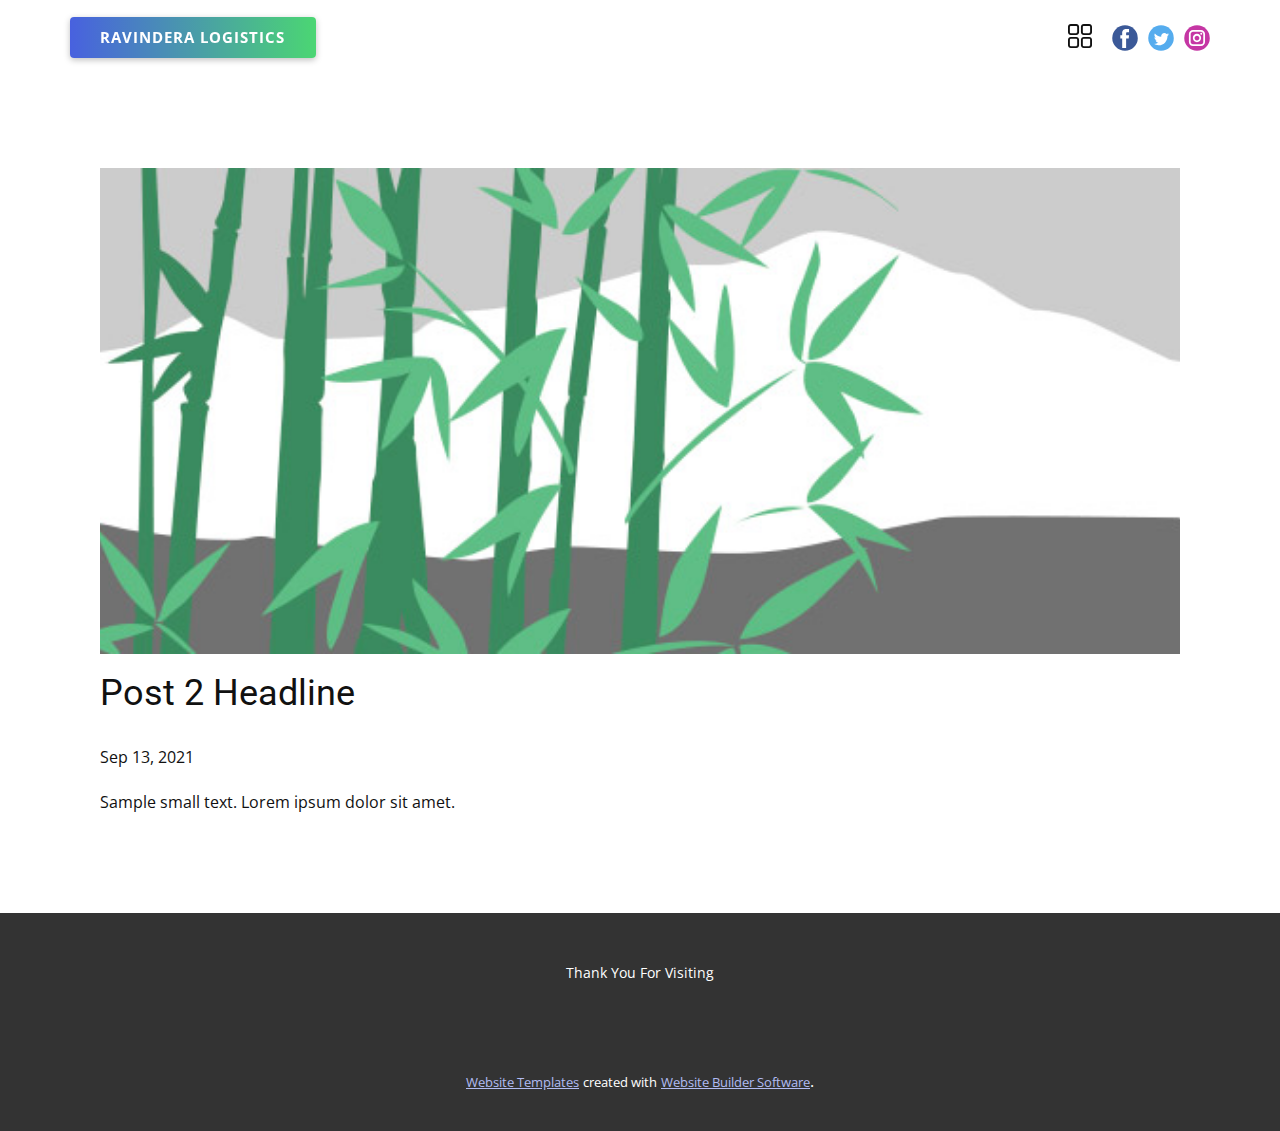
<file: blog/post-1.html>
<!doctype html>
<html style="font-size: 16px;" lang="en"><head>
    <meta name="viewport" content="width=device-width, initial-scale=1.0">
    <meta charset="utf-8">
    <meta name="keywords" content="Post 1 Headline">
    <meta name="description" content="">
    <meta name="page_type" content="np-template-header-footer-from-plugin">
    <title>Post 2 Headline</title>
    <link rel="stylesheet" href="../nicepage.css" media="screen">
<link rel="stylesheet" href="../Post-Template.css" media="screen">
    <script class="u-script" type="text/javascript" src="../jquery.js" defer=""></script>
    <script class="u-script" type="text/javascript" src="../nicepage.js" defer=""></script>
    <meta name="generator" content="Nicepage 3.25.0, nicepage.com">
    <link id="u-theme-google-font" rel="stylesheet" href="https://fonts.googleapis.com/css?family=Roboto:100,100i,300,300i,400,400i,500,500i,700,700i,900,900i|Open+Sans:300,300i,400,400i,600,600i,700,700i,800,800i">
    
    
    <script type="application/ld+json">{
		"@context": "http://schema.org",
		"@type": "Organization",
		"name": "Site1",
		"sameAs": []
}</script>
    <meta name="theme-color" content="#4861df">
  </head>
  <body class="u-body"><header class="u-align-center-sm u-align-center-xs u-clearfix u-header u-header" id="sec-ef8f"><div class="u-clearfix u-sheet u-valign-middle-lg u-valign-middle-md u-valign-middle-xl u-sheet-1">
        <div class="u-hidden-xs u-social-icons u-spacing-10 u-social-icons-1">
          <a class="u-social-url" title="facebook" target="_blank" href=""><span class="u-icon u-social-facebook u-social-icon u-icon-1"><svg class="u-svg-link" preserveAspectRatio="xMidYMin slice" viewBox="0 0 112 112" style=""><use xmlns:xlink="http://www.w3.org/1999/xlink" xlink:href="#svg-9759"></use></svg><svg class="u-svg-content" viewBox="0 0 112 112" x="0" y="0" id="svg-9759"><circle fill="currentColor" cx="56.1" cy="56.1" r="55"></circle><path fill="#FFFFFF" d="M73.5,31.6h-9.1c-1.4,0-3.6,0.8-3.6,3.9v8.5h12.6L72,58.3H60.8v40.8H43.9V58.3h-8V43.9h8v-9.2
            c0-6.7,3.1-17,17-17h12.5v13.9H73.5z"></path></svg></span>
          </a>
          <a class="u-social-url" title="twitter" target="_blank" href=""><span class="u-icon u-social-icon u-social-twitter u-icon-2"><svg class="u-svg-link" preserveAspectRatio="xMidYMin slice" viewBox="0 0 112 112" style=""><use xmlns:xlink="http://www.w3.org/1999/xlink" xlink:href="#svg-8fe2"></use></svg><svg class="u-svg-content" viewBox="0 0 112 112" x="0" y="0" id="svg-8fe2"><circle fill="currentColor" class="st0" cx="56.1" cy="56.1" r="55"></circle><path fill="#FFFFFF" d="M83.8,47.3c0,0.6,0,1.2,0,1.7c0,17.7-13.5,38.2-38.2,38.2C38,87.2,31,85,25,81.2c1,0.1,2.1,0.2,3.2,0.2
            c6.3,0,12.1-2.1,16.7-5.7c-5.9-0.1-10.8-4-12.5-9.3c0.8,0.2,1.7,0.2,2.5,0.2c1.2,0,2.4-0.2,3.5-0.5c-6.1-1.2-10.8-6.7-10.8-13.1
            c0-0.1,0-0.1,0-0.2c1.8,1,3.9,1.6,6.1,1.7c-3.6-2.4-6-6.5-6-11.2c0-2.5,0.7-4.8,1.8-6.7c6.6,8.1,16.5,13.5,27.6,14
            c-0.2-1-0.3-2-0.3-3.1c0-7.4,6-13.4,13.4-13.4c3.9,0,7.3,1.6,9.8,4.2c3.1-0.6,5.9-1.7,8.5-3.3c-1,3.1-3.1,5.8-5.9,7.4
            c2.7-0.3,5.3-1,7.7-2.1C88.7,43,86.4,45.4,83.8,47.3z"></path></svg></span>
          </a>
          <a class="u-social-url" title="instagram" target="_blank" href=""><span class="u-icon u-social-icon u-social-instagram u-icon-3"><svg class="u-svg-link" preserveAspectRatio="xMidYMin slice" viewBox="0 0 112 112" style=""><use xmlns:xlink="http://www.w3.org/1999/xlink" xlink:href="#svg-df14"></use></svg><svg class="u-svg-content" viewBox="0 0 112 112" x="0" y="0" id="svg-df14"><circle fill="currentColor" cx="56.1" cy="56.1" r="55"></circle><path fill="#FFFFFF" d="M55.9,38.2c-9.9,0-17.9,8-17.9,17.9C38,66,46,74,55.9,74c9.9,0,17.9-8,17.9-17.9C73.8,46.2,65.8,38.2,55.9,38.2
            z M55.9,66.4c-5.7,0-10.3-4.6-10.3-10.3c-0.1-5.7,4.6-10.3,10.3-10.3c5.7,0,10.3,4.6,10.3,10.3C66.2,61.8,61.6,66.4,55.9,66.4z"></path><path fill="#FFFFFF" d="M74.3,33.5c-2.3,0-4.2,1.9-4.2,4.2s1.9,4.2,4.2,4.2s4.2-1.9,4.2-4.2S76.6,33.5,74.3,33.5z"></path><path fill="#FFFFFF" d="M73.1,21.3H38.6c-9.7,0-17.5,7.9-17.5,17.5v34.5c0,9.7,7.9,17.6,17.5,17.6h34.5c9.7,0,17.5-7.9,17.5-17.5V38.8
            C90.6,29.1,82.7,21.3,73.1,21.3z M83,73.3c0,5.5-4.5,9.9-9.9,9.9H38.6c-5.5,0-9.9-4.5-9.9-9.9V38.8c0-5.5,4.5-9.9,9.9-9.9h34.5
            c5.5,0,9.9,4.5,9.9,9.9V73.3z"></path></svg></span>
          </a>
        </div>
        <nav class="u-align-left u-menu u-menu-dropdown u-offcanvas u-menu-1" data-responsive-from="XL">
          <div class="menu-collapse" style="font-size: 1rem;">
            <a class="u-button-style u-nav-link" href="#" style="height: 24px; color: rgb(17, 17, 17) !important;">
              <svg class="u-svg-link" preserveAspectRatio="xMidYMin slice" viewBox="0 0 512 512" style=""><use xmlns:xlink="http://www.w3.org/1999/xlink" xlink:href="#svg-dc75"></use></svg>
              <svg class="u-svg-content" viewBox="0 0 512 512" x="0px" y="0px" id="svg-dc75" style="enable-background:new 0 0 512 512;"><g><g><path d="M176.792,0H59.208C26.561,0,0,26.561,0,59.208v117.584C0,209.439,26.561,236,59.208,236h117.584    C209.439,236,236,209.439,236,176.792V59.208C236,26.561,209.439,0,176.792,0z M196,176.792c0,10.591-8.617,19.208-19.208,19.208    H59.208C48.617,196,40,187.383,40,176.792V59.208C40,48.617,48.617,40,59.208,40h117.584C187.383,40,196,48.617,196,59.208    V176.792z"></path>
</g>
</g><g><g><path d="M452,0H336c-33.084,0-60,26.916-60,60v116c0,33.084,26.916,60,60,60h116c33.084,0,60-26.916,60-60V60    C512,26.916,485.084,0,452,0z M472,176c0,11.028-8.972,20-20,20H336c-11.028,0-20-8.972-20-20V60c0-11.028,8.972-20,20-20h116    c11.028,0,20,8.972,20,20V176z"></path>
</g>
</g><g><g><path d="M176.792,276H59.208C26.561,276,0,302.561,0,335.208v117.584C0,485.439,26.561,512,59.208,512h117.584    C209.439,512,236,485.439,236,452.792V335.208C236,302.561,209.439,276,176.792,276z M196,452.792    c0,10.591-8.617,19.208-19.208,19.208H59.208C48.617,472,40,463.383,40,452.792V335.208C40,324.617,48.617,316,59.208,316h117.584    c10.591,0,19.208,8.617,19.208,19.208V452.792z"></path>
</g>
</g><g><g><path d="M452,276H336c-33.084,0-60,26.916-60,60v116c0,33.084,26.916,60,60,60h116c33.084,0,60-26.916,60-60V336    C512,302.916,485.084,276,452,276z M472,452c0,11.028-8.972,20-20,20H336c-11.028,0-20-8.972-20-20V336c0-11.028,8.972-20,20-20    h116c11.028,0,20,8.972,20,20V452z"></path>
</g>
</g></svg>
            </a>
          </div>
          <div class="u-custom-menu u-nav-container" wfd-invisible="true">
            <ul class="u-nav u-spacing-2 u-unstyled u-nav-1"><li class="u-nav-item"><a class="u-active-grey-5 u-border-active-palette-1-base u-border-hover-palette-1-base u-button-style u-hover-grey-10 u-nav-link u-text-active-grey-90 u-text-grey-90 u-text-hover-grey-90" href="../Home.html" style="padding: 10px 20px;">Home</a>
</li><li class="u-nav-item"><a class="u-active-grey-5 u-border-active-palette-1-base u-border-hover-palette-1-base u-button-style u-hover-grey-10 u-nav-link u-text-active-grey-90 u-text-grey-90 u-text-hover-grey-90" href="../FedEx.html" style="padding: 10px 20px;">FedEx</a>
</li><li class="u-nav-item"><a class="u-active-grey-5 u-border-active-palette-1-base u-border-hover-palette-1-base u-button-style u-hover-grey-10 u-nav-link u-text-active-grey-90 u-text-grey-90 u-text-hover-grey-90" href="../DHL.html" style="padding: 10px 20px;">DHl</a>
</li><li class="u-nav-item"><a class="u-active-grey-5 u-border-active-palette-1-base u-border-hover-palette-1-base u-button-style u-hover-grey-10 u-nav-link u-text-active-grey-90 u-text-grey-90 u-text-hover-grey-90" href="../TNT.html" style="padding: 10px 20px;">TNT</a>
</li></ul>
          </div>
          <div class="u-custom-menu u-nav-container-collapse">
            <div class="u-align-center u-black u-container-style u-inner-container-layout u-opacity u-opacity-95 u-sidenav">
              <div class="u-sidenav-overflow">
                <div class="u-menu-close"></div>
                <ul class="u-align-center u-nav u-popupmenu-items u-unstyled u-nav-2"><li class="u-nav-item"><a class="u-button-style u-nav-link" href="../Home.html" style="padding: 10px 20px;">Home</a>
</li><li class="u-nav-item"><a class="u-button-style u-nav-link" href="../FedEx.html" style="padding: 10px 20px;">FedEx</a>
</li><li class="u-nav-item"><a class="u-button-style u-nav-link" href="../DHL.html" style="padding: 10px 20px;">DHl</a>
</li><li class="u-nav-item"><a class="u-button-style u-nav-link" href="../TNT.html" style="padding: 10px 20px;">TNT</a>
</li></ul>
              </div>
            </div>
            <div class="u-black u-menu-overlay u-opacity u-opacity-70" wfd-invisible="true"></div>
          </div>
        </nav>
        <a href="../Home.html" data-page-id="94977000" class="u-btn u-btn-round u-button-style u-gradient u-none u-radius-4 u-text-body-alt-color u-btn-1" data-animation-name="fadeIn" data-animation-duration="1000" data-animation-delay="0">Ravindera Logistics</a>
      </div></header>
    <section class="u-align-center u-clearfix u-section-1" id="sec-ffc0">
      <div class="u-clearfix u-sheet u-valign-middle-md u-valign-middle-sm u-valign-middle-xs u-sheet-1"><!--post_details--><!--post_details_options_json--><!--{"source":""}--><!--/post_details_options_json--><!--blog_post-->
        <div class="u-container-style u-expanded-width u-post-details u-post-details-1">
          <div class="u-container-layout u-valign-middle u-container-layout-1"><!--blog_post_image-->
            <img alt="" class="u-blog-control u-expanded-width u-image u-image-default u-image-1" src="[data-uri]"><!--/blog_post_image--><!--blog_post_header-->
            <h2 class="u-blog-control u-text u-text-1">Post 2 Headline</h2><!--/blog_post_header--><!--blog_post_metadata-->
            <div class="u-blog-control u-metadata u-metadata-1"><!--blog_post_metadata_date-->
              <span class="u-meta-date u-meta-icon">Sep 13, 2021</span><!--/blog_post_metadata_date--><!--blog_post_metadata_category-->
              <!--/blog_post_metadata_category--><!--blog_post_metadata_comments-->
              <!--/blog_post_metadata_comments-->
            </div><!--/blog_post_metadata--><!--blog_post_content-->
            <div class="u-align-justify u-blog-control u-post-content u-text u-text-2 fr-view">
  Sample small text. Lorem ipsum dolor sit amet.
  </div><!--/blog_post_content-->
          </div>
        </div><!--/blog_post--><!--/post_details-->
      </div>
    </section>
    
    
    <footer class="u-align-center u-clearfix u-footer u-grey-80 u-footer" id="sec-c677"><div class="u-clearfix u-sheet u-sheet-1">
        <p class="u-small-text u-text u-text-variant u-text-1">Thank You For Visiting</p>
      </div></footer>
    <section class="u-backlink u-clearfix u-grey-80">
      <a class="u-link" href="https://nicepage.com/website-templates" target="_blank">
        <span>Website Templates</span>
      </a>
      <p class="u-text">
        <span>created with</span>
      </p>
      <a class="u-link" href="https://nicepage.com/" target="_blank">
        <span>Website Builder Software</span>
      </a>. 
    </section>
  
</body></html>
</file>
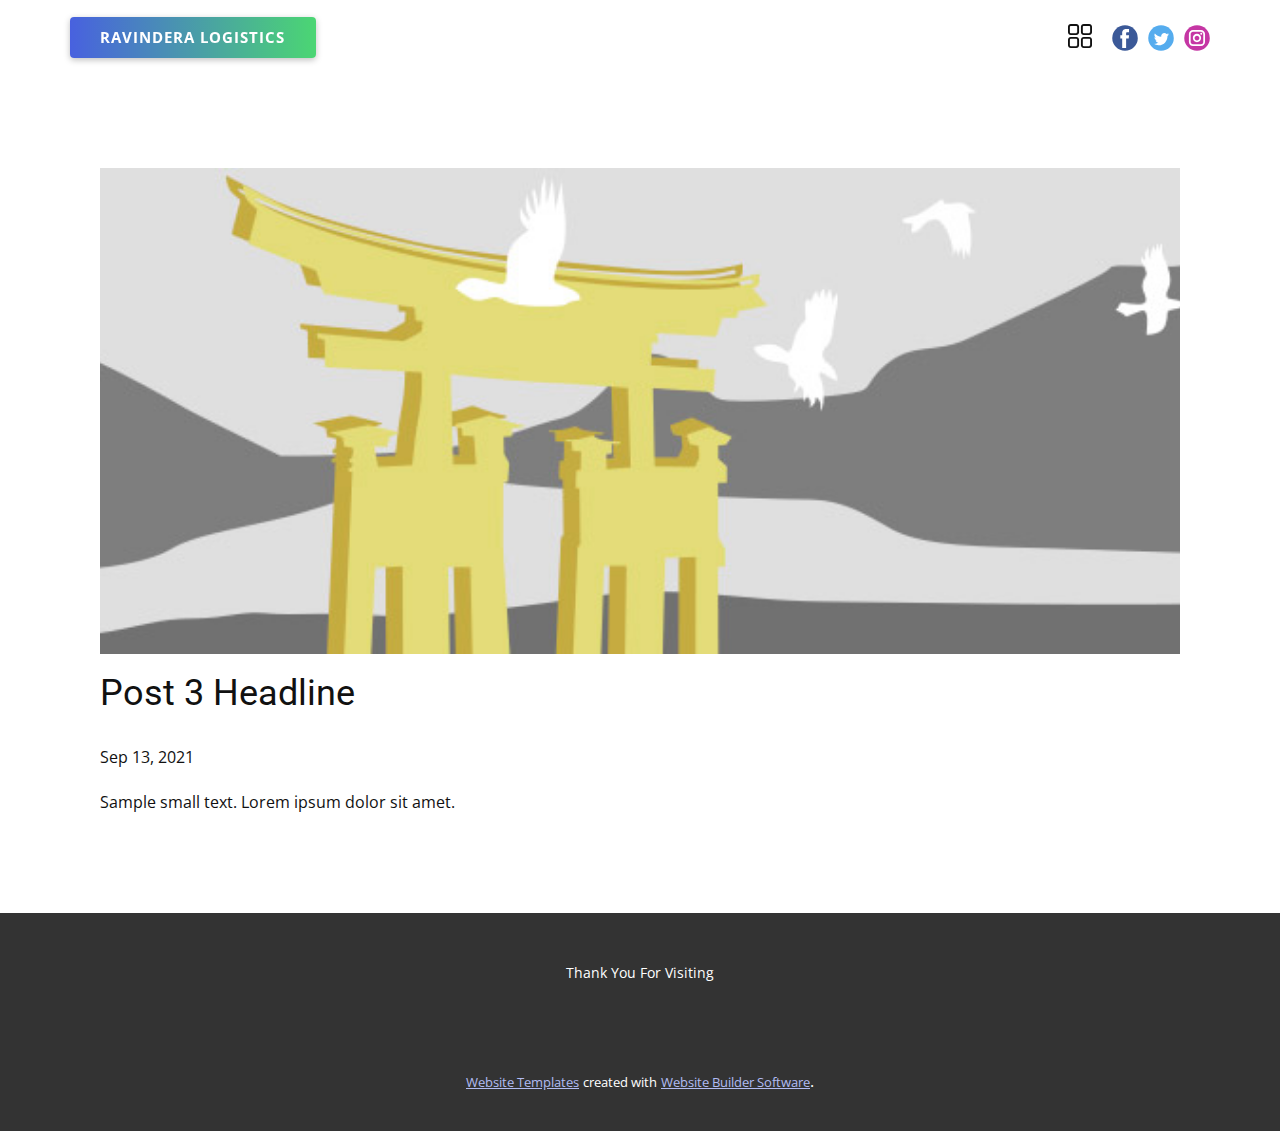
<file: blog/post-2.html>
<!doctype html>
<html style="font-size: 16px;" lang="en"><head>
    <meta name="viewport" content="width=device-width, initial-scale=1.0">
    <meta charset="utf-8">
    <meta name="keywords" content="Post 1 Headline">
    <meta name="description" content="">
    <meta name="page_type" content="np-template-header-footer-from-plugin">
    <title>Post 3 Headline</title>
    <link rel="stylesheet" href="../nicepage.css" media="screen">
<link rel="stylesheet" href="../Post-Template.css" media="screen">
    <script class="u-script" type="text/javascript" src="../jquery.js" defer=""></script>
    <script class="u-script" type="text/javascript" src="../nicepage.js" defer=""></script>
    <meta name="generator" content="Nicepage 3.25.0, nicepage.com">
    <link id="u-theme-google-font" rel="stylesheet" href="https://fonts.googleapis.com/css?family=Roboto:100,100i,300,300i,400,400i,500,500i,700,700i,900,900i|Open+Sans:300,300i,400,400i,600,600i,700,700i,800,800i">
    
    
    <script type="application/ld+json">{
		"@context": "http://schema.org",
		"@type": "Organization",
		"name": "Site1",
		"sameAs": []
}</script>
    <meta name="theme-color" content="#4861df">
  </head>
  <body class="u-body"><header class="u-align-center-sm u-align-center-xs u-clearfix u-header u-header" id="sec-ef8f"><div class="u-clearfix u-sheet u-valign-middle-lg u-valign-middle-md u-valign-middle-xl u-sheet-1">
        <div class="u-hidden-xs u-social-icons u-spacing-10 u-social-icons-1">
          <a class="u-social-url" title="facebook" target="_blank" href=""><span class="u-icon u-social-facebook u-social-icon u-icon-1"><svg class="u-svg-link" preserveAspectRatio="xMidYMin slice" viewBox="0 0 112 112" style=""><use xmlns:xlink="http://www.w3.org/1999/xlink" xlink:href="#svg-9759"></use></svg><svg class="u-svg-content" viewBox="0 0 112 112" x="0" y="0" id="svg-9759"><circle fill="currentColor" cx="56.1" cy="56.1" r="55"></circle><path fill="#FFFFFF" d="M73.5,31.6h-9.1c-1.4,0-3.6,0.8-3.6,3.9v8.5h12.6L72,58.3H60.8v40.8H43.9V58.3h-8V43.9h8v-9.2
            c0-6.7,3.1-17,17-17h12.5v13.9H73.5z"></path></svg></span>
          </a>
          <a class="u-social-url" title="twitter" target="_blank" href=""><span class="u-icon u-social-icon u-social-twitter u-icon-2"><svg class="u-svg-link" preserveAspectRatio="xMidYMin slice" viewBox="0 0 112 112" style=""><use xmlns:xlink="http://www.w3.org/1999/xlink" xlink:href="#svg-8fe2"></use></svg><svg class="u-svg-content" viewBox="0 0 112 112" x="0" y="0" id="svg-8fe2"><circle fill="currentColor" class="st0" cx="56.1" cy="56.1" r="55"></circle><path fill="#FFFFFF" d="M83.8,47.3c0,0.6,0,1.2,0,1.7c0,17.7-13.5,38.2-38.2,38.2C38,87.2,31,85,25,81.2c1,0.1,2.1,0.2,3.2,0.2
            c6.3,0,12.1-2.1,16.7-5.7c-5.9-0.1-10.8-4-12.5-9.3c0.8,0.2,1.7,0.2,2.5,0.2c1.2,0,2.4-0.2,3.5-0.5c-6.1-1.2-10.8-6.7-10.8-13.1
            c0-0.1,0-0.1,0-0.2c1.8,1,3.9,1.6,6.1,1.7c-3.6-2.4-6-6.5-6-11.2c0-2.5,0.7-4.8,1.8-6.7c6.6,8.1,16.5,13.5,27.6,14
            c-0.2-1-0.3-2-0.3-3.1c0-7.4,6-13.4,13.4-13.4c3.9,0,7.3,1.6,9.8,4.2c3.1-0.6,5.9-1.7,8.5-3.3c-1,3.1-3.1,5.8-5.9,7.4
            c2.7-0.3,5.3-1,7.7-2.1C88.7,43,86.4,45.4,83.8,47.3z"></path></svg></span>
          </a>
          <a class="u-social-url" title="instagram" target="_blank" href=""><span class="u-icon u-social-icon u-social-instagram u-icon-3"><svg class="u-svg-link" preserveAspectRatio="xMidYMin slice" viewBox="0 0 112 112" style=""><use xmlns:xlink="http://www.w3.org/1999/xlink" xlink:href="#svg-df14"></use></svg><svg class="u-svg-content" viewBox="0 0 112 112" x="0" y="0" id="svg-df14"><circle fill="currentColor" cx="56.1" cy="56.1" r="55"></circle><path fill="#FFFFFF" d="M55.9,38.2c-9.9,0-17.9,8-17.9,17.9C38,66,46,74,55.9,74c9.9,0,17.9-8,17.9-17.9C73.8,46.2,65.8,38.2,55.9,38.2
            z M55.9,66.4c-5.7,0-10.3-4.6-10.3-10.3c-0.1-5.7,4.6-10.3,10.3-10.3c5.7,0,10.3,4.6,10.3,10.3C66.2,61.8,61.6,66.4,55.9,66.4z"></path><path fill="#FFFFFF" d="M74.3,33.5c-2.3,0-4.2,1.9-4.2,4.2s1.9,4.2,4.2,4.2s4.2-1.9,4.2-4.2S76.6,33.5,74.3,33.5z"></path><path fill="#FFFFFF" d="M73.1,21.3H38.6c-9.7,0-17.5,7.9-17.5,17.5v34.5c0,9.7,7.9,17.6,17.5,17.6h34.5c9.7,0,17.5-7.9,17.5-17.5V38.8
            C90.6,29.1,82.7,21.3,73.1,21.3z M83,73.3c0,5.5-4.5,9.9-9.9,9.9H38.6c-5.5,0-9.9-4.5-9.9-9.9V38.8c0-5.5,4.5-9.9,9.9-9.9h34.5
            c5.5,0,9.9,4.5,9.9,9.9V73.3z"></path></svg></span>
          </a>
        </div>
        <nav class="u-align-left u-menu u-menu-dropdown u-offcanvas u-menu-1" data-responsive-from="XL">
          <div class="menu-collapse" style="font-size: 1rem;">
            <a class="u-button-style u-nav-link" href="#" style="height: 24px; color: rgb(17, 17, 17) !important;">
              <svg class="u-svg-link" preserveAspectRatio="xMidYMin slice" viewBox="0 0 512 512" style=""><use xmlns:xlink="http://www.w3.org/1999/xlink" xlink:href="#svg-dc75"></use></svg>
              <svg class="u-svg-content" viewBox="0 0 512 512" x="0px" y="0px" id="svg-dc75" style="enable-background:new 0 0 512 512;"><g><g><path d="M176.792,0H59.208C26.561,0,0,26.561,0,59.208v117.584C0,209.439,26.561,236,59.208,236h117.584    C209.439,236,236,209.439,236,176.792V59.208C236,26.561,209.439,0,176.792,0z M196,176.792c0,10.591-8.617,19.208-19.208,19.208    H59.208C48.617,196,40,187.383,40,176.792V59.208C40,48.617,48.617,40,59.208,40h117.584C187.383,40,196,48.617,196,59.208    V176.792z"></path>
</g>
</g><g><g><path d="M452,0H336c-33.084,0-60,26.916-60,60v116c0,33.084,26.916,60,60,60h116c33.084,0,60-26.916,60-60V60    C512,26.916,485.084,0,452,0z M472,176c0,11.028-8.972,20-20,20H336c-11.028,0-20-8.972-20-20V60c0-11.028,8.972-20,20-20h116    c11.028,0,20,8.972,20,20V176z"></path>
</g>
</g><g><g><path d="M176.792,276H59.208C26.561,276,0,302.561,0,335.208v117.584C0,485.439,26.561,512,59.208,512h117.584    C209.439,512,236,485.439,236,452.792V335.208C236,302.561,209.439,276,176.792,276z M196,452.792    c0,10.591-8.617,19.208-19.208,19.208H59.208C48.617,472,40,463.383,40,452.792V335.208C40,324.617,48.617,316,59.208,316h117.584    c10.591,0,19.208,8.617,19.208,19.208V452.792z"></path>
</g>
</g><g><g><path d="M452,276H336c-33.084,0-60,26.916-60,60v116c0,33.084,26.916,60,60,60h116c33.084,0,60-26.916,60-60V336    C512,302.916,485.084,276,452,276z M472,452c0,11.028-8.972,20-20,20H336c-11.028,0-20-8.972-20-20V336c0-11.028,8.972-20,20-20    h116c11.028,0,20,8.972,20,20V452z"></path>
</g>
</g></svg>
            </a>
          </div>
          <div class="u-custom-menu u-nav-container" wfd-invisible="true">
            <ul class="u-nav u-spacing-2 u-unstyled u-nav-1"><li class="u-nav-item"><a class="u-active-grey-5 u-border-active-palette-1-base u-border-hover-palette-1-base u-button-style u-hover-grey-10 u-nav-link u-text-active-grey-90 u-text-grey-90 u-text-hover-grey-90" href="../Home.html" style="padding: 10px 20px;">Home</a>
</li><li class="u-nav-item"><a class="u-active-grey-5 u-border-active-palette-1-base u-border-hover-palette-1-base u-button-style u-hover-grey-10 u-nav-link u-text-active-grey-90 u-text-grey-90 u-text-hover-grey-90" href="../FedEx.html" style="padding: 10px 20px;">FedEx</a>
</li><li class="u-nav-item"><a class="u-active-grey-5 u-border-active-palette-1-base u-border-hover-palette-1-base u-button-style u-hover-grey-10 u-nav-link u-text-active-grey-90 u-text-grey-90 u-text-hover-grey-90" href="../DHL.html" style="padding: 10px 20px;">DHl</a>
</li><li class="u-nav-item"><a class="u-active-grey-5 u-border-active-palette-1-base u-border-hover-palette-1-base u-button-style u-hover-grey-10 u-nav-link u-text-active-grey-90 u-text-grey-90 u-text-hover-grey-90" href="../TNT.html" style="padding: 10px 20px;">TNT</a>
</li></ul>
          </div>
          <div class="u-custom-menu u-nav-container-collapse">
            <div class="u-align-center u-black u-container-style u-inner-container-layout u-opacity u-opacity-95 u-sidenav">
              <div class="u-sidenav-overflow">
                <div class="u-menu-close"></div>
                <ul class="u-align-center u-nav u-popupmenu-items u-unstyled u-nav-2"><li class="u-nav-item"><a class="u-button-style u-nav-link" href="../Home.html" style="padding: 10px 20px;">Home</a>
</li><li class="u-nav-item"><a class="u-button-style u-nav-link" href="../FedEx.html" style="padding: 10px 20px;">FedEx</a>
</li><li class="u-nav-item"><a class="u-button-style u-nav-link" href="../DHL.html" style="padding: 10px 20px;">DHl</a>
</li><li class="u-nav-item"><a class="u-button-style u-nav-link" href="../TNT.html" style="padding: 10px 20px;">TNT</a>
</li></ul>
              </div>
            </div>
            <div class="u-black u-menu-overlay u-opacity u-opacity-70" wfd-invisible="true"></div>
          </div>
        </nav>
        <a href="../Home.html" data-page-id="94977000" class="u-btn u-btn-round u-button-style u-gradient u-none u-radius-4 u-text-body-alt-color u-btn-1" data-animation-name="fadeIn" data-animation-duration="1000" data-animation-delay="0">Ravindera Logistics</a>
      </div></header>
    <section class="u-align-center u-clearfix u-section-1" id="sec-ffc0">
      <div class="u-clearfix u-sheet u-valign-middle-md u-valign-middle-sm u-valign-middle-xs u-sheet-1"><!--post_details--><!--post_details_options_json--><!--{"source":""}--><!--/post_details_options_json--><!--blog_post-->
        <div class="u-container-style u-expanded-width u-post-details u-post-details-1">
          <div class="u-container-layout u-valign-middle u-container-layout-1"><!--blog_post_image-->
            <img alt="" class="u-blog-control u-expanded-width u-image u-image-default u-image-1" src="[data-uri]"><!--/blog_post_image--><!--blog_post_header-->
            <h2 class="u-blog-control u-text u-text-1">Post 3 Headline</h2><!--/blog_post_header--><!--blog_post_metadata-->
            <div class="u-blog-control u-metadata u-metadata-1"><!--blog_post_metadata_date-->
              <span class="u-meta-date u-meta-icon">Sep 13, 2021</span><!--/blog_post_metadata_date--><!--blog_post_metadata_category-->
              <!--/blog_post_metadata_category--><!--blog_post_metadata_comments-->
              <!--/blog_post_metadata_comments-->
            </div><!--/blog_post_metadata--><!--blog_post_content-->
            <div class="u-align-justify u-blog-control u-post-content u-text u-text-2 fr-view">
  Sample small text. Lorem ipsum dolor sit amet.
  </div><!--/blog_post_content-->
          </div>
        </div><!--/blog_post--><!--/post_details-->
      </div>
    </section>
    
    
    <footer class="u-align-center u-clearfix u-footer u-grey-80 u-footer" id="sec-c677"><div class="u-clearfix u-sheet u-sheet-1">
        <p class="u-small-text u-text u-text-variant u-text-1">Thank You For Visiting</p>
      </div></footer>
    <section class="u-backlink u-clearfix u-grey-80">
      <a class="u-link" href="https://nicepage.com/website-templates" target="_blank">
        <span>Website Templates</span>
      </a>
      <p class="u-text">
        <span>created with</span>
      </p>
      <a class="u-link" href="https://nicepage.com/" target="_blank">
        <span>Website Builder Software</span>
      </a>. 
    </section>
  
</body></html>
</file>
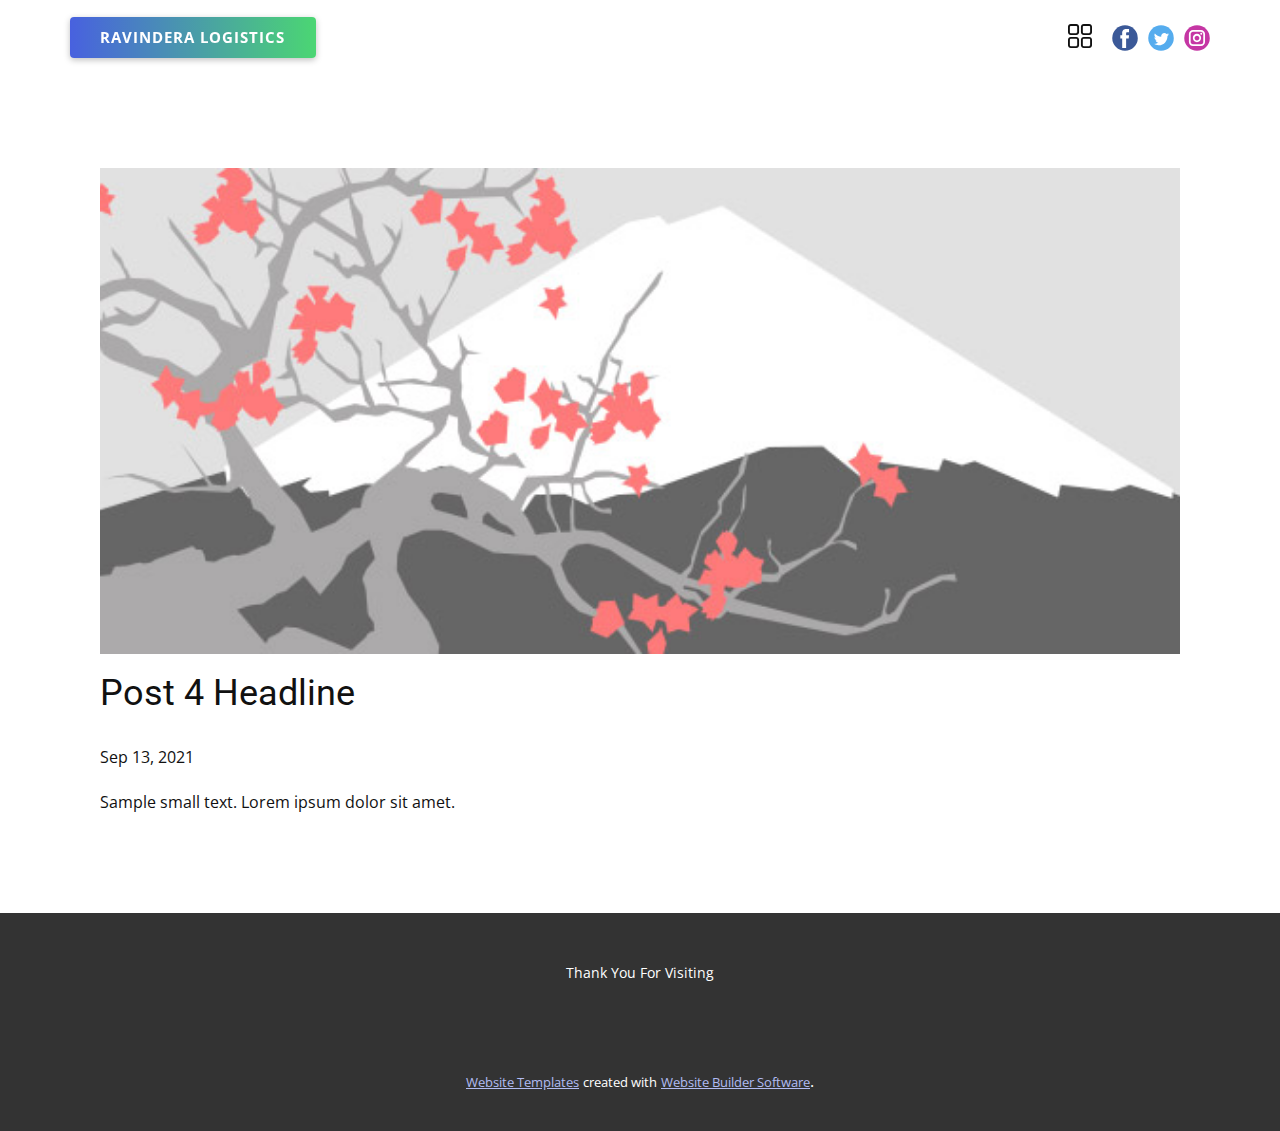
<file: blog/post-3.html>
<!doctype html>
<html style="font-size: 16px;" lang="en"><head>
    <meta name="viewport" content="width=device-width, initial-scale=1.0">
    <meta charset="utf-8">
    <meta name="keywords" content="Post 1 Headline">
    <meta name="description" content="">
    <meta name="page_type" content="np-template-header-footer-from-plugin">
    <title>Post 4 Headline</title>
    <link rel="stylesheet" href="../nicepage.css" media="screen">
<link rel="stylesheet" href="../Post-Template.css" media="screen">
    <script class="u-script" type="text/javascript" src="../jquery.js" defer=""></script>
    <script class="u-script" type="text/javascript" src="../nicepage.js" defer=""></script>
    <meta name="generator" content="Nicepage 3.25.0, nicepage.com">
    <link id="u-theme-google-font" rel="stylesheet" href="https://fonts.googleapis.com/css?family=Roboto:100,100i,300,300i,400,400i,500,500i,700,700i,900,900i|Open+Sans:300,300i,400,400i,600,600i,700,700i,800,800i">
    
    
    <script type="application/ld+json">{
		"@context": "http://schema.org",
		"@type": "Organization",
		"name": "Site1",
		"sameAs": []
}</script>
    <meta name="theme-color" content="#4861df">
  </head>
  <body class="u-body"><header class="u-align-center-sm u-align-center-xs u-clearfix u-header u-header" id="sec-ef8f"><div class="u-clearfix u-sheet u-valign-middle-lg u-valign-middle-md u-valign-middle-xl u-sheet-1">
        <div class="u-hidden-xs u-social-icons u-spacing-10 u-social-icons-1">
          <a class="u-social-url" title="facebook" target="_blank" href=""><span class="u-icon u-social-facebook u-social-icon u-icon-1"><svg class="u-svg-link" preserveAspectRatio="xMidYMin slice" viewBox="0 0 112 112" style=""><use xmlns:xlink="http://www.w3.org/1999/xlink" xlink:href="#svg-9759"></use></svg><svg class="u-svg-content" viewBox="0 0 112 112" x="0" y="0" id="svg-9759"><circle fill="currentColor" cx="56.1" cy="56.1" r="55"></circle><path fill="#FFFFFF" d="M73.5,31.6h-9.1c-1.4,0-3.6,0.8-3.6,3.9v8.5h12.6L72,58.3H60.8v40.8H43.9V58.3h-8V43.9h8v-9.2
            c0-6.7,3.1-17,17-17h12.5v13.9H73.5z"></path></svg></span>
          </a>
          <a class="u-social-url" title="twitter" target="_blank" href=""><span class="u-icon u-social-icon u-social-twitter u-icon-2"><svg class="u-svg-link" preserveAspectRatio="xMidYMin slice" viewBox="0 0 112 112" style=""><use xmlns:xlink="http://www.w3.org/1999/xlink" xlink:href="#svg-8fe2"></use></svg><svg class="u-svg-content" viewBox="0 0 112 112" x="0" y="0" id="svg-8fe2"><circle fill="currentColor" class="st0" cx="56.1" cy="56.1" r="55"></circle><path fill="#FFFFFF" d="M83.8,47.3c0,0.6,0,1.2,0,1.7c0,17.7-13.5,38.2-38.2,38.2C38,87.2,31,85,25,81.2c1,0.1,2.1,0.2,3.2,0.2
            c6.3,0,12.1-2.1,16.7-5.7c-5.9-0.1-10.8-4-12.5-9.3c0.8,0.2,1.7,0.2,2.5,0.2c1.2,0,2.4-0.2,3.5-0.5c-6.1-1.2-10.8-6.7-10.8-13.1
            c0-0.1,0-0.1,0-0.2c1.8,1,3.9,1.6,6.1,1.7c-3.6-2.4-6-6.5-6-11.2c0-2.5,0.7-4.8,1.8-6.7c6.6,8.1,16.5,13.5,27.6,14
            c-0.2-1-0.3-2-0.3-3.1c0-7.4,6-13.4,13.4-13.4c3.9,0,7.3,1.6,9.8,4.2c3.1-0.6,5.9-1.7,8.5-3.3c-1,3.1-3.1,5.8-5.9,7.4
            c2.7-0.3,5.3-1,7.7-2.1C88.7,43,86.4,45.4,83.8,47.3z"></path></svg></span>
          </a>
          <a class="u-social-url" title="instagram" target="_blank" href=""><span class="u-icon u-social-icon u-social-instagram u-icon-3"><svg class="u-svg-link" preserveAspectRatio="xMidYMin slice" viewBox="0 0 112 112" style=""><use xmlns:xlink="http://www.w3.org/1999/xlink" xlink:href="#svg-df14"></use></svg><svg class="u-svg-content" viewBox="0 0 112 112" x="0" y="0" id="svg-df14"><circle fill="currentColor" cx="56.1" cy="56.1" r="55"></circle><path fill="#FFFFFF" d="M55.9,38.2c-9.9,0-17.9,8-17.9,17.9C38,66,46,74,55.9,74c9.9,0,17.9-8,17.9-17.9C73.8,46.2,65.8,38.2,55.9,38.2
            z M55.9,66.4c-5.7,0-10.3-4.6-10.3-10.3c-0.1-5.7,4.6-10.3,10.3-10.3c5.7,0,10.3,4.6,10.3,10.3C66.2,61.8,61.6,66.4,55.9,66.4z"></path><path fill="#FFFFFF" d="M74.3,33.5c-2.3,0-4.2,1.9-4.2,4.2s1.9,4.2,4.2,4.2s4.2-1.9,4.2-4.2S76.6,33.5,74.3,33.5z"></path><path fill="#FFFFFF" d="M73.1,21.3H38.6c-9.7,0-17.5,7.9-17.5,17.5v34.5c0,9.7,7.9,17.6,17.5,17.6h34.5c9.7,0,17.5-7.9,17.5-17.5V38.8
            C90.6,29.1,82.7,21.3,73.1,21.3z M83,73.3c0,5.5-4.5,9.9-9.9,9.9H38.6c-5.5,0-9.9-4.5-9.9-9.9V38.8c0-5.5,4.5-9.9,9.9-9.9h34.5
            c5.5,0,9.9,4.5,9.9,9.9V73.3z"></path></svg></span>
          </a>
        </div>
        <nav class="u-align-left u-menu u-menu-dropdown u-offcanvas u-menu-1" data-responsive-from="XL">
          <div class="menu-collapse" style="font-size: 1rem;">
            <a class="u-button-style u-nav-link" href="#" style="height: 24px; color: rgb(17, 17, 17) !important;">
              <svg class="u-svg-link" preserveAspectRatio="xMidYMin slice" viewBox="0 0 512 512" style=""><use xmlns:xlink="http://www.w3.org/1999/xlink" xlink:href="#svg-dc75"></use></svg>
              <svg class="u-svg-content" viewBox="0 0 512 512" x="0px" y="0px" id="svg-dc75" style="enable-background:new 0 0 512 512;"><g><g><path d="M176.792,0H59.208C26.561,0,0,26.561,0,59.208v117.584C0,209.439,26.561,236,59.208,236h117.584    C209.439,236,236,209.439,236,176.792V59.208C236,26.561,209.439,0,176.792,0z M196,176.792c0,10.591-8.617,19.208-19.208,19.208    H59.208C48.617,196,40,187.383,40,176.792V59.208C40,48.617,48.617,40,59.208,40h117.584C187.383,40,196,48.617,196,59.208    V176.792z"></path>
</g>
</g><g><g><path d="M452,0H336c-33.084,0-60,26.916-60,60v116c0,33.084,26.916,60,60,60h116c33.084,0,60-26.916,60-60V60    C512,26.916,485.084,0,452,0z M472,176c0,11.028-8.972,20-20,20H336c-11.028,0-20-8.972-20-20V60c0-11.028,8.972-20,20-20h116    c11.028,0,20,8.972,20,20V176z"></path>
</g>
</g><g><g><path d="M176.792,276H59.208C26.561,276,0,302.561,0,335.208v117.584C0,485.439,26.561,512,59.208,512h117.584    C209.439,512,236,485.439,236,452.792V335.208C236,302.561,209.439,276,176.792,276z M196,452.792    c0,10.591-8.617,19.208-19.208,19.208H59.208C48.617,472,40,463.383,40,452.792V335.208C40,324.617,48.617,316,59.208,316h117.584    c10.591,0,19.208,8.617,19.208,19.208V452.792z"></path>
</g>
</g><g><g><path d="M452,276H336c-33.084,0-60,26.916-60,60v116c0,33.084,26.916,60,60,60h116c33.084,0,60-26.916,60-60V336    C512,302.916,485.084,276,452,276z M472,452c0,11.028-8.972,20-20,20H336c-11.028,0-20-8.972-20-20V336c0-11.028,8.972-20,20-20    h116c11.028,0,20,8.972,20,20V452z"></path>
</g>
</g></svg>
            </a>
          </div>
          <div class="u-custom-menu u-nav-container" wfd-invisible="true">
            <ul class="u-nav u-spacing-2 u-unstyled u-nav-1"><li class="u-nav-item"><a class="u-active-grey-5 u-border-active-palette-1-base u-border-hover-palette-1-base u-button-style u-hover-grey-10 u-nav-link u-text-active-grey-90 u-text-grey-90 u-text-hover-grey-90" href="../Home.html" style="padding: 10px 20px;">Home</a>
</li><li class="u-nav-item"><a class="u-active-grey-5 u-border-active-palette-1-base u-border-hover-palette-1-base u-button-style u-hover-grey-10 u-nav-link u-text-active-grey-90 u-text-grey-90 u-text-hover-grey-90" href="../FedEx.html" style="padding: 10px 20px;">FedEx</a>
</li><li class="u-nav-item"><a class="u-active-grey-5 u-border-active-palette-1-base u-border-hover-palette-1-base u-button-style u-hover-grey-10 u-nav-link u-text-active-grey-90 u-text-grey-90 u-text-hover-grey-90" href="../DHL.html" style="padding: 10px 20px;">DHl</a>
</li><li class="u-nav-item"><a class="u-active-grey-5 u-border-active-palette-1-base u-border-hover-palette-1-base u-button-style u-hover-grey-10 u-nav-link u-text-active-grey-90 u-text-grey-90 u-text-hover-grey-90" href="../TNT.html" style="padding: 10px 20px;">TNT</a>
</li></ul>
          </div>
          <div class="u-custom-menu u-nav-container-collapse">
            <div class="u-align-center u-black u-container-style u-inner-container-layout u-opacity u-opacity-95 u-sidenav">
              <div class="u-sidenav-overflow">
                <div class="u-menu-close"></div>
                <ul class="u-align-center u-nav u-popupmenu-items u-unstyled u-nav-2"><li class="u-nav-item"><a class="u-button-style u-nav-link" href="../Home.html" style="padding: 10px 20px;">Home</a>
</li><li class="u-nav-item"><a class="u-button-style u-nav-link" href="../FedEx.html" style="padding: 10px 20px;">FedEx</a>
</li><li class="u-nav-item"><a class="u-button-style u-nav-link" href="../DHL.html" style="padding: 10px 20px;">DHl</a>
</li><li class="u-nav-item"><a class="u-button-style u-nav-link" href="../TNT.html" style="padding: 10px 20px;">TNT</a>
</li></ul>
              </div>
            </div>
            <div class="u-black u-menu-overlay u-opacity u-opacity-70" wfd-invisible="true"></div>
          </div>
        </nav>
        <a href="../Home.html" data-page-id="94977000" class="u-btn u-btn-round u-button-style u-gradient u-none u-radius-4 u-text-body-alt-color u-btn-1" data-animation-name="fadeIn" data-animation-duration="1000" data-animation-delay="0">Ravindera Logistics</a>
      </div></header>
    <section class="u-align-center u-clearfix u-section-1" id="sec-ffc0">
      <div class="u-clearfix u-sheet u-valign-middle-md u-valign-middle-sm u-valign-middle-xs u-sheet-1"><!--post_details--><!--post_details_options_json--><!--{"source":""}--><!--/post_details_options_json--><!--blog_post-->
        <div class="u-container-style u-expanded-width u-post-details u-post-details-1">
          <div class="u-container-layout u-valign-middle u-container-layout-1"><!--blog_post_image-->
            <img alt="" class="u-blog-control u-expanded-width u-image u-image-default u-image-1" src="[data-uri]"><!--/blog_post_image--><!--blog_post_header-->
            <h2 class="u-blog-control u-text u-text-1">Post 4 Headline</h2><!--/blog_post_header--><!--blog_post_metadata-->
            <div class="u-blog-control u-metadata u-metadata-1"><!--blog_post_metadata_date-->
              <span class="u-meta-date u-meta-icon">Sep 13, 2021</span><!--/blog_post_metadata_date--><!--blog_post_metadata_category-->
              <!--/blog_post_metadata_category--><!--blog_post_metadata_comments-->
              <!--/blog_post_metadata_comments-->
            </div><!--/blog_post_metadata--><!--blog_post_content-->
            <div class="u-align-justify u-blog-control u-post-content u-text u-text-2 fr-view">
  Sample small text. Lorem ipsum dolor sit amet.
  </div><!--/blog_post_content-->
          </div>
        </div><!--/blog_post--><!--/post_details-->
      </div>
    </section>
    
    
    <footer class="u-align-center u-clearfix u-footer u-grey-80 u-footer" id="sec-c677"><div class="u-clearfix u-sheet u-sheet-1">
        <p class="u-small-text u-text u-text-variant u-text-1">Thank You For Visiting</p>
      </div></footer>
    <section class="u-backlink u-clearfix u-grey-80">
      <a class="u-link" href="https://nicepage.com/website-templates" target="_blank">
        <span>Website Templates</span>
      </a>
      <p class="u-text">
        <span>created with</span>
      </p>
      <a class="u-link" href="https://nicepage.com/" target="_blank">
        <span>Website Builder Software</span>
      </a>. 
    </section>
  
</body></html>
</file>
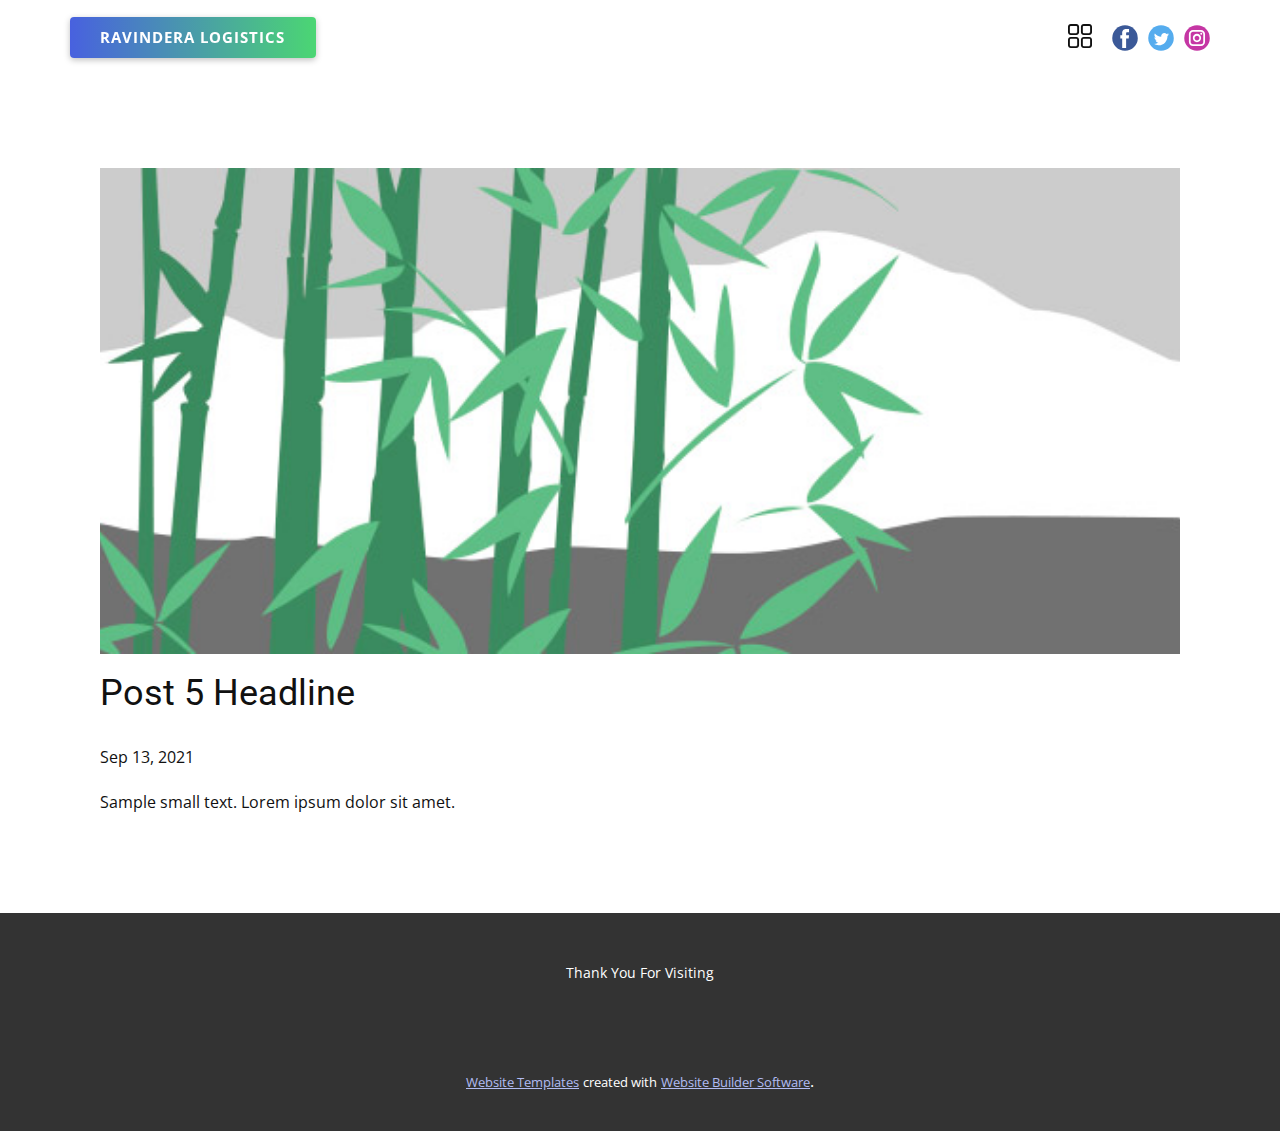
<file: blog/post-4.html>
<!doctype html>
<html style="font-size: 16px;" lang="en"><head>
    <meta name="viewport" content="width=device-width, initial-scale=1.0">
    <meta charset="utf-8">
    <meta name="keywords" content="Post 1 Headline">
    <meta name="description" content="">
    <meta name="page_type" content="np-template-header-footer-from-plugin">
    <title>Post 5 Headline</title>
    <link rel="stylesheet" href="../nicepage.css" media="screen">
<link rel="stylesheet" href="../Post-Template.css" media="screen">
    <script class="u-script" type="text/javascript" src="../jquery.js" defer=""></script>
    <script class="u-script" type="text/javascript" src="../nicepage.js" defer=""></script>
    <meta name="generator" content="Nicepage 3.25.0, nicepage.com">
    <link id="u-theme-google-font" rel="stylesheet" href="https://fonts.googleapis.com/css?family=Roboto:100,100i,300,300i,400,400i,500,500i,700,700i,900,900i|Open+Sans:300,300i,400,400i,600,600i,700,700i,800,800i">
    
    
    <script type="application/ld+json">{
		"@context": "http://schema.org",
		"@type": "Organization",
		"name": "Site1",
		"sameAs": []
}</script>
    <meta name="theme-color" content="#4861df">
  </head>
  <body class="u-body"><header class="u-align-center-sm u-align-center-xs u-clearfix u-header u-header" id="sec-ef8f"><div class="u-clearfix u-sheet u-valign-middle-lg u-valign-middle-md u-valign-middle-xl u-sheet-1">
        <div class="u-hidden-xs u-social-icons u-spacing-10 u-social-icons-1">
          <a class="u-social-url" title="facebook" target="_blank" href=""><span class="u-icon u-social-facebook u-social-icon u-icon-1"><svg class="u-svg-link" preserveAspectRatio="xMidYMin slice" viewBox="0 0 112 112" style=""><use xmlns:xlink="http://www.w3.org/1999/xlink" xlink:href="#svg-9759"></use></svg><svg class="u-svg-content" viewBox="0 0 112 112" x="0" y="0" id="svg-9759"><circle fill="currentColor" cx="56.1" cy="56.1" r="55"></circle><path fill="#FFFFFF" d="M73.5,31.6h-9.1c-1.4,0-3.6,0.8-3.6,3.9v8.5h12.6L72,58.3H60.8v40.8H43.9V58.3h-8V43.9h8v-9.2
            c0-6.7,3.1-17,17-17h12.5v13.9H73.5z"></path></svg></span>
          </a>
          <a class="u-social-url" title="twitter" target="_blank" href=""><span class="u-icon u-social-icon u-social-twitter u-icon-2"><svg class="u-svg-link" preserveAspectRatio="xMidYMin slice" viewBox="0 0 112 112" style=""><use xmlns:xlink="http://www.w3.org/1999/xlink" xlink:href="#svg-8fe2"></use></svg><svg class="u-svg-content" viewBox="0 0 112 112" x="0" y="0" id="svg-8fe2"><circle fill="currentColor" class="st0" cx="56.1" cy="56.1" r="55"></circle><path fill="#FFFFFF" d="M83.8,47.3c0,0.6,0,1.2,0,1.7c0,17.7-13.5,38.2-38.2,38.2C38,87.2,31,85,25,81.2c1,0.1,2.1,0.2,3.2,0.2
            c6.3,0,12.1-2.1,16.7-5.7c-5.9-0.1-10.8-4-12.5-9.3c0.8,0.2,1.7,0.2,2.5,0.2c1.2,0,2.4-0.2,3.5-0.5c-6.1-1.2-10.8-6.7-10.8-13.1
            c0-0.1,0-0.1,0-0.2c1.8,1,3.9,1.6,6.1,1.7c-3.6-2.4-6-6.5-6-11.2c0-2.5,0.7-4.8,1.8-6.7c6.6,8.1,16.5,13.5,27.6,14
            c-0.2-1-0.3-2-0.3-3.1c0-7.4,6-13.4,13.4-13.4c3.9,0,7.3,1.6,9.8,4.2c3.1-0.6,5.9-1.7,8.5-3.3c-1,3.1-3.1,5.8-5.9,7.4
            c2.7-0.3,5.3-1,7.7-2.1C88.7,43,86.4,45.4,83.8,47.3z"></path></svg></span>
          </a>
          <a class="u-social-url" title="instagram" target="_blank" href=""><span class="u-icon u-social-icon u-social-instagram u-icon-3"><svg class="u-svg-link" preserveAspectRatio="xMidYMin slice" viewBox="0 0 112 112" style=""><use xmlns:xlink="http://www.w3.org/1999/xlink" xlink:href="#svg-df14"></use></svg><svg class="u-svg-content" viewBox="0 0 112 112" x="0" y="0" id="svg-df14"><circle fill="currentColor" cx="56.1" cy="56.1" r="55"></circle><path fill="#FFFFFF" d="M55.9,38.2c-9.9,0-17.9,8-17.9,17.9C38,66,46,74,55.9,74c9.9,0,17.9-8,17.9-17.9C73.8,46.2,65.8,38.2,55.9,38.2
            z M55.9,66.4c-5.7,0-10.3-4.6-10.3-10.3c-0.1-5.7,4.6-10.3,10.3-10.3c5.7,0,10.3,4.6,10.3,10.3C66.2,61.8,61.6,66.4,55.9,66.4z"></path><path fill="#FFFFFF" d="M74.3,33.5c-2.3,0-4.2,1.9-4.2,4.2s1.9,4.2,4.2,4.2s4.2-1.9,4.2-4.2S76.6,33.5,74.3,33.5z"></path><path fill="#FFFFFF" d="M73.1,21.3H38.6c-9.7,0-17.5,7.9-17.5,17.5v34.5c0,9.7,7.9,17.6,17.5,17.6h34.5c9.7,0,17.5-7.9,17.5-17.5V38.8
            C90.6,29.1,82.7,21.3,73.1,21.3z M83,73.3c0,5.5-4.5,9.9-9.9,9.9H38.6c-5.5,0-9.9-4.5-9.9-9.9V38.8c0-5.5,4.5-9.9,9.9-9.9h34.5
            c5.5,0,9.9,4.5,9.9,9.9V73.3z"></path></svg></span>
          </a>
        </div>
        <nav class="u-align-left u-menu u-menu-dropdown u-offcanvas u-menu-1" data-responsive-from="XL">
          <div class="menu-collapse" style="font-size: 1rem;">
            <a class="u-button-style u-nav-link" href="#" style="height: 24px; color: rgb(17, 17, 17) !important;">
              <svg class="u-svg-link" preserveAspectRatio="xMidYMin slice" viewBox="0 0 512 512" style=""><use xmlns:xlink="http://www.w3.org/1999/xlink" xlink:href="#svg-dc75"></use></svg>
              <svg class="u-svg-content" viewBox="0 0 512 512" x="0px" y="0px" id="svg-dc75" style="enable-background:new 0 0 512 512;"><g><g><path d="M176.792,0H59.208C26.561,0,0,26.561,0,59.208v117.584C0,209.439,26.561,236,59.208,236h117.584    C209.439,236,236,209.439,236,176.792V59.208C236,26.561,209.439,0,176.792,0z M196,176.792c0,10.591-8.617,19.208-19.208,19.208    H59.208C48.617,196,40,187.383,40,176.792V59.208C40,48.617,48.617,40,59.208,40h117.584C187.383,40,196,48.617,196,59.208    V176.792z"></path>
</g>
</g><g><g><path d="M452,0H336c-33.084,0-60,26.916-60,60v116c0,33.084,26.916,60,60,60h116c33.084,0,60-26.916,60-60V60    C512,26.916,485.084,0,452,0z M472,176c0,11.028-8.972,20-20,20H336c-11.028,0-20-8.972-20-20V60c0-11.028,8.972-20,20-20h116    c11.028,0,20,8.972,20,20V176z"></path>
</g>
</g><g><g><path d="M176.792,276H59.208C26.561,276,0,302.561,0,335.208v117.584C0,485.439,26.561,512,59.208,512h117.584    C209.439,512,236,485.439,236,452.792V335.208C236,302.561,209.439,276,176.792,276z M196,452.792    c0,10.591-8.617,19.208-19.208,19.208H59.208C48.617,472,40,463.383,40,452.792V335.208C40,324.617,48.617,316,59.208,316h117.584    c10.591,0,19.208,8.617,19.208,19.208V452.792z"></path>
</g>
</g><g><g><path d="M452,276H336c-33.084,0-60,26.916-60,60v116c0,33.084,26.916,60,60,60h116c33.084,0,60-26.916,60-60V336    C512,302.916,485.084,276,452,276z M472,452c0,11.028-8.972,20-20,20H336c-11.028,0-20-8.972-20-20V336c0-11.028,8.972-20,20-20    h116c11.028,0,20,8.972,20,20V452z"></path>
</g>
</g></svg>
            </a>
          </div>
          <div class="u-custom-menu u-nav-container" wfd-invisible="true">
            <ul class="u-nav u-spacing-2 u-unstyled u-nav-1"><li class="u-nav-item"><a class="u-active-grey-5 u-border-active-palette-1-base u-border-hover-palette-1-base u-button-style u-hover-grey-10 u-nav-link u-text-active-grey-90 u-text-grey-90 u-text-hover-grey-90" href="../Home.html" style="padding: 10px 20px;">Home</a>
</li><li class="u-nav-item"><a class="u-active-grey-5 u-border-active-palette-1-base u-border-hover-palette-1-base u-button-style u-hover-grey-10 u-nav-link u-text-active-grey-90 u-text-grey-90 u-text-hover-grey-90" href="../FedEx.html" style="padding: 10px 20px;">FedEx</a>
</li><li class="u-nav-item"><a class="u-active-grey-5 u-border-active-palette-1-base u-border-hover-palette-1-base u-button-style u-hover-grey-10 u-nav-link u-text-active-grey-90 u-text-grey-90 u-text-hover-grey-90" href="../DHL.html" style="padding: 10px 20px;">DHl</a>
</li><li class="u-nav-item"><a class="u-active-grey-5 u-border-active-palette-1-base u-border-hover-palette-1-base u-button-style u-hover-grey-10 u-nav-link u-text-active-grey-90 u-text-grey-90 u-text-hover-grey-90" href="../TNT.html" style="padding: 10px 20px;">TNT</a>
</li></ul>
          </div>
          <div class="u-custom-menu u-nav-container-collapse">
            <div class="u-align-center u-black u-container-style u-inner-container-layout u-opacity u-opacity-95 u-sidenav">
              <div class="u-sidenav-overflow">
                <div class="u-menu-close"></div>
                <ul class="u-align-center u-nav u-popupmenu-items u-unstyled u-nav-2"><li class="u-nav-item"><a class="u-button-style u-nav-link" href="../Home.html" style="padding: 10px 20px;">Home</a>
</li><li class="u-nav-item"><a class="u-button-style u-nav-link" href="../FedEx.html" style="padding: 10px 20px;">FedEx</a>
</li><li class="u-nav-item"><a class="u-button-style u-nav-link" href="../DHL.html" style="padding: 10px 20px;">DHl</a>
</li><li class="u-nav-item"><a class="u-button-style u-nav-link" href="../TNT.html" style="padding: 10px 20px;">TNT</a>
</li></ul>
              </div>
            </div>
            <div class="u-black u-menu-overlay u-opacity u-opacity-70" wfd-invisible="true"></div>
          </div>
        </nav>
        <a href="../Home.html" data-page-id="94977000" class="u-btn u-btn-round u-button-style u-gradient u-none u-radius-4 u-text-body-alt-color u-btn-1" data-animation-name="fadeIn" data-animation-duration="1000" data-animation-delay="0">Ravindera Logistics</a>
      </div></header>
    <section class="u-align-center u-clearfix u-section-1" id="sec-ffc0">
      <div class="u-clearfix u-sheet u-valign-middle-md u-valign-middle-sm u-valign-middle-xs u-sheet-1"><!--post_details--><!--post_details_options_json--><!--{"source":""}--><!--/post_details_options_json--><!--blog_post-->
        <div class="u-container-style u-expanded-width u-post-details u-post-details-1">
          <div class="u-container-layout u-valign-middle u-container-layout-1"><!--blog_post_image-->
            <img alt="" class="u-blog-control u-expanded-width u-image u-image-default u-image-1" src="[data-uri]"><!--/blog_post_image--><!--blog_post_header-->
            <h2 class="u-blog-control u-text u-text-1">Post 5 Headline</h2><!--/blog_post_header--><!--blog_post_metadata-->
            <div class="u-blog-control u-metadata u-metadata-1"><!--blog_post_metadata_date-->
              <span class="u-meta-date u-meta-icon">Sep 13, 2021</span><!--/blog_post_metadata_date--><!--blog_post_metadata_category-->
              <!--/blog_post_metadata_category--><!--blog_post_metadata_comments-->
              <!--/blog_post_metadata_comments-->
            </div><!--/blog_post_metadata--><!--blog_post_content-->
            <div class="u-align-justify u-blog-control u-post-content u-text u-text-2 fr-view">
  Sample small text. Lorem ipsum dolor sit amet.
  </div><!--/blog_post_content-->
          </div>
        </div><!--/blog_post--><!--/post_details-->
      </div>
    </section>
    
    
    <footer class="u-align-center u-clearfix u-footer u-grey-80 u-footer" id="sec-c677"><div class="u-clearfix u-sheet u-sheet-1">
        <p class="u-small-text u-text u-text-variant u-text-1">Thank You For Visiting</p>
      </div></footer>
    <section class="u-backlink u-clearfix u-grey-80">
      <a class="u-link" href="https://nicepage.com/website-templates" target="_blank">
        <span>Website Templates</span>
      </a>
      <p class="u-text">
        <span>created with</span>
      </p>
      <a class="u-link" href="https://nicepage.com/" target="_blank">
        <span>Website Builder Software</span>
      </a>. 
    </section>
  
</body></html>
</file>
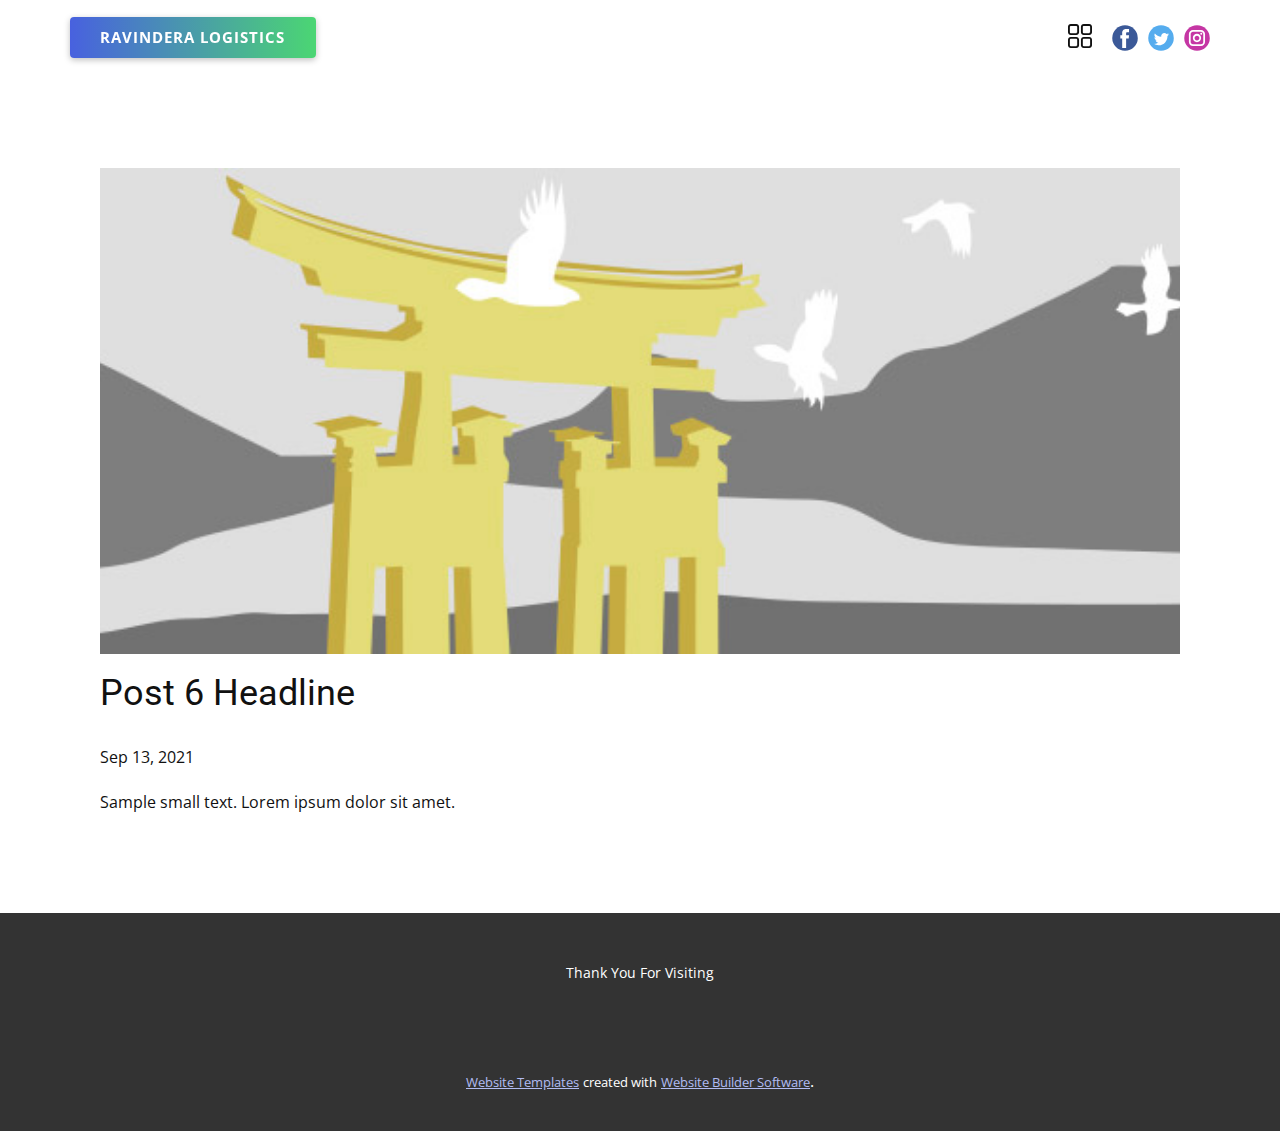
<file: blog/post-5.html>
<!doctype html>
<html style="font-size: 16px;" lang="en"><head>
    <meta name="viewport" content="width=device-width, initial-scale=1.0">
    <meta charset="utf-8">
    <meta name="keywords" content="Post 1 Headline">
    <meta name="description" content="">
    <meta name="page_type" content="np-template-header-footer-from-plugin">
    <title>Post 6 Headline</title>
    <link rel="stylesheet" href="../nicepage.css" media="screen">
<link rel="stylesheet" href="../Post-Template.css" media="screen">
    <script class="u-script" type="text/javascript" src="../jquery.js" defer=""></script>
    <script class="u-script" type="text/javascript" src="../nicepage.js" defer=""></script>
    <meta name="generator" content="Nicepage 3.25.0, nicepage.com">
    <link id="u-theme-google-font" rel="stylesheet" href="https://fonts.googleapis.com/css?family=Roboto:100,100i,300,300i,400,400i,500,500i,700,700i,900,900i|Open+Sans:300,300i,400,400i,600,600i,700,700i,800,800i">
    
    
    <script type="application/ld+json">{
		"@context": "http://schema.org",
		"@type": "Organization",
		"name": "Site1",
		"sameAs": []
}</script>
    <meta name="theme-color" content="#4861df">
  </head>
  <body class="u-body"><header class="u-align-center-sm u-align-center-xs u-clearfix u-header u-header" id="sec-ef8f"><div class="u-clearfix u-sheet u-valign-middle-lg u-valign-middle-md u-valign-middle-xl u-sheet-1">
        <div class="u-hidden-xs u-social-icons u-spacing-10 u-social-icons-1">
          <a class="u-social-url" title="facebook" target="_blank" href=""><span class="u-icon u-social-facebook u-social-icon u-icon-1"><svg class="u-svg-link" preserveAspectRatio="xMidYMin slice" viewBox="0 0 112 112" style=""><use xmlns:xlink="http://www.w3.org/1999/xlink" xlink:href="#svg-9759"></use></svg><svg class="u-svg-content" viewBox="0 0 112 112" x="0" y="0" id="svg-9759"><circle fill="currentColor" cx="56.1" cy="56.1" r="55"></circle><path fill="#FFFFFF" d="M73.5,31.6h-9.1c-1.4,0-3.6,0.8-3.6,3.9v8.5h12.6L72,58.3H60.8v40.8H43.9V58.3h-8V43.9h8v-9.2
            c0-6.7,3.1-17,17-17h12.5v13.9H73.5z"></path></svg></span>
          </a>
          <a class="u-social-url" title="twitter" target="_blank" href=""><span class="u-icon u-social-icon u-social-twitter u-icon-2"><svg class="u-svg-link" preserveAspectRatio="xMidYMin slice" viewBox="0 0 112 112" style=""><use xmlns:xlink="http://www.w3.org/1999/xlink" xlink:href="#svg-8fe2"></use></svg><svg class="u-svg-content" viewBox="0 0 112 112" x="0" y="0" id="svg-8fe2"><circle fill="currentColor" class="st0" cx="56.1" cy="56.1" r="55"></circle><path fill="#FFFFFF" d="M83.8,47.3c0,0.6,0,1.2,0,1.7c0,17.7-13.5,38.2-38.2,38.2C38,87.2,31,85,25,81.2c1,0.1,2.1,0.2,3.2,0.2
            c6.3,0,12.1-2.1,16.7-5.7c-5.9-0.1-10.8-4-12.5-9.3c0.8,0.2,1.7,0.2,2.5,0.2c1.2,0,2.4-0.2,3.5-0.5c-6.1-1.2-10.8-6.7-10.8-13.1
            c0-0.1,0-0.1,0-0.2c1.8,1,3.9,1.6,6.1,1.7c-3.6-2.4-6-6.5-6-11.2c0-2.5,0.7-4.8,1.8-6.7c6.6,8.1,16.5,13.5,27.6,14
            c-0.2-1-0.3-2-0.3-3.1c0-7.4,6-13.4,13.4-13.4c3.9,0,7.3,1.6,9.8,4.2c3.1-0.6,5.9-1.7,8.5-3.3c-1,3.1-3.1,5.8-5.9,7.4
            c2.7-0.3,5.3-1,7.7-2.1C88.7,43,86.4,45.4,83.8,47.3z"></path></svg></span>
          </a>
          <a class="u-social-url" title="instagram" target="_blank" href=""><span class="u-icon u-social-icon u-social-instagram u-icon-3"><svg class="u-svg-link" preserveAspectRatio="xMidYMin slice" viewBox="0 0 112 112" style=""><use xmlns:xlink="http://www.w3.org/1999/xlink" xlink:href="#svg-df14"></use></svg><svg class="u-svg-content" viewBox="0 0 112 112" x="0" y="0" id="svg-df14"><circle fill="currentColor" cx="56.1" cy="56.1" r="55"></circle><path fill="#FFFFFF" d="M55.9,38.2c-9.9,0-17.9,8-17.9,17.9C38,66,46,74,55.9,74c9.9,0,17.9-8,17.9-17.9C73.8,46.2,65.8,38.2,55.9,38.2
            z M55.9,66.4c-5.7,0-10.3-4.6-10.3-10.3c-0.1-5.7,4.6-10.3,10.3-10.3c5.7,0,10.3,4.6,10.3,10.3C66.2,61.8,61.6,66.4,55.9,66.4z"></path><path fill="#FFFFFF" d="M74.3,33.5c-2.3,0-4.2,1.9-4.2,4.2s1.9,4.2,4.2,4.2s4.2-1.9,4.2-4.2S76.6,33.5,74.3,33.5z"></path><path fill="#FFFFFF" d="M73.1,21.3H38.6c-9.7,0-17.5,7.9-17.5,17.5v34.5c0,9.7,7.9,17.6,17.5,17.6h34.5c9.7,0,17.5-7.9,17.5-17.5V38.8
            C90.6,29.1,82.7,21.3,73.1,21.3z M83,73.3c0,5.5-4.5,9.9-9.9,9.9H38.6c-5.5,0-9.9-4.5-9.9-9.9V38.8c0-5.5,4.5-9.9,9.9-9.9h34.5
            c5.5,0,9.9,4.5,9.9,9.9V73.3z"></path></svg></span>
          </a>
        </div>
        <nav class="u-align-left u-menu u-menu-dropdown u-offcanvas u-menu-1" data-responsive-from="XL">
          <div class="menu-collapse" style="font-size: 1rem;">
            <a class="u-button-style u-nav-link" href="#" style="height: 24px; color: rgb(17, 17, 17) !important;">
              <svg class="u-svg-link" preserveAspectRatio="xMidYMin slice" viewBox="0 0 512 512" style=""><use xmlns:xlink="http://www.w3.org/1999/xlink" xlink:href="#svg-dc75"></use></svg>
              <svg class="u-svg-content" viewBox="0 0 512 512" x="0px" y="0px" id="svg-dc75" style="enable-background:new 0 0 512 512;"><g><g><path d="M176.792,0H59.208C26.561,0,0,26.561,0,59.208v117.584C0,209.439,26.561,236,59.208,236h117.584    C209.439,236,236,209.439,236,176.792V59.208C236,26.561,209.439,0,176.792,0z M196,176.792c0,10.591-8.617,19.208-19.208,19.208    H59.208C48.617,196,40,187.383,40,176.792V59.208C40,48.617,48.617,40,59.208,40h117.584C187.383,40,196,48.617,196,59.208    V176.792z"></path>
</g>
</g><g><g><path d="M452,0H336c-33.084,0-60,26.916-60,60v116c0,33.084,26.916,60,60,60h116c33.084,0,60-26.916,60-60V60    C512,26.916,485.084,0,452,0z M472,176c0,11.028-8.972,20-20,20H336c-11.028,0-20-8.972-20-20V60c0-11.028,8.972-20,20-20h116    c11.028,0,20,8.972,20,20V176z"></path>
</g>
</g><g><g><path d="M176.792,276H59.208C26.561,276,0,302.561,0,335.208v117.584C0,485.439,26.561,512,59.208,512h117.584    C209.439,512,236,485.439,236,452.792V335.208C236,302.561,209.439,276,176.792,276z M196,452.792    c0,10.591-8.617,19.208-19.208,19.208H59.208C48.617,472,40,463.383,40,452.792V335.208C40,324.617,48.617,316,59.208,316h117.584    c10.591,0,19.208,8.617,19.208,19.208V452.792z"></path>
</g>
</g><g><g><path d="M452,276H336c-33.084,0-60,26.916-60,60v116c0,33.084,26.916,60,60,60h116c33.084,0,60-26.916,60-60V336    C512,302.916,485.084,276,452,276z M472,452c0,11.028-8.972,20-20,20H336c-11.028,0-20-8.972-20-20V336c0-11.028,8.972-20,20-20    h116c11.028,0,20,8.972,20,20V452z"></path>
</g>
</g></svg>
            </a>
          </div>
          <div class="u-custom-menu u-nav-container" wfd-invisible="true">
            <ul class="u-nav u-spacing-2 u-unstyled u-nav-1"><li class="u-nav-item"><a class="u-active-grey-5 u-border-active-palette-1-base u-border-hover-palette-1-base u-button-style u-hover-grey-10 u-nav-link u-text-active-grey-90 u-text-grey-90 u-text-hover-grey-90" href="../Home.html" style="padding: 10px 20px;">Home</a>
</li><li class="u-nav-item"><a class="u-active-grey-5 u-border-active-palette-1-base u-border-hover-palette-1-base u-button-style u-hover-grey-10 u-nav-link u-text-active-grey-90 u-text-grey-90 u-text-hover-grey-90" href="../FedEx.html" style="padding: 10px 20px;">FedEx</a>
</li><li class="u-nav-item"><a class="u-active-grey-5 u-border-active-palette-1-base u-border-hover-palette-1-base u-button-style u-hover-grey-10 u-nav-link u-text-active-grey-90 u-text-grey-90 u-text-hover-grey-90" href="../DHL.html" style="padding: 10px 20px;">DHl</a>
</li><li class="u-nav-item"><a class="u-active-grey-5 u-border-active-palette-1-base u-border-hover-palette-1-base u-button-style u-hover-grey-10 u-nav-link u-text-active-grey-90 u-text-grey-90 u-text-hover-grey-90" href="../TNT.html" style="padding: 10px 20px;">TNT</a>
</li></ul>
          </div>
          <div class="u-custom-menu u-nav-container-collapse">
            <div class="u-align-center u-black u-container-style u-inner-container-layout u-opacity u-opacity-95 u-sidenav">
              <div class="u-sidenav-overflow">
                <div class="u-menu-close"></div>
                <ul class="u-align-center u-nav u-popupmenu-items u-unstyled u-nav-2"><li class="u-nav-item"><a class="u-button-style u-nav-link" href="../Home.html" style="padding: 10px 20px;">Home</a>
</li><li class="u-nav-item"><a class="u-button-style u-nav-link" href="../FedEx.html" style="padding: 10px 20px;">FedEx</a>
</li><li class="u-nav-item"><a class="u-button-style u-nav-link" href="../DHL.html" style="padding: 10px 20px;">DHl</a>
</li><li class="u-nav-item"><a class="u-button-style u-nav-link" href="../TNT.html" style="padding: 10px 20px;">TNT</a>
</li></ul>
              </div>
            </div>
            <div class="u-black u-menu-overlay u-opacity u-opacity-70" wfd-invisible="true"></div>
          </div>
        </nav>
        <a href="../Home.html" data-page-id="94977000" class="u-btn u-btn-round u-button-style u-gradient u-none u-radius-4 u-text-body-alt-color u-btn-1" data-animation-name="fadeIn" data-animation-duration="1000" data-animation-delay="0">Ravindera Logistics</a>
      </div></header>
    <section class="u-align-center u-clearfix u-section-1" id="sec-ffc0">
      <div class="u-clearfix u-sheet u-valign-middle-md u-valign-middle-sm u-valign-middle-xs u-sheet-1"><!--post_details--><!--post_details_options_json--><!--{"source":""}--><!--/post_details_options_json--><!--blog_post-->
        <div class="u-container-style u-expanded-width u-post-details u-post-details-1">
          <div class="u-container-layout u-valign-middle u-container-layout-1"><!--blog_post_image-->
            <img alt="" class="u-blog-control u-expanded-width u-image u-image-default u-image-1" src="[data-uri]"><!--/blog_post_image--><!--blog_post_header-->
            <h2 class="u-blog-control u-text u-text-1">Post 6 Headline</h2><!--/blog_post_header--><!--blog_post_metadata-->
            <div class="u-blog-control u-metadata u-metadata-1"><!--blog_post_metadata_date-->
              <span class="u-meta-date u-meta-icon">Sep 13, 2021</span><!--/blog_post_metadata_date--><!--blog_post_metadata_category-->
              <!--/blog_post_metadata_category--><!--blog_post_metadata_comments-->
              <!--/blog_post_metadata_comments-->
            </div><!--/blog_post_metadata--><!--blog_post_content-->
            <div class="u-align-justify u-blog-control u-post-content u-text u-text-2 fr-view">
  Sample small text. Lorem ipsum dolor sit amet.
  </div><!--/blog_post_content-->
          </div>
        </div><!--/blog_post--><!--/post_details-->
      </div>
    </section>
    
    
    <footer class="u-align-center u-clearfix u-footer u-grey-80 u-footer" id="sec-c677"><div class="u-clearfix u-sheet u-sheet-1">
        <p class="u-small-text u-text u-text-variant u-text-1">Thank You For Visiting</p>
      </div></footer>
    <section class="u-backlink u-clearfix u-grey-80">
      <a class="u-link" href="https://nicepage.com/website-templates" target="_blank">
        <span>Website Templates</span>
      </a>
      <p class="u-text">
        <span>created with</span>
      </p>
      <a class="u-link" href="https://nicepage.com/" target="_blank">
        <span>Website Builder Software</span>
      </a>. 
    </section>
  
</body></html>
</file>
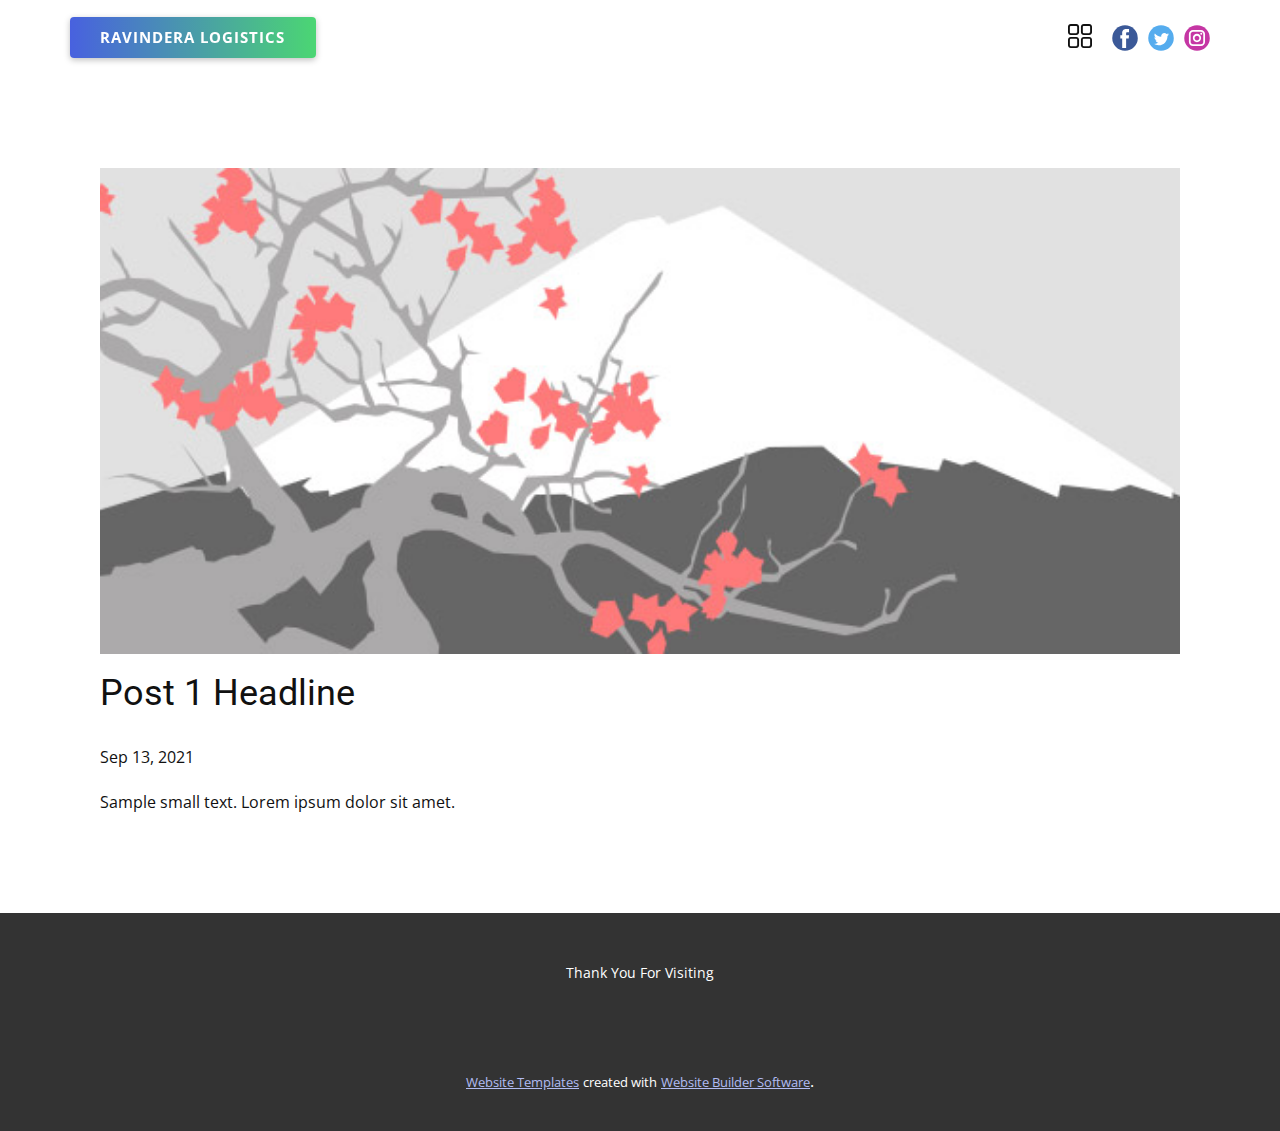
<file: blog/post.html>
<!doctype html>
<html style="font-size: 16px;" lang="en"><head>
    <meta name="viewport" content="width=device-width, initial-scale=1.0">
    <meta charset="utf-8">
    <meta name="keywords" content="Post 1 Headline">
    <meta name="description" content="">
    <meta name="page_type" content="np-template-header-footer-from-plugin">
    <title>Post 1 Headline</title>
    <link rel="stylesheet" href="../nicepage.css" media="screen">
<link rel="stylesheet" href="../Post-Template.css" media="screen">
    <script class="u-script" type="text/javascript" src="../jquery.js" defer=""></script>
    <script class="u-script" type="text/javascript" src="../nicepage.js" defer=""></script>
    <meta name="generator" content="Nicepage 3.25.0, nicepage.com">
    <link id="u-theme-google-font" rel="stylesheet" href="https://fonts.googleapis.com/css?family=Roboto:100,100i,300,300i,400,400i,500,500i,700,700i,900,900i|Open+Sans:300,300i,400,400i,600,600i,700,700i,800,800i">
    
    
    <script type="application/ld+json">{
		"@context": "http://schema.org",
		"@type": "Organization",
		"name": "Site1",
		"sameAs": []
}</script>
    <meta name="theme-color" content="#4861df">
  </head>
  <body class="u-body"><header class="u-align-center-sm u-align-center-xs u-clearfix u-header u-header" id="sec-ef8f"><div class="u-clearfix u-sheet u-valign-middle-lg u-valign-middle-md u-valign-middle-xl u-sheet-1">
        <div class="u-hidden-xs u-social-icons u-spacing-10 u-social-icons-1">
          <a class="u-social-url" title="facebook" target="_blank" href=""><span class="u-icon u-social-facebook u-social-icon u-icon-1"><svg class="u-svg-link" preserveAspectRatio="xMidYMin slice" viewBox="0 0 112 112" style=""><use xmlns:xlink="http://www.w3.org/1999/xlink" xlink:href="#svg-9759"></use></svg><svg class="u-svg-content" viewBox="0 0 112 112" x="0" y="0" id="svg-9759"><circle fill="currentColor" cx="56.1" cy="56.1" r="55"></circle><path fill="#FFFFFF" d="M73.5,31.6h-9.1c-1.4,0-3.6,0.8-3.6,3.9v8.5h12.6L72,58.3H60.8v40.8H43.9V58.3h-8V43.9h8v-9.2
            c0-6.7,3.1-17,17-17h12.5v13.9H73.5z"></path></svg></span>
          </a>
          <a class="u-social-url" title="twitter" target="_blank" href=""><span class="u-icon u-social-icon u-social-twitter u-icon-2"><svg class="u-svg-link" preserveAspectRatio="xMidYMin slice" viewBox="0 0 112 112" style=""><use xmlns:xlink="http://www.w3.org/1999/xlink" xlink:href="#svg-8fe2"></use></svg><svg class="u-svg-content" viewBox="0 0 112 112" x="0" y="0" id="svg-8fe2"><circle fill="currentColor" class="st0" cx="56.1" cy="56.1" r="55"></circle><path fill="#FFFFFF" d="M83.8,47.3c0,0.6,0,1.2,0,1.7c0,17.7-13.5,38.2-38.2,38.2C38,87.2,31,85,25,81.2c1,0.1,2.1,0.2,3.2,0.2
            c6.3,0,12.1-2.1,16.7-5.7c-5.9-0.1-10.8-4-12.5-9.3c0.8,0.2,1.7,0.2,2.5,0.2c1.2,0,2.4-0.2,3.5-0.5c-6.1-1.2-10.8-6.7-10.8-13.1
            c0-0.1,0-0.1,0-0.2c1.8,1,3.9,1.6,6.1,1.7c-3.6-2.4-6-6.5-6-11.2c0-2.5,0.7-4.8,1.8-6.7c6.6,8.1,16.5,13.5,27.6,14
            c-0.2-1-0.3-2-0.3-3.1c0-7.4,6-13.4,13.4-13.4c3.9,0,7.3,1.6,9.8,4.2c3.1-0.6,5.9-1.7,8.5-3.3c-1,3.1-3.1,5.8-5.9,7.4
            c2.7-0.3,5.3-1,7.7-2.1C88.7,43,86.4,45.4,83.8,47.3z"></path></svg></span>
          </a>
          <a class="u-social-url" title="instagram" target="_blank" href=""><span class="u-icon u-social-icon u-social-instagram u-icon-3"><svg class="u-svg-link" preserveAspectRatio="xMidYMin slice" viewBox="0 0 112 112" style=""><use xmlns:xlink="http://www.w3.org/1999/xlink" xlink:href="#svg-df14"></use></svg><svg class="u-svg-content" viewBox="0 0 112 112" x="0" y="0" id="svg-df14"><circle fill="currentColor" cx="56.1" cy="56.1" r="55"></circle><path fill="#FFFFFF" d="M55.9,38.2c-9.9,0-17.9,8-17.9,17.9C38,66,46,74,55.9,74c9.9,0,17.9-8,17.9-17.9C73.8,46.2,65.8,38.2,55.9,38.2
            z M55.9,66.4c-5.7,0-10.3-4.6-10.3-10.3c-0.1-5.7,4.6-10.3,10.3-10.3c5.7,0,10.3,4.6,10.3,10.3C66.2,61.8,61.6,66.4,55.9,66.4z"></path><path fill="#FFFFFF" d="M74.3,33.5c-2.3,0-4.2,1.9-4.2,4.2s1.9,4.2,4.2,4.2s4.2-1.9,4.2-4.2S76.6,33.5,74.3,33.5z"></path><path fill="#FFFFFF" d="M73.1,21.3H38.6c-9.7,0-17.5,7.9-17.5,17.5v34.5c0,9.7,7.9,17.6,17.5,17.6h34.5c9.7,0,17.5-7.9,17.5-17.5V38.8
            C90.6,29.1,82.7,21.3,73.1,21.3z M83,73.3c0,5.5-4.5,9.9-9.9,9.9H38.6c-5.5,0-9.9-4.5-9.9-9.9V38.8c0-5.5,4.5-9.9,9.9-9.9h34.5
            c5.5,0,9.9,4.5,9.9,9.9V73.3z"></path></svg></span>
          </a>
        </div>
        <nav class="u-align-left u-menu u-menu-dropdown u-offcanvas u-menu-1" data-responsive-from="XL">
          <div class="menu-collapse" style="font-size: 1rem;">
            <a class="u-button-style u-nav-link" href="#" style="height: 24px; color: rgb(17, 17, 17) !important;">
              <svg class="u-svg-link" preserveAspectRatio="xMidYMin slice" viewBox="0 0 512 512" style=""><use xmlns:xlink="http://www.w3.org/1999/xlink" xlink:href="#svg-dc75"></use></svg>
              <svg class="u-svg-content" viewBox="0 0 512 512" x="0px" y="0px" id="svg-dc75" style="enable-background:new 0 0 512 512;"><g><g><path d="M176.792,0H59.208C26.561,0,0,26.561,0,59.208v117.584C0,209.439,26.561,236,59.208,236h117.584    C209.439,236,236,209.439,236,176.792V59.208C236,26.561,209.439,0,176.792,0z M196,176.792c0,10.591-8.617,19.208-19.208,19.208    H59.208C48.617,196,40,187.383,40,176.792V59.208C40,48.617,48.617,40,59.208,40h117.584C187.383,40,196,48.617,196,59.208    V176.792z"></path>
</g>
</g><g><g><path d="M452,0H336c-33.084,0-60,26.916-60,60v116c0,33.084,26.916,60,60,60h116c33.084,0,60-26.916,60-60V60    C512,26.916,485.084,0,452,0z M472,176c0,11.028-8.972,20-20,20H336c-11.028,0-20-8.972-20-20V60c0-11.028,8.972-20,20-20h116    c11.028,0,20,8.972,20,20V176z"></path>
</g>
</g><g><g><path d="M176.792,276H59.208C26.561,276,0,302.561,0,335.208v117.584C0,485.439,26.561,512,59.208,512h117.584    C209.439,512,236,485.439,236,452.792V335.208C236,302.561,209.439,276,176.792,276z M196,452.792    c0,10.591-8.617,19.208-19.208,19.208H59.208C48.617,472,40,463.383,40,452.792V335.208C40,324.617,48.617,316,59.208,316h117.584    c10.591,0,19.208,8.617,19.208,19.208V452.792z"></path>
</g>
</g><g><g><path d="M452,276H336c-33.084,0-60,26.916-60,60v116c0,33.084,26.916,60,60,60h116c33.084,0,60-26.916,60-60V336    C512,302.916,485.084,276,452,276z M472,452c0,11.028-8.972,20-20,20H336c-11.028,0-20-8.972-20-20V336c0-11.028,8.972-20,20-20    h116c11.028,0,20,8.972,20,20V452z"></path>
</g>
</g></svg>
            </a>
          </div>
          <div class="u-custom-menu u-nav-container" wfd-invisible="true">
            <ul class="u-nav u-spacing-2 u-unstyled u-nav-1"><li class="u-nav-item"><a class="u-active-grey-5 u-border-active-palette-1-base u-border-hover-palette-1-base u-button-style u-hover-grey-10 u-nav-link u-text-active-grey-90 u-text-grey-90 u-text-hover-grey-90" href="../Home.html" style="padding: 10px 20px;">Home</a>
</li><li class="u-nav-item"><a class="u-active-grey-5 u-border-active-palette-1-base u-border-hover-palette-1-base u-button-style u-hover-grey-10 u-nav-link u-text-active-grey-90 u-text-grey-90 u-text-hover-grey-90" href="../FedEx.html" style="padding: 10px 20px;">FedEx</a>
</li><li class="u-nav-item"><a class="u-active-grey-5 u-border-active-palette-1-base u-border-hover-palette-1-base u-button-style u-hover-grey-10 u-nav-link u-text-active-grey-90 u-text-grey-90 u-text-hover-grey-90" href="../DHL.html" style="padding: 10px 20px;">DHl</a>
</li><li class="u-nav-item"><a class="u-active-grey-5 u-border-active-palette-1-base u-border-hover-palette-1-base u-button-style u-hover-grey-10 u-nav-link u-text-active-grey-90 u-text-grey-90 u-text-hover-grey-90" href="../TNT.html" style="padding: 10px 20px;">TNT</a>
</li></ul>
          </div>
          <div class="u-custom-menu u-nav-container-collapse">
            <div class="u-align-center u-black u-container-style u-inner-container-layout u-opacity u-opacity-95 u-sidenav">
              <div class="u-sidenav-overflow">
                <div class="u-menu-close"></div>
                <ul class="u-align-center u-nav u-popupmenu-items u-unstyled u-nav-2"><li class="u-nav-item"><a class="u-button-style u-nav-link" href="../Home.html" style="padding: 10px 20px;">Home</a>
</li><li class="u-nav-item"><a class="u-button-style u-nav-link" href="../FedEx.html" style="padding: 10px 20px;">FedEx</a>
</li><li class="u-nav-item"><a class="u-button-style u-nav-link" href="../DHL.html" style="padding: 10px 20px;">DHl</a>
</li><li class="u-nav-item"><a class="u-button-style u-nav-link" href="../TNT.html" style="padding: 10px 20px;">TNT</a>
</li></ul>
              </div>
            </div>
            <div class="u-black u-menu-overlay u-opacity u-opacity-70" wfd-invisible="true"></div>
          </div>
        </nav>
        <a href="../Home.html" data-page-id="94977000" class="u-btn u-btn-round u-button-style u-gradient u-none u-radius-4 u-text-body-alt-color u-btn-1" data-animation-name="fadeIn" data-animation-duration="1000" data-animation-delay="0">Ravindera Logistics</a>
      </div></header>
    <section class="u-align-center u-clearfix u-section-1" id="sec-ffc0">
      <div class="u-clearfix u-sheet u-valign-middle-md u-valign-middle-sm u-valign-middle-xs u-sheet-1"><!--post_details--><!--post_details_options_json--><!--{"source":""}--><!--/post_details_options_json--><!--blog_post-->
        <div class="u-container-style u-expanded-width u-post-details u-post-details-1">
          <div class="u-container-layout u-valign-middle u-container-layout-1"><!--blog_post_image-->
            <img alt="" class="u-blog-control u-expanded-width u-image u-image-default u-image-1" src="[data-uri]"><!--/blog_post_image--><!--blog_post_header-->
            <h2 class="u-blog-control u-text u-text-1">Post 1 Headline</h2><!--/blog_post_header--><!--blog_post_metadata-->
            <div class="u-blog-control u-metadata u-metadata-1"><!--blog_post_metadata_date-->
              <span class="u-meta-date u-meta-icon">Sep 13, 2021</span><!--/blog_post_metadata_date--><!--blog_post_metadata_category-->
              <!--/blog_post_metadata_category--><!--blog_post_metadata_comments-->
              <!--/blog_post_metadata_comments-->
            </div><!--/blog_post_metadata--><!--blog_post_content-->
            <div class="u-align-justify u-blog-control u-post-content u-text u-text-2 fr-view">
  Sample small text. Lorem ipsum dolor sit amet.
  </div><!--/blog_post_content-->
          </div>
        </div><!--/blog_post--><!--/post_details-->
      </div>
    </section>
    
    
    <footer class="u-align-center u-clearfix u-footer u-grey-80 u-footer" id="sec-c677"><div class="u-clearfix u-sheet u-sheet-1">
        <p class="u-small-text u-text u-text-variant u-text-1">Thank You For Visiting</p>
      </div></footer>
    <section class="u-backlink u-clearfix u-grey-80">
      <a class="u-link" href="https://nicepage.com/website-templates" target="_blank">
        <span>Website Templates</span>
      </a>
      <p class="u-text">
        <span>created with</span>
      </p>
      <a class="u-link" href="https://nicepage.com/" target="_blank">
        <span>Website Builder Software</span>
      </a>. 
    </section>
  
</body></html>
</file>
